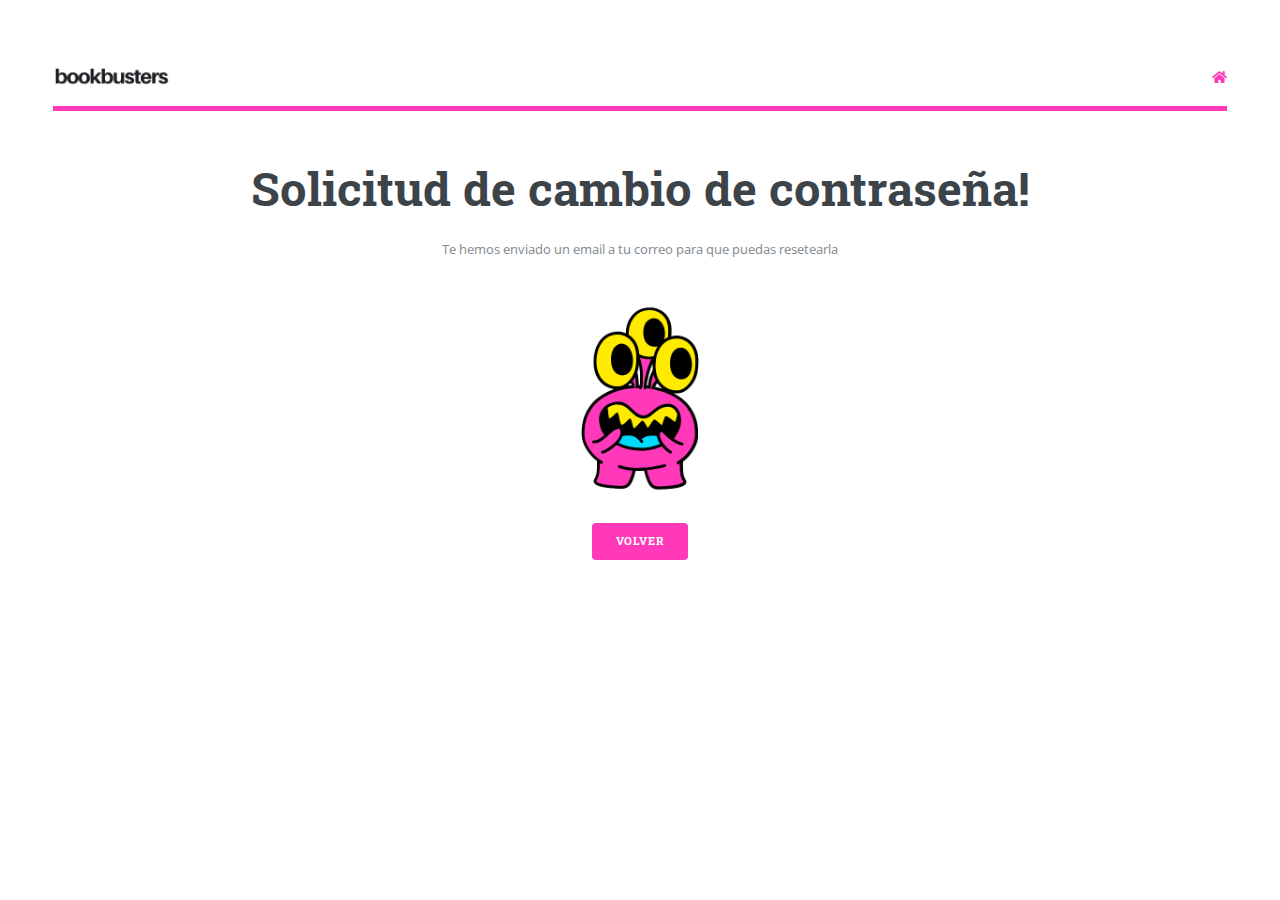
<file: cambiarpass.html>
<!DOCTYPE HTML>
<html>
	<head>
		<title>Bookbusters</title>
		<meta charset="utf-8" />
		<meta name="viewport" content="width=device-width, initial-scale=1, user-scalable=no" />
		<meta http-equiv="refresh" content="8;url=http://10.10.10.199/bookbusters/privado/verlibro.php?codlib=<?php echo $cod;?>">
		<link rel="stylesheet" href="./../assets/css/main.css" />
		<link rel="stylesheet" href="https://cdnjs.cloudflare.com/ajax/libs/font-awesome/6.4.0/css/all.min.css" integrity="sha512-iecdLmaskl7CVkqkXNQ/ZH/XLlvWZOJyj7Yy7tcenmpD1ypASozpmT/E0iPtmFIB46ZmdtAc9eNBvH0H/ZpiBw==" crossorigin="anonymous" referrerpolicy="no-referrer" />
	</head>
	<body class="is-preload">

		<!-- Wrapper -->
			<div id="wrapper">

				<!-- Main -->
					<div id="main">
						<div class="inner">

							<!-- Header -->
								<header id="header">
									<a href="index.php" class="logo"><img style="width: 20%;" src="./images/logo.png"></a>
									<ul class="icons">
										<li><a href="index.php" class=" fa fa-home"><span class="label"></span></a></li>
										
									</ul>
									
								</header>

							<!-- Banner -->
								<section id="banner">
									<div class="content">
										<header>
											<center><h1>Solicitud de cambio de contraseña!</h1></center>
									<p><center>Te hemos enviado un email a tu correo para que puedas resetearla</p>
										
										<img style="width: 20%;" src="./../images/Bookbusters (1).png" alt="" />
										<center>
											<a href="index.php" class="button primary">Volver</a>														
										</center>
										</header>
										
									</div>
																												
								</section>

							<!-- Section -->
				</div>				

			</div>

		<!-- Scripts -->
			<script src="./../assets/js/jquery.min.js"></script>
			<script src="./../assets/js/browser.min.js"></script>
			<script src="./../assets/js/breakpoints.min.js"></script>
			<script src="./../assets/js/util.js"></script>
			<script src="./../assets/js/main.js"></script>

	</body>
</html>
</file>
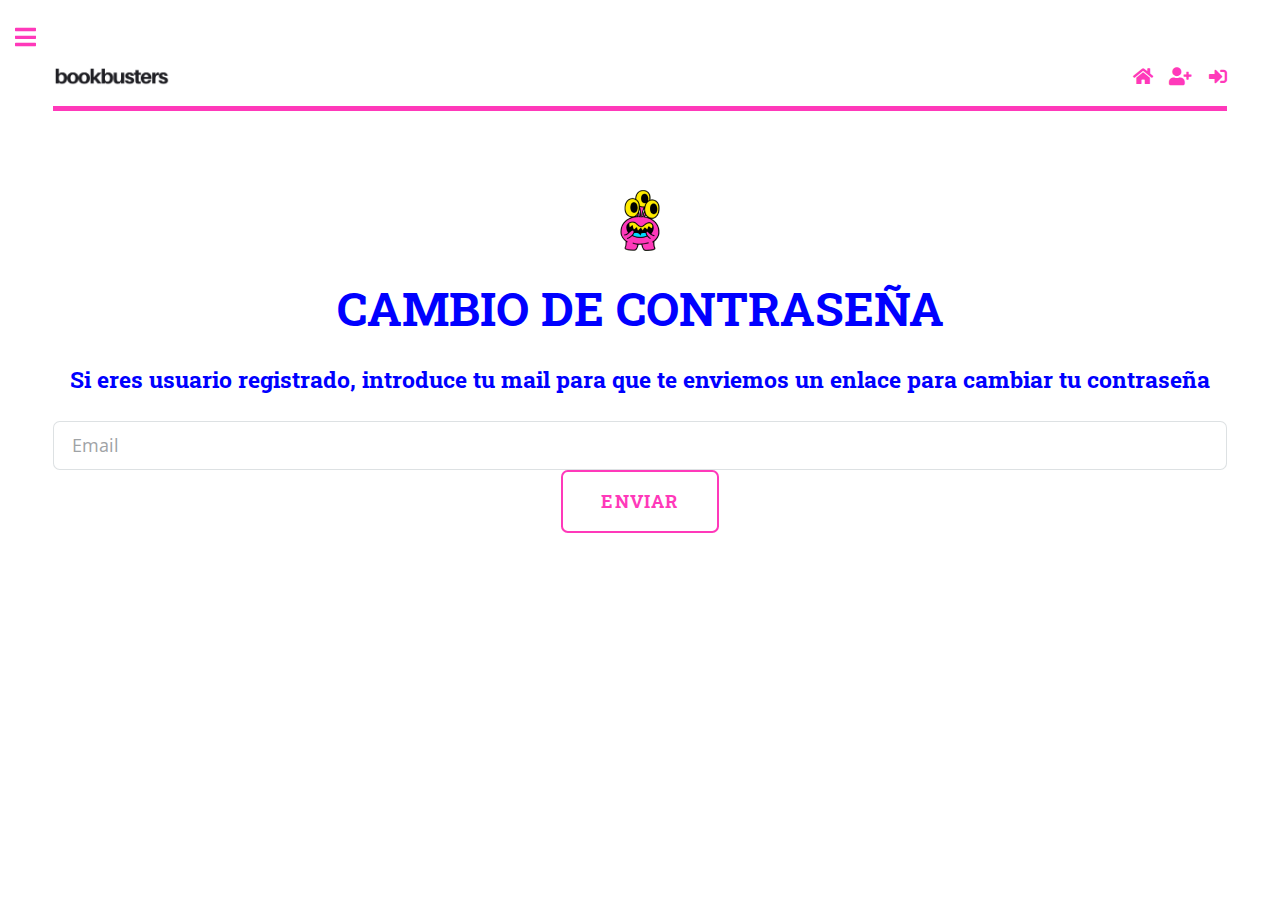
<file: contraolvidada - copia.html>
<!DOCTYPE HTML>
<!--
	Editorial by HTML5 UP
	html5up.net | @ajlkn
	Free for personal and commercial use under the CCA 3.0 license (html5up.net/license)
-->
<html>
	<head>
		<title>Acceso a Blockbusters</title>
		<meta charset="utf-8" />
		<meta name="viewport" content="width=device-width, initial-scale=1, user-scalable=no" />
		<link rel="stylesheet" href="assets/css/main.css" />
	</head>
	<body class="is-preload">

		<!-- Wrapper -->
			<div id="wrapper">

				<!-- Main -->
					<div id="main">
						<div class="inner">

							<!-- Header -->
								<header id="header">
									<a href="index.php" class="logo"><img style="width: 20%;" src="./images/logo.png"></a>
									<ul class="icons">
										<li><a style="font-size:large" href="index.php" class="fa fa-home" aria-hidden="true"><span class="label"></span></a></li>
										<li><a style="font-size:large" href="registro.html" class="fa fa-user-plus" aria-hidden="true"><span class="label"></span></a></li>
										<li><a style="font-size:large" href="login.html" class="fas fa-sign-in-alt" aria-hidden="true"><span class="label"></span></a></li>	
									</ul>
								</header>

							<!-- Banner -->
								<section id="banner">
									<div class="content" style="padding-botton:10%;">
                                        <center>
                                    <form action="contraolvidada.php" method="POST">
                                    
                                        <img src="images/Bookbusters (4)_transparente2.png" alt="" />
                                        <h1 style="color: blue;">CAMBIO DE CONTRASEÑA</h1>
                                        <h2 style="color: blue;">Si eres usuario registrado, introduce tu mail para que te enviemos un enlace para cambiar tu contraseña</h2>
                                        <input type="text" name="email" placeholder="Email" style="font-size:large">
                                        <input type="submit" value="ENVIAR" style="font-size:large">
                                        </center>
                                    </form>
                                    </div>
									
								</section>

							<!-- Section -->
								

							<!-- Section -->
								

						</div>
					</div>

				<!-- Sidebar -->
					<div id="sidebar">
						<div class="inner">

							<!-- Search -->
								

							<!-- Menu -->
								<nav id="menu">
									<header class="major">
										<h2>Menu</h2>
									</header>
									<ul>
										<li><a href="index.php" style="font-size:x-large ;">Inicio</a></li>
										<li><a href="registro.html" style="font-size:x-large ;">Registro</a></li>
										<li><a href="login.html" style="font-size:x-large">Login</a></li>
										
									</ul>
								</nav>

							<!-- Section -->
								

							<!-- Section -->
								

							<!-- Footer -->
								<footer id="footer">
									<p class="copyright">&copy; Bookbusters: </p>
								</footer>

						</div>
					</div>

			</div>

		<!-- Scripts -->
			<script src="assets/js/jquery.min.js"></script>
			<script src="assets/js/browser.min.js"></script>
			<script src="assets/js/breakpoints.min.js"></script>
			<script src="assets/js/util.js"></script>
			<script src="assets/js/main.js"></script>

	</body>
</html>
</file>
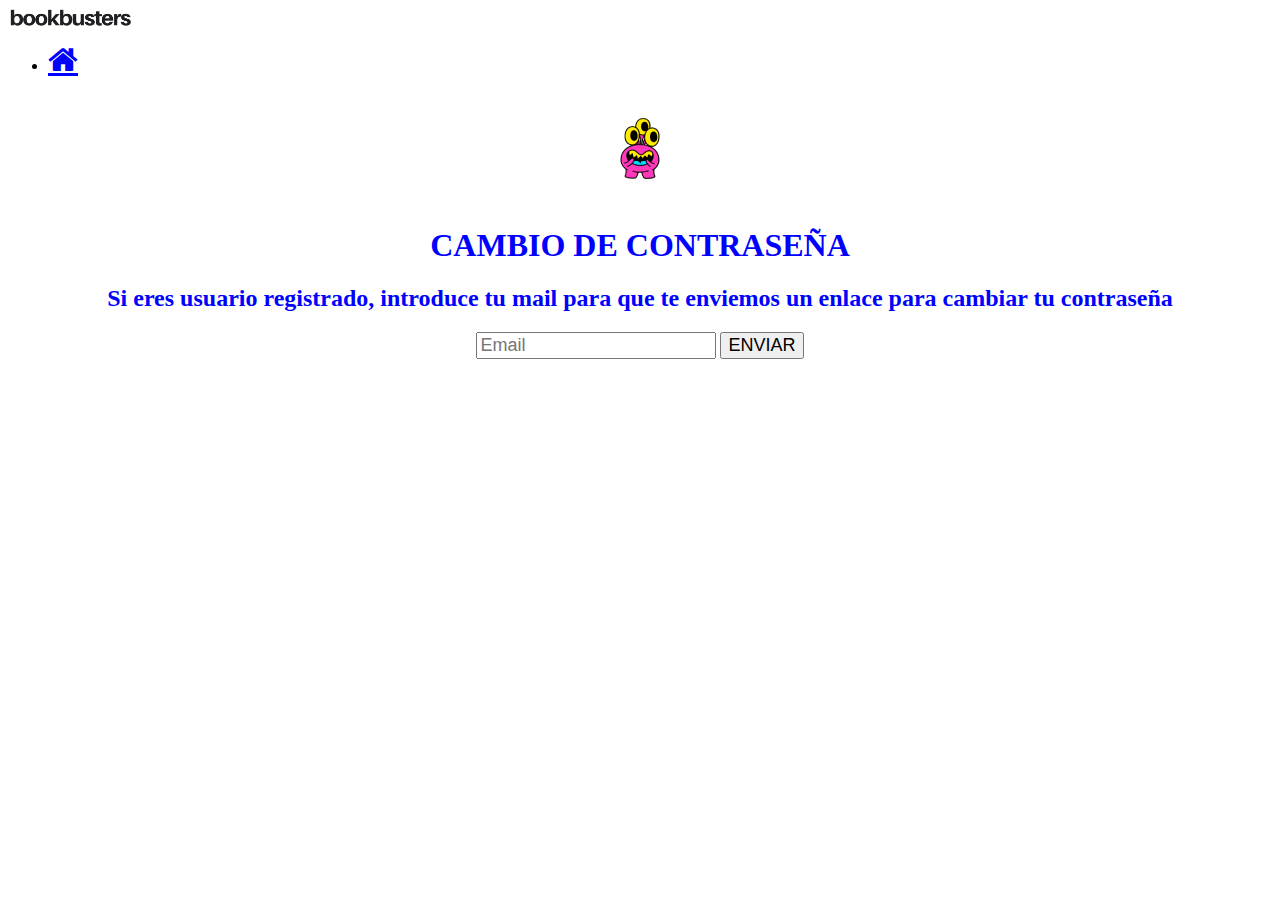
<file: contraolvidada.html>
<html>
    <head>
        <meta charset="UTF-8">
        <link rel="stylesheet" href="https://cdnjs.cloudflare.com/ajax/libs/font-awesome/4.7.0/css/font-awesome.min.css">
    </head>
    <body>

        <!-- Wrapper -->
			<div id="wrapper">

				<!-- Main -->
					<div id="main">
						<div class="inner">

							<!-- Header -->
								<header id="header">
									<a href="index.php" class="logo"><img style="width: 10%;" src="./images/logo.png"></a>
									<ul class="icons">
										<li><a style="font-size:xx-large; color:blue" href="index.php" class="fa fa-home" aria-hidden="true"><span class="label"></span></a></li>
										
									</ul>
								</header>
                        </div>
                        <!-- Banner -->
								<section id="banner">
									
                                        <div class="content" style="padding-botton:10%;">
                                            <center>
                                        <form action="contraolvidada.php" method="POST">
                                        
                                            <img src="images/Bookbusters (4)_transparente2.png" alt="" />
                                            <h1 style="color: blue;">CAMBIO DE CONTRASEÑA</h1>
                                            <h2 style="color: blue;">Si eres usuario registrado, introduce tu mail para que te enviemos un enlace para cambiar tu contraseña</h2>
                                            <input type="text" name="email" placeholder="Email" style="font-size:large">
                                            <input type="submit" value="ENVIAR" style="font-size:large">
                                            </center>
                                        </form>
                                        </div>
                                </section>
                        </div>                            

                        <!-- Sidebar -->
					
            
            </div>
        </body>
    <!-- Scripts -->
			<script src="assets/js/jquery.min.js"></script>
			<script src="assets/js/browser.min.js"></script>
			<script src="assets/js/breakpoints.min.js"></script>
			<script src="assets/js/util.js"></script>
			<script src="assets/js/main.js"></script>


</html>
</file>
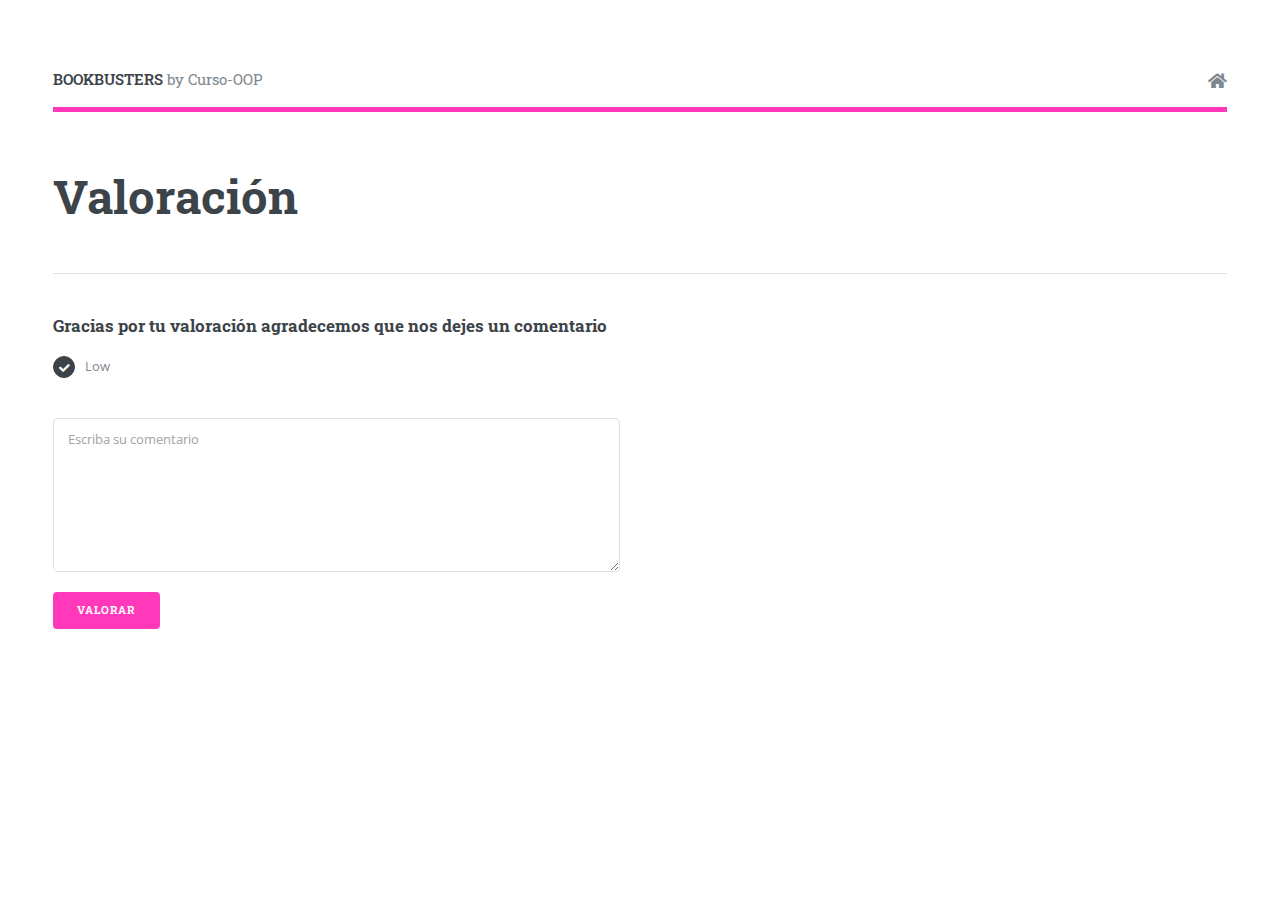
<file: elements copy.html>
<!DOCTYPE HTML>

<html>
	<head>
		<title>BOOKBUSTER</title>
		<meta charset="utf-8" />
		<meta name="viewport" content="width=device-width, initial-scale=1, user-scalable=no" />
		<link rel="stylesheet" href="assets/css/main.css" />
	</head>
	<body class="is-preload">

		<!-- Wrapper -->
			<div id="wrapper">

				<!-- Main -->
					<div id="main">
						<div class="inner">

							<!-- Header -->
								<header id="header">
									<a href="index.html" class="logo"><strong>BOOKBUSTERS</strong> by Curso-OOP</a>
									<ul class="icons">
										<li><a href="#" class="icon solid fa-home"><span class="label">Twitter</span></a></li>
									</ul>
								</header>
							<!-- Content -->
								<section>
									<header class="main">
										<h1>Valoración</h1>
									</header>
									<hr class="major" />

									<!-- Elements -->
										<h2 id="elements"></h2>
										<div class="row gtr-200">
											<div class="col-6 col-12-medium">
												<!-- Form -->
													<h3>Gracias por tu valoración agradecemos que nos dejes un comentario </h3>

													<form method="post" action="#">
														<div class="row gtr-uniform">
															<!-- Break -->
															
															<!-- Break -->
															<div class="col-4 col-12-small">
																<input type="radio" id="demo-priority-low" name="demo-priority" checked>
																<label for="demo-priority-low">Low</label>
															</div>
															<div class="col-4 col-12-small">
																<div class="chorizo">
																	<a id="estrellar"></a>
																	
																</div>

															</div>
															<div class="col-4 col-12-small"></div>
															<div></div>
															<!-- Break -->
															<div class="col-12">
																<textarea name="comentario" id="demo-message" placeholder="Escriba su comentario" rows="6"></textarea>
															</div>
															<!-- Break -->
															<div class="col-12">
																<ul class="actions">
																	<li><input type="submit" value="Valorar" class="primary" /></li>
																
																</ul>
															</div>
														</div>
													</form>

												
												<!-- Box -->
																							
											</div>
										</div>

								</section>

						</div>
					</div>

				<!-- Sidebar -->
					
			</div>

		<!-- Scripts -->
			<script src="assets/js/jquery.min.js"></script>
			<script src="assets/js/browser.min.js"></script>
			<script src="assets/js/breakpoints.min.js"></script>
			<script src="assets/js/util.js"></script>
			<script src="assets/js/main.js"></script>
			<script>

$(Document).ready(function(){
//Aquí va todo el código
alert("hola");

estrellar('<?= ?>');


});

function estrellar(n){
	pinta="&#9733;";

for(x=0;x<=n;x++)
{
	$("#estrellar").append(pinta);

}
}




			</script>

	</body>
</html>
</file>
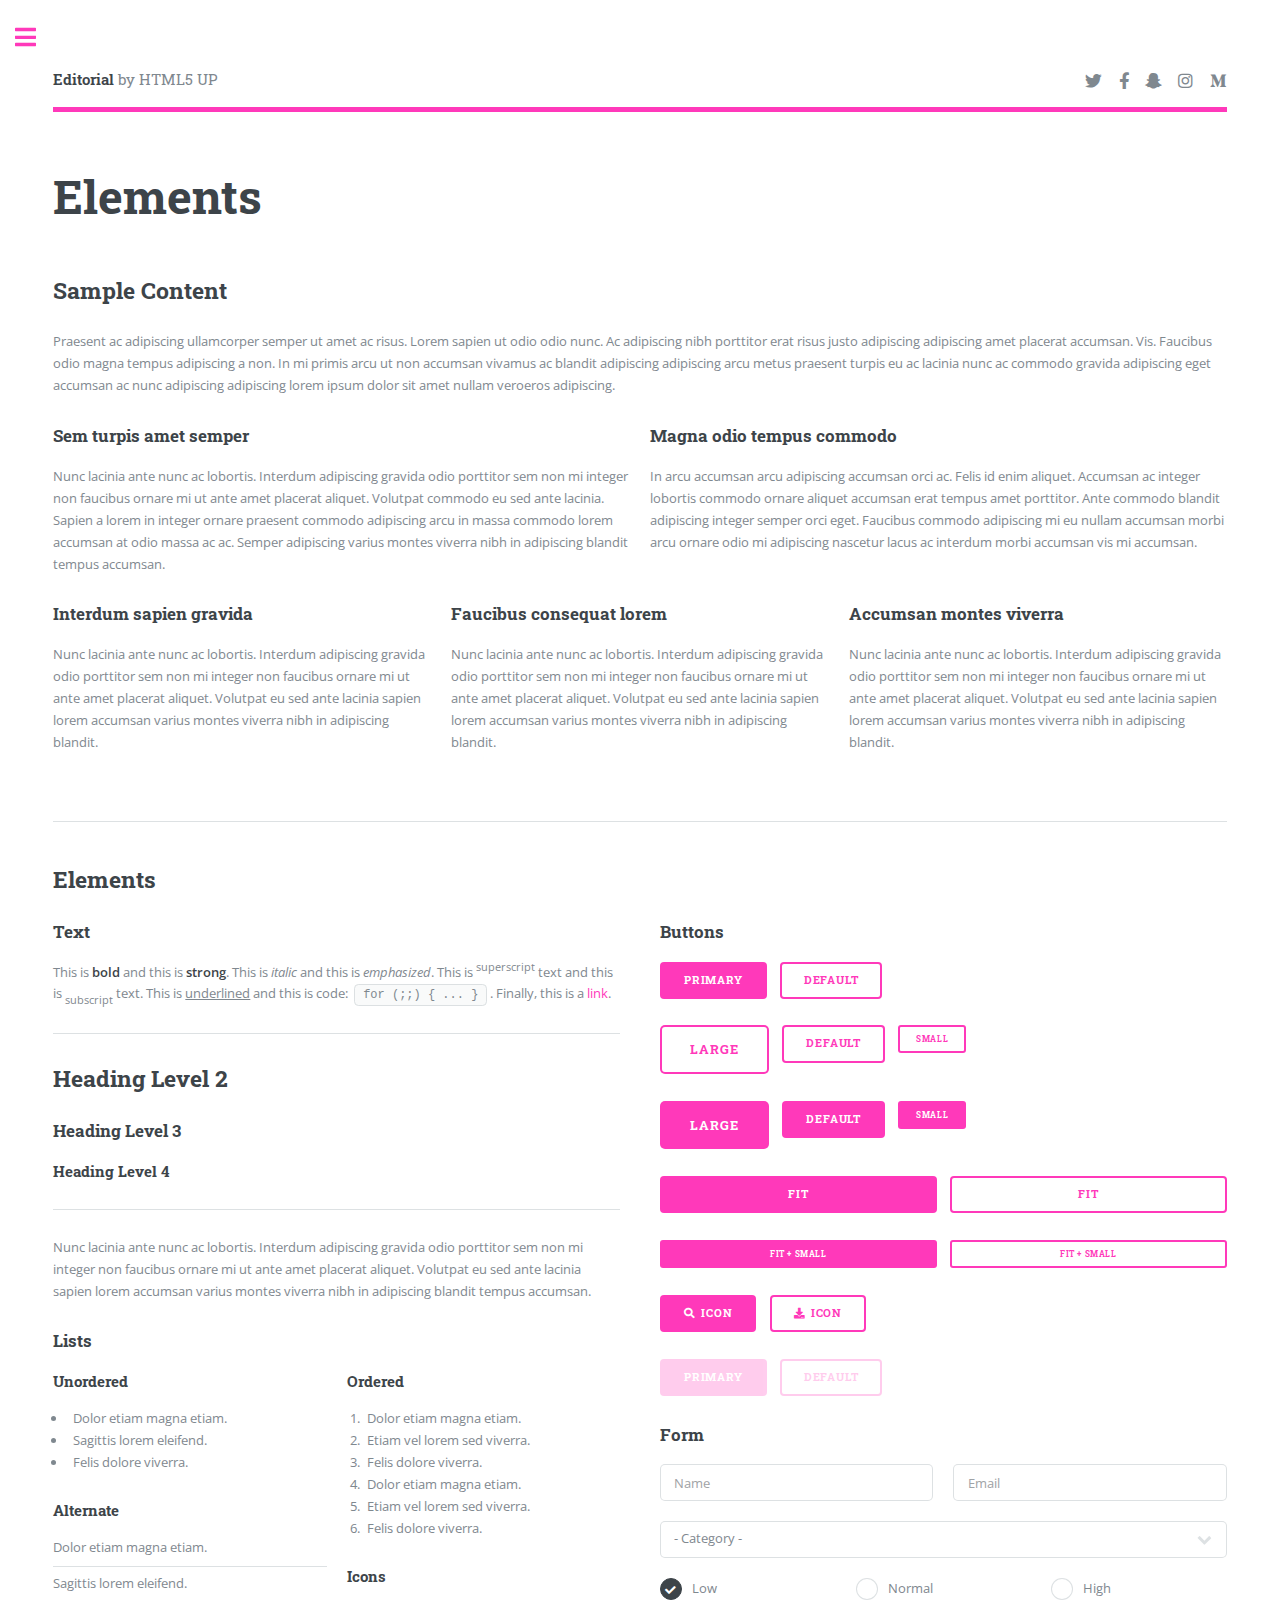
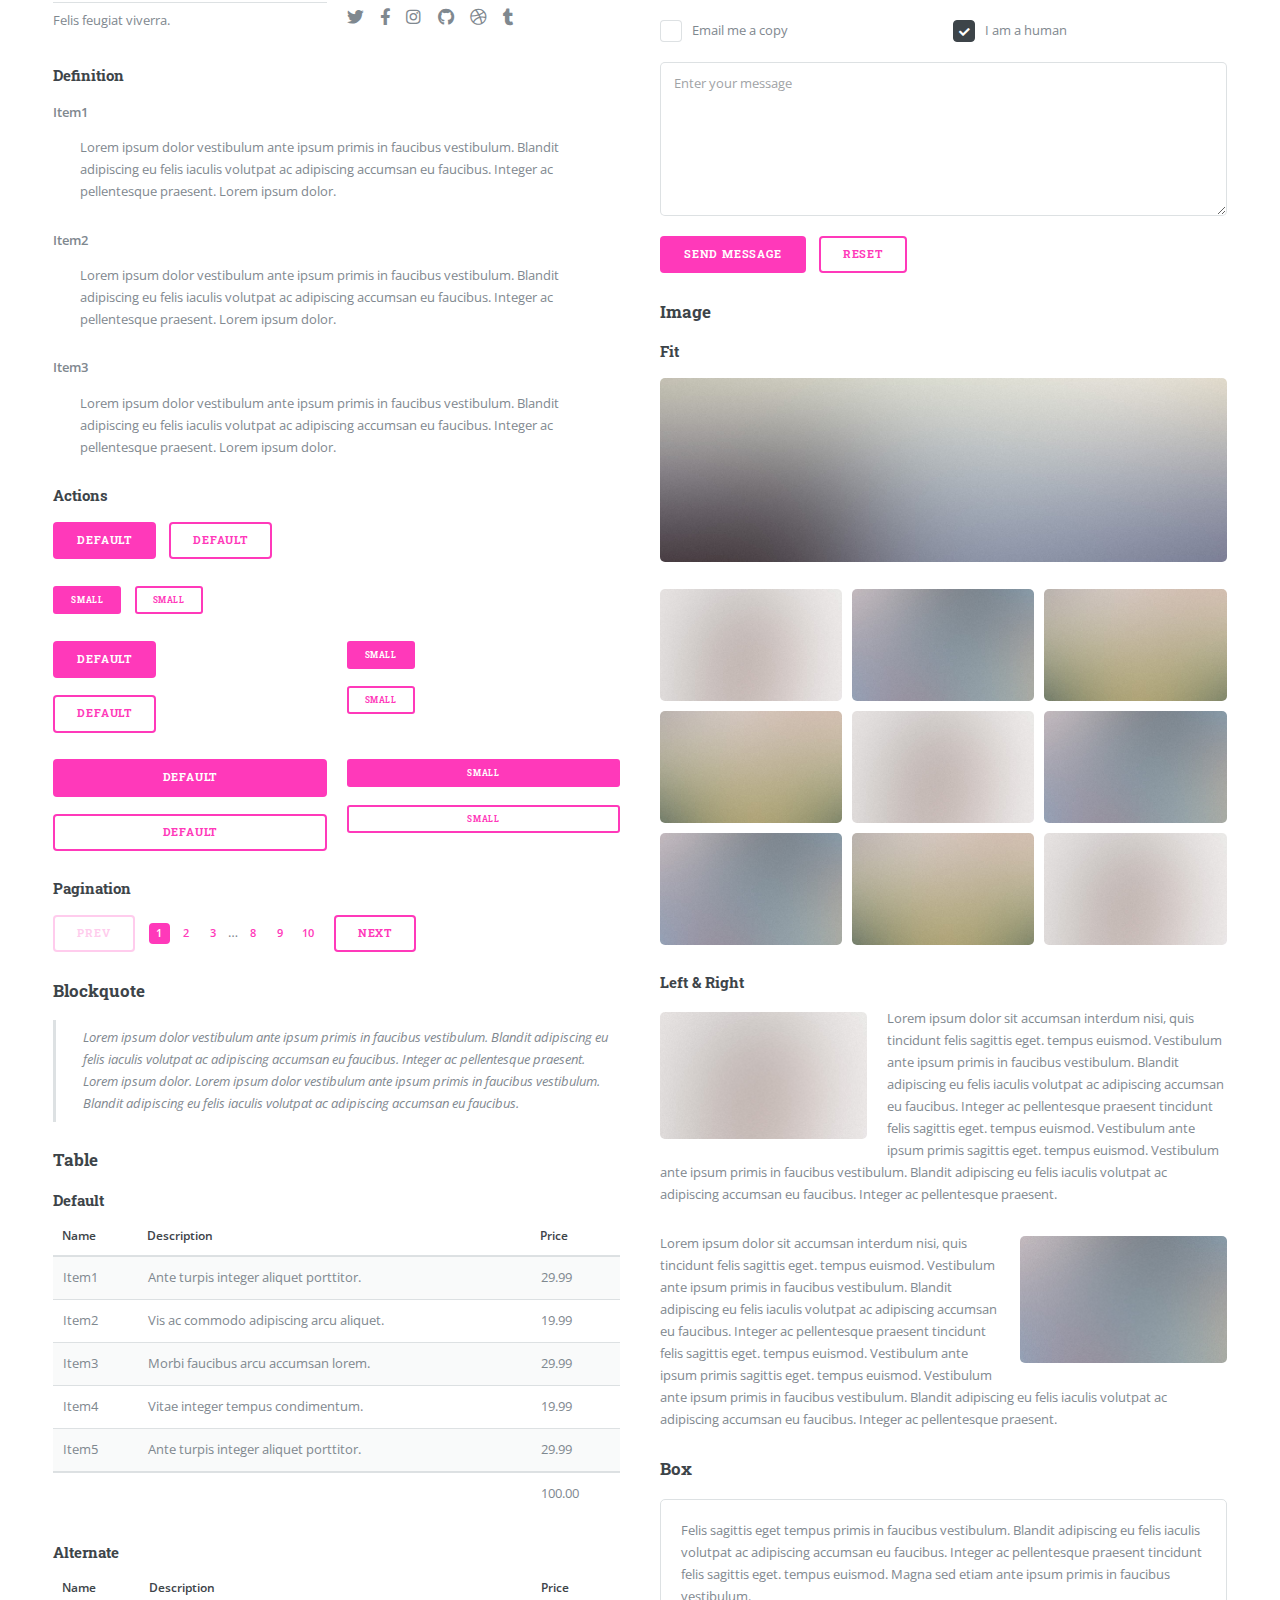
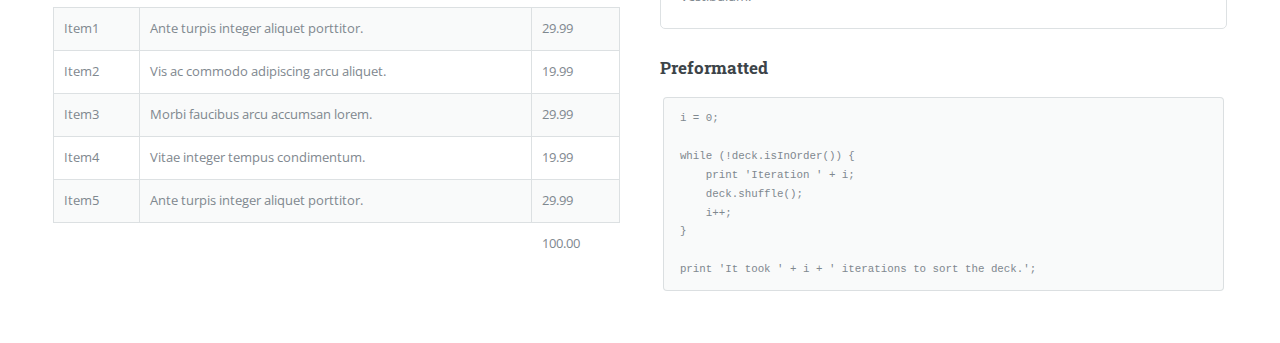
<file: elements.html>
<!DOCTYPE HTML>
<!--
	Editorial by HTML5 UP
	html5up.net | @ajlkn
	Free for personal and commercial use under the CCA 3.0 license (html5up.net/license)
-->
<html>
	<head>
		<title>Elements - Editorial by HTML5 UP</title>
		<meta charset="utf-8" />
		<meta name="viewport" content="width=device-width, initial-scale=1, user-scalable=no" />
		<link rel="stylesheet" href="assets/css/main.css" />
	</head>
	<body class="is-preload">

		<!-- Wrapper -->
			<div id="wrapper">

				<!-- Main -->
					<div id="main">
						<div class="inner">

							<!-- Header -->
								<header id="header">
									<a href="index.html" class="logo"><strong>Editorial</strong> by HTML5 UP</a>
									<ul class="icons">
										<li><a href="#" class="icon brands fa-twitter"><span class="label">Twitter</span></a></li>
										<li><a href="#" class="icon brands fa-facebook-f"><span class="label">Facebook</span></a></li>
										<li><a href="#" class="icon brands fa-snapchat-ghost"><span class="label">Snapchat</span></a></li>
										<li><a href="#" class="icon brands fa-instagram"><span class="label">Instagram</span></a></li>
										<li><a href="#" class="icon brands fa-medium-m"><span class="label">Medium</span></a></li>
									</ul>
								</header>

							<!-- Content -->
								<section>
									<header class="main">
										<h1>Elements</h1>
									</header>

									<!-- Content -->
										<h2 id="content">Sample Content</h2>
										<p>Praesent ac adipiscing ullamcorper semper ut amet ac risus. Lorem sapien ut odio odio nunc. Ac adipiscing nibh porttitor erat risus justo adipiscing adipiscing amet placerat accumsan. Vis. Faucibus odio magna tempus adipiscing a non. In mi primis arcu ut non accumsan vivamus ac blandit adipiscing adipiscing arcu metus praesent turpis eu ac lacinia nunc ac commodo gravida adipiscing eget accumsan ac nunc adipiscing adipiscing lorem ipsum dolor sit amet nullam veroeros adipiscing.</p>
										<div class="row">
											<div class="col-6 col-12-small">
												<h3>Sem turpis amet semper</h3>
												<p>Nunc lacinia ante nunc ac lobortis. Interdum adipiscing gravida odio porttitor sem non mi integer non faucibus ornare mi ut ante amet placerat aliquet. Volutpat commodo eu sed ante lacinia. Sapien a lorem in integer ornare praesent commodo adipiscing arcu in massa commodo lorem accumsan at odio massa ac ac. Semper adipiscing varius montes viverra nibh in adipiscing blandit tempus accumsan.</p>
											</div>
											<div class="col-6 col-12-small">
												<h3>Magna odio tempus commodo</h3>
												<p>In arcu accumsan arcu adipiscing accumsan orci ac. Felis id enim aliquet. Accumsan ac integer lobortis commodo ornare aliquet accumsan erat tempus amet porttitor. Ante commodo blandit adipiscing integer semper orci eget. Faucibus commodo adipiscing mi eu nullam accumsan morbi arcu ornare odio mi adipiscing nascetur lacus ac interdum morbi accumsan vis mi accumsan.</p>
											</div>
											<!-- Break -->
											<div class="col-4 col-12-medium">
												<h3>Interdum sapien gravida</h3>
												<p>Nunc lacinia ante nunc ac lobortis. Interdum adipiscing gravida odio porttitor sem non mi integer non faucibus ornare mi ut ante amet placerat aliquet. Volutpat eu sed ante lacinia sapien lorem accumsan varius montes viverra nibh in adipiscing blandit.</p>
											</div>
											<div class="col-4 col-12-medium">
												<h3>Faucibus consequat lorem</h3>
												<p>Nunc lacinia ante nunc ac lobortis. Interdum adipiscing gravida odio porttitor sem non mi integer non faucibus ornare mi ut ante amet placerat aliquet. Volutpat eu sed ante lacinia sapien lorem accumsan varius montes viverra nibh in adipiscing blandit.</p>
											</div>
											<div class="col-4 col-12-medium">
												<h3>Accumsan montes viverra</h3>
												<p>Nunc lacinia ante nunc ac lobortis. Interdum adipiscing gravida odio porttitor sem non mi integer non faucibus ornare mi ut ante amet placerat aliquet. Volutpat eu sed ante lacinia sapien lorem accumsan varius montes viverra nibh in adipiscing blandit.</p>
											</div>
										</div>

									<hr class="major" />

									<!-- Elements -->
										<h2 id="elements">Elements</h2>
										<div class="row gtr-200">
											<div class="col-6 col-12-medium">

												<!-- Text stuff -->
													<h3>Text</h3>
													<p>This is <b>bold</b> and this is <strong>strong</strong>. This is <i>italic</i> and this is <em>emphasized</em>.
													This is <sup>superscript</sup> text and this is <sub>subscript</sub> text.
													This is <u>underlined</u> and this is code: <code>for (;;) { ... }</code>.
													Finally, this is a <a href="#">link</a>.</p>
													<hr />
													<h2>Heading Level 2</h2>
													<h3>Heading Level 3</h3>
													<h4>Heading Level 4</h4>
													<hr />
													<p>Nunc lacinia ante nunc ac lobortis. Interdum adipiscing gravida odio porttitor sem non mi integer non faucibus ornare mi ut ante amet placerat aliquet. Volutpat eu sed ante lacinia sapien lorem accumsan varius montes viverra nibh in adipiscing blandit tempus accumsan.</p>

												<!-- Lists -->
													<h3>Lists</h3>
													<div class="row">
														<div class="col-6 col-12-small">

															<h4>Unordered</h4>
															<ul>
																<li>Dolor etiam magna etiam.</li>
																<li>Sagittis lorem eleifend.</li>
																<li>Felis dolore viverra.</li>
															</ul>

															<h4>Alternate</h4>
															<ul class="alt">
																<li>Dolor etiam magna etiam.</li>
																<li>Sagittis lorem eleifend.</li>
																<li>Felis feugiat viverra.</li>
															</ul>

														</div>
														<div class="col-6 col-12-small">

															<h4>Ordered</h4>
															<ol>
																<li>Dolor etiam magna etiam.</li>
																<li>Etiam vel lorem sed viverra.</li>
																<li>Felis dolore viverra.</li>
																<li>Dolor etiam magna etiam.</li>
																<li>Etiam vel lorem sed viverra.</li>
																<li>Felis dolore viverra.</li>
															</ol>

															<h4>Icons</h4>
															<ul class="icons">
																<li><a href="#" class="icon brands fa-twitter"><span class="label">Twitter</span></a></li>
																<li><a href="#" class="icon brands fa-facebook-f"><span class="label">Facebook</span></a></li>
																<li><a href="#" class="icon brands fa-instagram"><span class="label">Instagram</span></a></li>
																<li><a href="#" class="icon brands fa-github"><span class="label">Github</span></a></li>
																<li><a href="#" class="icon brands fa-dribbble"><span class="label">Dribbble</span></a></li>
																<li><a href="#" class="icon brands fa-tumblr"><span class="label">Tumblr</span></a></li>
															</ul>

														</div>
													</div>
													<h4>Definition</h4>
													<dl>
														<dt>Item1</dt>
														<dd>
															<p>Lorem ipsum dolor vestibulum ante ipsum primis in faucibus vestibulum. Blandit adipiscing eu felis iaculis volutpat ac adipiscing accumsan eu faucibus. Integer ac pellentesque praesent. Lorem ipsum dolor.</p>
														</dd>
														<dt>Item2</dt>
														<dd>
															<p>Lorem ipsum dolor vestibulum ante ipsum primis in faucibus vestibulum. Blandit adipiscing eu felis iaculis volutpat ac adipiscing accumsan eu faucibus. Integer ac pellentesque praesent. Lorem ipsum dolor.</p>
														</dd>
														<dt>Item3</dt>
														<dd>
															<p>Lorem ipsum dolor vestibulum ante ipsum primis in faucibus vestibulum. Blandit adipiscing eu felis iaculis volutpat ac adipiscing accumsan eu faucibus. Integer ac pellentesque praesent. Lorem ipsum dolor.</p>
														</dd>
													</dl>

													<h4>Actions</h4>
													<ul class="actions">
														<li><a href="#" class="button primary">Default</a></li>
														<li><a href="#" class="button">Default</a></li>
													</ul>
													<ul class="actions small">
														<li><a href="#" class="button primary small">Small</a></li>
														<li><a href="#" class="button small">Small</a></li>
													</ul>
													<div class="row">
														<div class="col-6 col-12-small">
															<ul class="actions stacked">
																<li><a href="#" class="button primary">Default</a></li>
																<li><a href="#" class="button">Default</a></li>
															</ul>
														</div>
														<div class="col-6 col-12-small">
															<ul class="actions stacked">
																<li><a href="#" class="button primary small">Small</a></li>
																<li><a href="#" class="button small">Small</a></li>
															</ul>
														</div>
														<div class="col-6 col-12-small">
															<ul class="actions stacked">
																<li><a href="#" class="button primary fit">Default</a></li>
																<li><a href="#" class="button fit">Default</a></li>
															</ul>
														</div>
														<div class="col-6 col-12-small">
															<ul class="actions stacked">
																<li><a href="#" class="button primary small fit">Small</a></li>
																<li><a href="#" class="button small fit">Small</a></li>
															</ul>
														</div>
													</div>

													<h4>Pagination</h4>
													<ul class="pagination">
														<li><span class="button disabled">Prev</span></li>
														<li><a href="#" class="page active">1</a></li>
														<li><a href="#" class="page">2</a></li>
														<li><a href="#" class="page">3</a></li>
														<li><span>&hellip;</span></li>
														<li><a href="#" class="page">8</a></li>
														<li><a href="#" class="page">9</a></li>
														<li><a href="#" class="page">10</a></li>
														<li><a href="#" class="button">Next</a></li>
													</ul>

												<!-- Blockquote -->
													<h3>Blockquote</h3>
													<blockquote>Lorem ipsum dolor vestibulum ante ipsum primis in faucibus vestibulum. Blandit adipiscing eu felis iaculis volutpat ac adipiscing accumsan eu faucibus. Integer ac pellentesque praesent. Lorem ipsum dolor. Lorem ipsum dolor vestibulum ante ipsum primis in faucibus vestibulum. Blandit adipiscing eu felis iaculis volutpat ac adipiscing accumsan eu faucibus.</blockquote>

												<!-- Table -->
													<h3>Table</h3>

													<h4>Default</h4>
													<div class="table-wrapper">
														<table>
															<thead>
																<tr>
																	<th>Name</th>
																	<th>Description</th>
																	<th>Price</th>
																</tr>
															</thead>
															<tbody>
																<tr>
																	<td>Item1</td>
																	<td>Ante turpis integer aliquet porttitor.</td>
																	<td>29.99</td>
																</tr>
																<tr>
																	<td>Item2</td>
																	<td>Vis ac commodo adipiscing arcu aliquet.</td>
																	<td>19.99</td>
																</tr>
																<tr>
																	<td>Item3</td>
																	<td> Morbi faucibus arcu accumsan lorem.</td>
																	<td>29.99</td>
																</tr>
																<tr>
																	<td>Item4</td>
																	<td>Vitae integer tempus condimentum.</td>
																	<td>19.99</td>
																</tr>
																<tr>
																	<td>Item5</td>
																	<td>Ante turpis integer aliquet porttitor.</td>
																	<td>29.99</td>
																</tr>
															</tbody>
															<tfoot>
																<tr>
																	<td colspan="2"></td>
																	<td>100.00</td>
																</tr>
															</tfoot>
														</table>
													</div>

													<h4>Alternate</h4>
													<div class="table-wrapper">
														<table class="alt">
															<thead>
																<tr>
																	<th>Name</th>
																	<th>Description</th>
																	<th>Price</th>
																</tr>
															</thead>
															<tbody>
																<tr>
																	<td>Item1</td>
																	<td>Ante turpis integer aliquet porttitor.</td>
																	<td>29.99</td>
																</tr>
																<tr>
																	<td>Item2</td>
																	<td>Vis ac commodo adipiscing arcu aliquet.</td>
																	<td>19.99</td>
																</tr>
																<tr>
																	<td>Item3</td>
																	<td> Morbi faucibus arcu accumsan lorem.</td>
																	<td>29.99</td>
																</tr>
																<tr>
																	<td>Item4</td>
																	<td>Vitae integer tempus condimentum.</td>
																	<td>19.99</td>
																</tr>
																<tr>
																	<td>Item5</td>
																	<td>Ante turpis integer aliquet porttitor.</td>
																	<td>29.99</td>
																</tr>
															</tbody>
															<tfoot>
																<tr>
																	<td colspan="2"></td>
																	<td>100.00</td>
																</tr>
															</tfoot>
														</table>
													</div>

											</div>
											<div class="col-6 col-12-medium">

												<!-- Buttons -->
													<h3>Buttons</h3>
													<ul class="actions">
														<li><a href="#" class="button primary">Primary</a></li>
														<li><a href="#" class="button">Default</a></li>
													</ul>
													<ul class="actions">
														<li><a href="#" class="button large">Large</a></li>
														<li><a href="#" class="button">Default</a></li>
														<li><a href="#" class="button small">Small</a></li>
													</ul>
													<ul class="actions">
														<li><a href="#" class="button primary large">Large</a></li>
														<li><a href="#" class="button primary">Default</a></li>
														<li><a href="#" class="button primary small">Small</a></li>
													</ul>
													<ul class="actions fit">
														<li><a href="#" class="button primary fit">Fit</a></li>
														<li><a href="#" class="button fit">Fit</a></li>
													</ul>
													<ul class="actions fit small">
														<li><a href="#" class="button primary fit small">Fit + Small</a></li>
														<li><a href="#" class="button fit small">Fit + Small</a></li>
													</ul>
													<ul class="actions">
														<li><a href="#" class="button primary icon solid fa-search">Icon</a></li>
														<li><a href="#" class="button icon solid fa-download">Icon</a></li>
													</ul>
													<ul class="actions">
														<li><span class="button primary disabled">Primary</span></li>
														<li><span class="button disabled">Default</span></li>
													</ul>

												<!-- Form -->
													<h3>Form</h3>

													<form method="post" action="#">
														<div class="row gtr-uniform">
															<div class="col-6 col-12-xsmall">
																<input type="text" name="demo-name" id="demo-name" value="" placeholder="Name" />
															</div>
															<div class="col-6 col-12-xsmall">
																<input type="email" name="demo-email" id="demo-email" value="" placeholder="Email" />
															</div>
															<!-- Break -->
															<div class="col-12">
																<select name="demo-category" id="demo-category">
																	<option value="">- Category -</option>
																	<option value="1">Manufacturing</option>
																	<option value="1">Shipping</option>
																	<option value="1">Administration</option>
																	<option value="1">Human Resources</option>
																</select>
															</div>
															<!-- Break -->
															<div class="col-4 col-12-small">
																<input type="radio" id="demo-priority-low" name="demo-priority" checked>
																<label for="demo-priority-low">Low</label>
															</div>
															<div class="col-4 col-12-small">
																<input type="radio" id="demo-priority-normal" name="demo-priority">
																<label for="demo-priority-normal">Normal</label>
															</div>
															<div class="col-4 col-12-small">
																<input type="radio" id="demo-priority-high" name="demo-priority">
																<label for="demo-priority-high">High</label>
															</div>
															<!-- Break -->
															<div class="col-6 col-12-small">
																<input type="checkbox" id="demo-copy" name="demo-copy">
																<label for="demo-copy">Email me a copy</label>
															</div>
															<div class="col-6 col-12-small">
																<input type="checkbox" id="demo-human" name="demo-human" checked>
																<label for="demo-human">I am a human</label>
															</div>
															<!-- Break -->
															<div class="col-12">
																<textarea name="demo-message" id="demo-message" placeholder="Enter your message" rows="6"></textarea>
															</div>
															<!-- Break -->
															<div class="col-12">
																<ul class="actions">
																	<li><input type="submit" value="Send Message" class="primary" /></li>
																	<li><input type="reset" value="Reset" /></li>
																</ul>
															</div>
														</div>
													</form>

												<!-- Image -->
													<h3>Image</h3>

													<h4>Fit</h4>
													<span class="image fit"><img src="images/pic11.jpg" alt="" /></span>
													<div class="box alt">
														<div class="row gtr-50 gtr-uniform">
															<div class="col-4"><span class="image fit"><img src="images/pic01.jpg" alt="" /></span></div>
															<div class="col-4"><span class="image fit"><img src="images/pic02.jpg" alt="" /></span></div>
															<div class="col-4"><span class="image fit"><img src="images/pic03.jpg" alt="" /></span></div>
															<!-- Break -->
															<div class="col-4"><span class="image fit"><img src="images/pic03.jpg" alt="" /></span></div>
															<div class="col-4"><span class="image fit"><img src="images/pic01.jpg" alt="" /></span></div>
															<div class="col-4"><span class="image fit"><img src="images/pic02.jpg" alt="" /></span></div>
															<!-- Break -->
															<div class="col-4"><span class="image fit"><img src="images/pic02.jpg" alt="" /></span></div>
															<div class="col-4"><span class="image fit"><img src="images/pic03.jpg" alt="" /></span></div>
															<div class="col-4"><span class="image fit"><img src="images/pic01.jpg" alt="" /></span></div>
														</div>
													</div>

													<h4>Left &amp; Right</h4>
													<p><span class="image left"><img src="images/pic01.jpg" alt="" /></span>Lorem ipsum dolor sit accumsan interdum nisi, quis tincidunt felis sagittis eget. tempus euismod. Vestibulum ante ipsum primis in faucibus vestibulum. Blandit adipiscing eu felis iaculis volutpat ac adipiscing accumsan eu faucibus. Integer ac pellentesque praesent tincidunt felis sagittis eget. tempus euismod. Vestibulum ante ipsum primis sagittis eget. tempus euismod. Vestibulum ante ipsum primis in faucibus vestibulum. Blandit adipiscing eu felis iaculis volutpat ac adipiscing accumsan eu faucibus. Integer ac pellentesque praesent.</p>
													<p><span class="image right"><img src="images/pic02.jpg" alt="" /></span>Lorem ipsum dolor sit accumsan interdum nisi, quis tincidunt felis sagittis eget. tempus euismod. Vestibulum ante ipsum primis in faucibus vestibulum. Blandit adipiscing eu felis iaculis volutpat ac adipiscing accumsan eu faucibus. Integer ac pellentesque praesent tincidunt felis sagittis eget. tempus euismod. Vestibulum ante ipsum primis sagittis eget. tempus euismod. Vestibulum ante ipsum primis in faucibus vestibulum. Blandit adipiscing eu felis iaculis volutpat ac adipiscing accumsan eu faucibus. Integer ac pellentesque praesent.</p>

												<!-- Box -->
													<h3>Box</h3>
													<div class="box">
														<p>Felis sagittis eget tempus primis in faucibus vestibulum. Blandit adipiscing eu felis iaculis volutpat ac adipiscing accumsan eu faucibus. Integer ac pellentesque praesent tincidunt felis sagittis eget. tempus euismod. Magna sed etiam ante ipsum primis in faucibus vestibulum.</p>
													</div>

												<!-- Preformatted Code -->
													<h3>Preformatted</h3>
													<pre><code>i = 0;

while (!deck.isInOrder()) {
    print 'Iteration ' + i;
    deck.shuffle();
    i++;
}

print 'It took ' + i + ' iterations to sort the deck.';
</code></pre>

											</div>
										</div>

								</section>

						</div>
					</div>

				<!-- Sidebar -->
					<div id="sidebar">
						<div class="inner">

							<!-- Search -->
								<section id="search" class="alt">
									<form method="post" action="#">
										<input type="text" name="query" id="query" placeholder="Search" />
									</form>
								</section>

							<!-- Menu -->
								<nav id="menu">
									<header class="major">
										<h2>Menu</h2>
									</header>
									<ul>
										<li><a href="index.html">Homepage</a></li>
										<li><a href="generic.html">Generic</a></li>
										<li><a href="elements.html">Elements</a></li>
										<li>
											<span class="opener">Submenu</span>
											<ul>
												<li><a href="#">Lorem Dolor</a></li>
												<li><a href="#">Ipsum Adipiscing</a></li>
												<li><a href="#">Tempus Magna</a></li>
												<li><a href="#">Feugiat Veroeros</a></li>
											</ul>
										</li>
										<li><a href="#">Etiam Dolore</a></li>
										<li><a href="#">Adipiscing</a></li>
										<li>
											<span class="opener">Another Submenu</span>
											<ul>
												<li><a href="#">Lorem Dolor</a></li>
												<li><a href="#">Ipsum Adipiscing</a></li>
												<li><a href="#">Tempus Magna</a></li>
												<li><a href="#">Feugiat Veroeros</a></li>
											</ul>
										</li>
										<li><a href="#">Maximus Erat</a></li>
										<li><a href="#">Sapien Mauris</a></li>
										<li><a href="#">Amet Lacinia</a></li>
									</ul>
								</nav>

							<!-- Section -->
								<section>
									<header class="major">
										<h2>Ante interdum</h2>
									</header>
									<div class="mini-posts">
										<article>
											<a href="#" class="image"><img src="images/pic07.jpg" alt="" /></a>
											<p>Aenean ornare velit lacus, ac varius enim lorem ullamcorper dolore aliquam.</p>
										</article>
										<article>
											<a href="#" class="image"><img src="images/pic08.jpg" alt="" /></a>
											<p>Aenean ornare velit lacus, ac varius enim lorem ullamcorper dolore aliquam.</p>
										</article>
										<article>
											<a href="#" class="image"><img src="images/pic09.jpg" alt="" /></a>
											<p>Aenean ornare velit lacus, ac varius enim lorem ullamcorper dolore aliquam.</p>
										</article>
									</div>
									<ul class="actions">
										<li><a href="#" class="button">More</a></li>
									</ul>
								</section>

							<!-- Section -->
								<section>
									<header class="major">
										<h2>Get in touch</h2>
									</header>
									<p>Sed varius enim lorem ullamcorper dolore aliquam aenean ornare velit lacus, ac varius enim lorem ullamcorper dolore. Proin sed aliquam facilisis ante interdum. Sed nulla amet lorem feugiat tempus aliquam.</p>
									<ul class="contact">
										<li class="icon solid fa-envelope"><a href="#">information@untitled.tld</a></li>
										<li class="icon solid fa-phone">(000) 000-0000</li>
										<li class="icon solid fa-home">1234 Somewhere Road #8254<br />
										Nashville, TN 00000-0000</li>
									</ul>
								</section>

							<!-- Footer -->
								<footer id="footer">
									<p class="copyright">&copy; Untitled. All rights reserved. Demo Images: <a href="https://unsplash.com">Unsplash</a>. Design: <a href="https://html5up.net">HTML5 UP</a>.</p>
								</footer>

						</div>
					</div>

			</div>

		<!-- Scripts -->
			<script src="assets/js/jquery.min.js"></script>
			<script src="assets/js/browser.min.js"></script>
			<script src="assets/js/breakpoints.min.js"></script>
			<script src="assets/js/util.js"></script>
			<script src="assets/js/main.js"></script>

	</body>
</html>
</file>
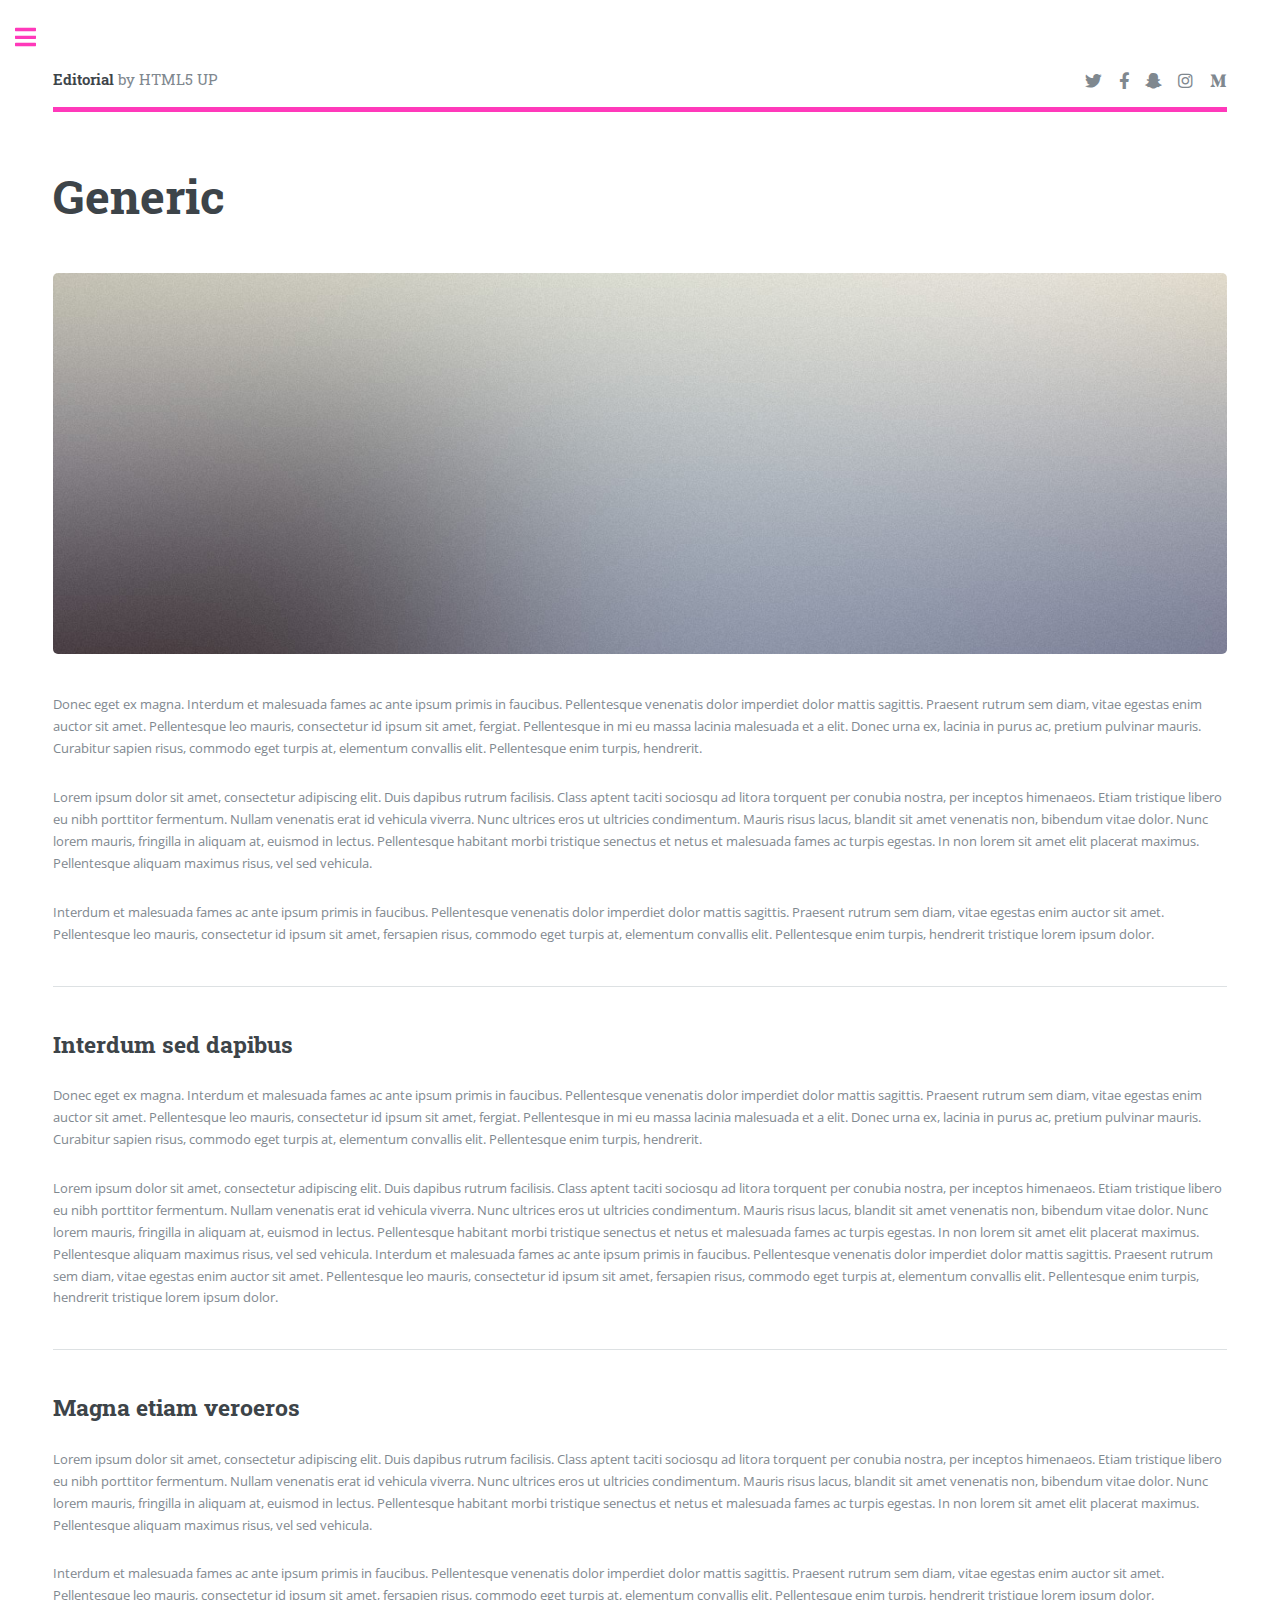
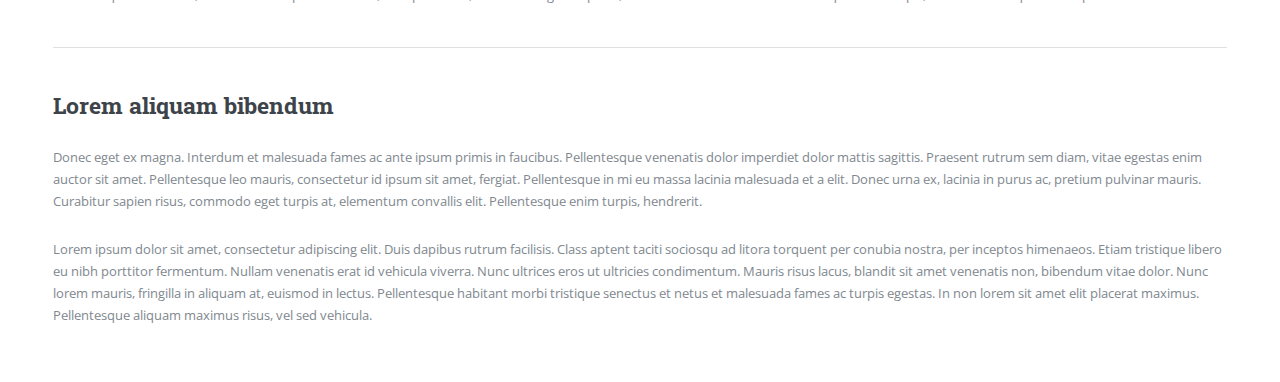
<file: generic.html>
<!DOCTYPE HTML>
<!--
	Editorial by HTML5 UP
	html5up.net | @ajlkn
	Free for personal and commercial use under the CCA 3.0 license (html5up.net/license)
-->
<html>
	<head>
		<title>Generic - Editorial by HTML5 UP</title>
		<meta charset="utf-8" />
		<meta name="viewport" content="width=device-width, initial-scale=1, user-scalable=no" />
		<link rel="stylesheet" href="assets/css/main.css" />
	</head>
	<body class="is-preload">

		<!-- Wrapper -->
			<div id="wrapper">

				<!-- Main -->
					<div id="main">
						<div class="inner">

							<!-- Header -->
								<header id="header">
									<a href="index.html" class="logo"><strong>Editorial</strong> by HTML5 UP</a>
									<ul class="icons">
										<li><a href="#" class="icon brands fa-twitter"><span class="label">Twitter</span></a></li>
										<li><a href="#" class="icon brands fa-facebook-f"><span class="label">Facebook</span></a></li>
										<li><a href="#" class="icon brands fa-snapchat-ghost"><span class="label">Snapchat</span></a></li>
										<li><a href="#" class="icon brands fa-instagram"><span class="label">Instagram</span></a></li>
										<li><a href="#" class="icon brands fa-medium-m"><span class="label">Medium</span></a></li>
									</ul>
								</header>

							<!-- Content -->
								<section>
									<header class="main">
										<h1>Generic</h1>
									</header>

									<span class="image main"><img src="images/pic11.jpg" alt="" /></span>

									<p>Donec eget ex magna. Interdum et malesuada fames ac ante ipsum primis in faucibus. Pellentesque venenatis dolor imperdiet dolor mattis sagittis. Praesent rutrum sem diam, vitae egestas enim auctor sit amet. Pellentesque leo mauris, consectetur id ipsum sit amet, fergiat. Pellentesque in mi eu massa lacinia malesuada et a elit. Donec urna ex, lacinia in purus ac, pretium pulvinar mauris. Curabitur sapien risus, commodo eget turpis at, elementum convallis elit. Pellentesque enim turpis, hendrerit.</p>
									<p>Lorem ipsum dolor sit amet, consectetur adipiscing elit. Duis dapibus rutrum facilisis. Class aptent taciti sociosqu ad litora torquent per conubia nostra, per inceptos himenaeos. Etiam tristique libero eu nibh porttitor fermentum. Nullam venenatis erat id vehicula viverra. Nunc ultrices eros ut ultricies condimentum. Mauris risus lacus, blandit sit amet venenatis non, bibendum vitae dolor. Nunc lorem mauris, fringilla in aliquam at, euismod in lectus. Pellentesque habitant morbi tristique senectus et netus et malesuada fames ac turpis egestas. In non lorem sit amet elit placerat maximus. Pellentesque aliquam maximus risus, vel sed vehicula.</p>
									<p>Interdum et malesuada fames ac ante ipsum primis in faucibus. Pellentesque venenatis dolor imperdiet dolor mattis sagittis. Praesent rutrum sem diam, vitae egestas enim auctor sit amet. Pellentesque leo mauris, consectetur id ipsum sit amet, fersapien risus, commodo eget turpis at, elementum convallis elit. Pellentesque enim turpis, hendrerit tristique lorem ipsum dolor.</p>

									<hr class="major" />

									<h2>Interdum sed dapibus</h2>
									<p>Donec eget ex magna. Interdum et malesuada fames ac ante ipsum primis in faucibus. Pellentesque venenatis dolor imperdiet dolor mattis sagittis. Praesent rutrum sem diam, vitae egestas enim auctor sit amet. Pellentesque leo mauris, consectetur id ipsum sit amet, fergiat. Pellentesque in mi eu massa lacinia malesuada et a elit. Donec urna ex, lacinia in purus ac, pretium pulvinar mauris. Curabitur sapien risus, commodo eget turpis at, elementum convallis elit. Pellentesque enim turpis, hendrerit.</p>
									<p>Lorem ipsum dolor sit amet, consectetur adipiscing elit. Duis dapibus rutrum facilisis. Class aptent taciti sociosqu ad litora torquent per conubia nostra, per inceptos himenaeos. Etiam tristique libero eu nibh porttitor fermentum. Nullam venenatis erat id vehicula viverra. Nunc ultrices eros ut ultricies condimentum. Mauris risus lacus, blandit sit amet venenatis non, bibendum vitae dolor. Nunc lorem mauris, fringilla in aliquam at, euismod in lectus. Pellentesque habitant morbi tristique senectus et netus et malesuada fames ac turpis egestas. In non lorem sit amet elit placerat maximus. Pellentesque aliquam maximus risus, vel sed vehicula. Interdum et malesuada fames ac ante ipsum primis in faucibus. Pellentesque venenatis dolor imperdiet dolor mattis sagittis. Praesent rutrum sem diam, vitae egestas enim auctor sit amet. Pellentesque leo mauris, consectetur id ipsum sit amet, fersapien risus, commodo eget turpis at, elementum convallis elit. Pellentesque enim turpis, hendrerit tristique lorem ipsum dolor.</p>

									<hr class="major" />

									<h2>Magna etiam veroeros</h2>
									<p>Lorem ipsum dolor sit amet, consectetur adipiscing elit. Duis dapibus rutrum facilisis. Class aptent taciti sociosqu ad litora torquent per conubia nostra, per inceptos himenaeos. Etiam tristique libero eu nibh porttitor fermentum. Nullam venenatis erat id vehicula viverra. Nunc ultrices eros ut ultricies condimentum. Mauris risus lacus, blandit sit amet venenatis non, bibendum vitae dolor. Nunc lorem mauris, fringilla in aliquam at, euismod in lectus. Pellentesque habitant morbi tristique senectus et netus et malesuada fames ac turpis egestas. In non lorem sit amet elit placerat maximus. Pellentesque aliquam maximus risus, vel sed vehicula.</p>
									<p>Interdum et malesuada fames ac ante ipsum primis in faucibus. Pellentesque venenatis dolor imperdiet dolor mattis sagittis. Praesent rutrum sem diam, vitae egestas enim auctor sit amet. Pellentesque leo mauris, consectetur id ipsum sit amet, fersapien risus, commodo eget turpis at, elementum convallis elit. Pellentesque enim turpis, hendrerit tristique lorem ipsum dolor.</p>

									<hr class="major" />

									<h2>Lorem aliquam bibendum</h2>
									<p>Donec eget ex magna. Interdum et malesuada fames ac ante ipsum primis in faucibus. Pellentesque venenatis dolor imperdiet dolor mattis sagittis. Praesent rutrum sem diam, vitae egestas enim auctor sit amet. Pellentesque leo mauris, consectetur id ipsum sit amet, fergiat. Pellentesque in mi eu massa lacinia malesuada et a elit. Donec urna ex, lacinia in purus ac, pretium pulvinar mauris. Curabitur sapien risus, commodo eget turpis at, elementum convallis elit. Pellentesque enim turpis, hendrerit.</p>
									<p>Lorem ipsum dolor sit amet, consectetur adipiscing elit. Duis dapibus rutrum facilisis. Class aptent taciti sociosqu ad litora torquent per conubia nostra, per inceptos himenaeos. Etiam tristique libero eu nibh porttitor fermentum. Nullam venenatis erat id vehicula viverra. Nunc ultrices eros ut ultricies condimentum. Mauris risus lacus, blandit sit amet venenatis non, bibendum vitae dolor. Nunc lorem mauris, fringilla in aliquam at, euismod in lectus. Pellentesque habitant morbi tristique senectus et netus et malesuada fames ac turpis egestas. In non lorem sit amet elit placerat maximus. Pellentesque aliquam maximus risus, vel sed vehicula.</p>

								</section>

						</div>
					</div>

				<!-- Sidebar -->
					<div id="sidebar">
						<div class="inner">

							<!-- Search -->
								<section id="search" class="alt">
									<form method="post" action="#">
										<input type="text" name="query" id="query" placeholder="Search" />
									</form>
								</section>

							<!-- Menu -->
								<nav id="menu">
									<header class="major">
										<h2>Menu</h2>
									</header>
									<ul>
										<li><a href="index.html">Homepage</a></li>
										<li><a href="generic.html">Generic</a></li>
										<li><a href="elements.html">Elements</a></li>
										<li>
											<span class="opener">Submenu</span>
											<ul>
												<li><a href="#">Lorem Dolor</a></li>
												<li><a href="#">Ipsum Adipiscing</a></li>
												<li><a href="#">Tempus Magna</a></li>
												<li><a href="#">Feugiat Veroeros</a></li>
											</ul>
										</li>
										<li><a href="#">Etiam Dolore</a></li>
										<li><a href="#">Adipiscing</a></li>
										<li>
											<span class="opener">Another Submenu</span>
											<ul>
												<li><a href="#">Lorem Dolor</a></li>
												<li><a href="#">Ipsum Adipiscing</a></li>
												<li><a href="#">Tempus Magna</a></li>
												<li><a href="#">Feugiat Veroeros</a></li>
											</ul>
										</li>
										<li><a href="#">Maximus Erat</a></li>
										<li><a href="#">Sapien Mauris</a></li>
										<li><a href="#">Amet Lacinia</a></li>
									</ul>
								</nav>

							<!-- Section -->
								<section>
									<header class="major">
										<h2>Ante interdum</h2>
									</header>
									<div class="mini-posts">
										<article>
											<a href="#" class="image"><img src="images/pic07.jpg" alt="" /></a>
											<p>Aenean ornare velit lacus, ac varius enim lorem ullamcorper dolore aliquam.</p>
										</article>
										<article>
											<a href="#" class="image"><img src="images/pic08.jpg" alt="" /></a>
											<p>Aenean ornare velit lacus, ac varius enim lorem ullamcorper dolore aliquam.</p>
										</article>
										<article>
											<a href="#" class="image"><img src="images/pic09.jpg" alt="" /></a>
											<p>Aenean ornare velit lacus, ac varius enim lorem ullamcorper dolore aliquam.</p>
										</article>
									</div>
									<ul class="actions">
										<li><a href="#" class="button">More</a></li>
									</ul>
								</section>

							<!-- Section -->
								<section>
									<header class="major">
										<h2>Get in touch</h2>
									</header>
									<p>Sed varius enim lorem ullamcorper dolore aliquam aenean ornare velit lacus, ac varius enim lorem ullamcorper dolore. Proin sed aliquam facilisis ante interdum. Sed nulla amet lorem feugiat tempus aliquam.</p>
									<ul class="contact">
										<li class="icon solid fa-envelope"><a href="#">information@untitled.tld</a></li>
										<li class="icon solid fa-phone">(000) 000-0000</li>
										<li class="icon solid fa-home">1234 Somewhere Road #8254<br />
										Nashville, TN 00000-0000</li>
									</ul>
								</section>

							<!-- Footer -->
								<footer id="footer">
									<p class="copyright">&copy; Untitled. All rights reserved. Demo Images: <a href="https://unsplash.com">Unsplash</a>. Design: <a href="https://html5up.net">HTML5 UP</a>.</p>
								</footer>

						</div>
					</div>

			</div>

		<!-- Scripts -->
			<script src="assets/js/jquery.min.js"></script>
			<script src="assets/js/browser.min.js"></script>
			<script src="assets/js/breakpoints.min.js"></script>
			<script src="assets/js/util.js"></script>
			<script src="assets/js/main.js"></script>

	</body>
</html>
</file>
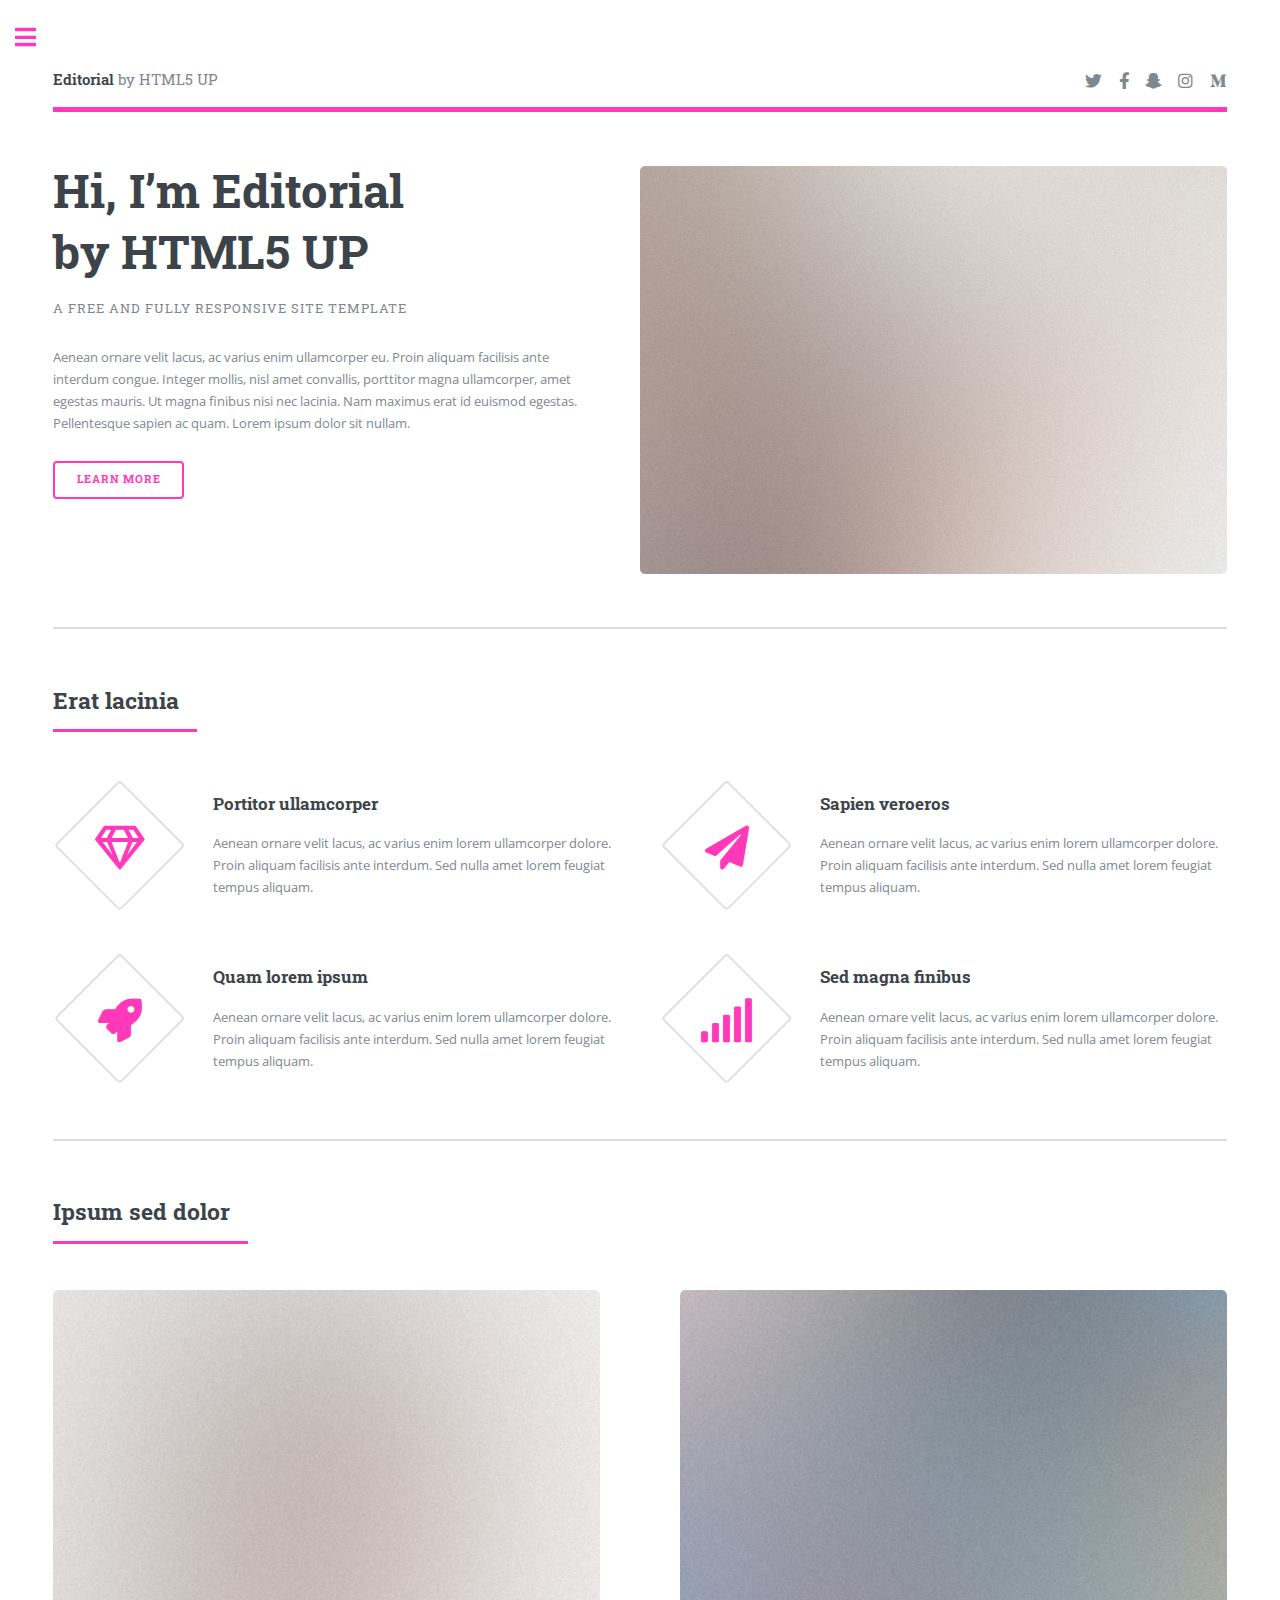
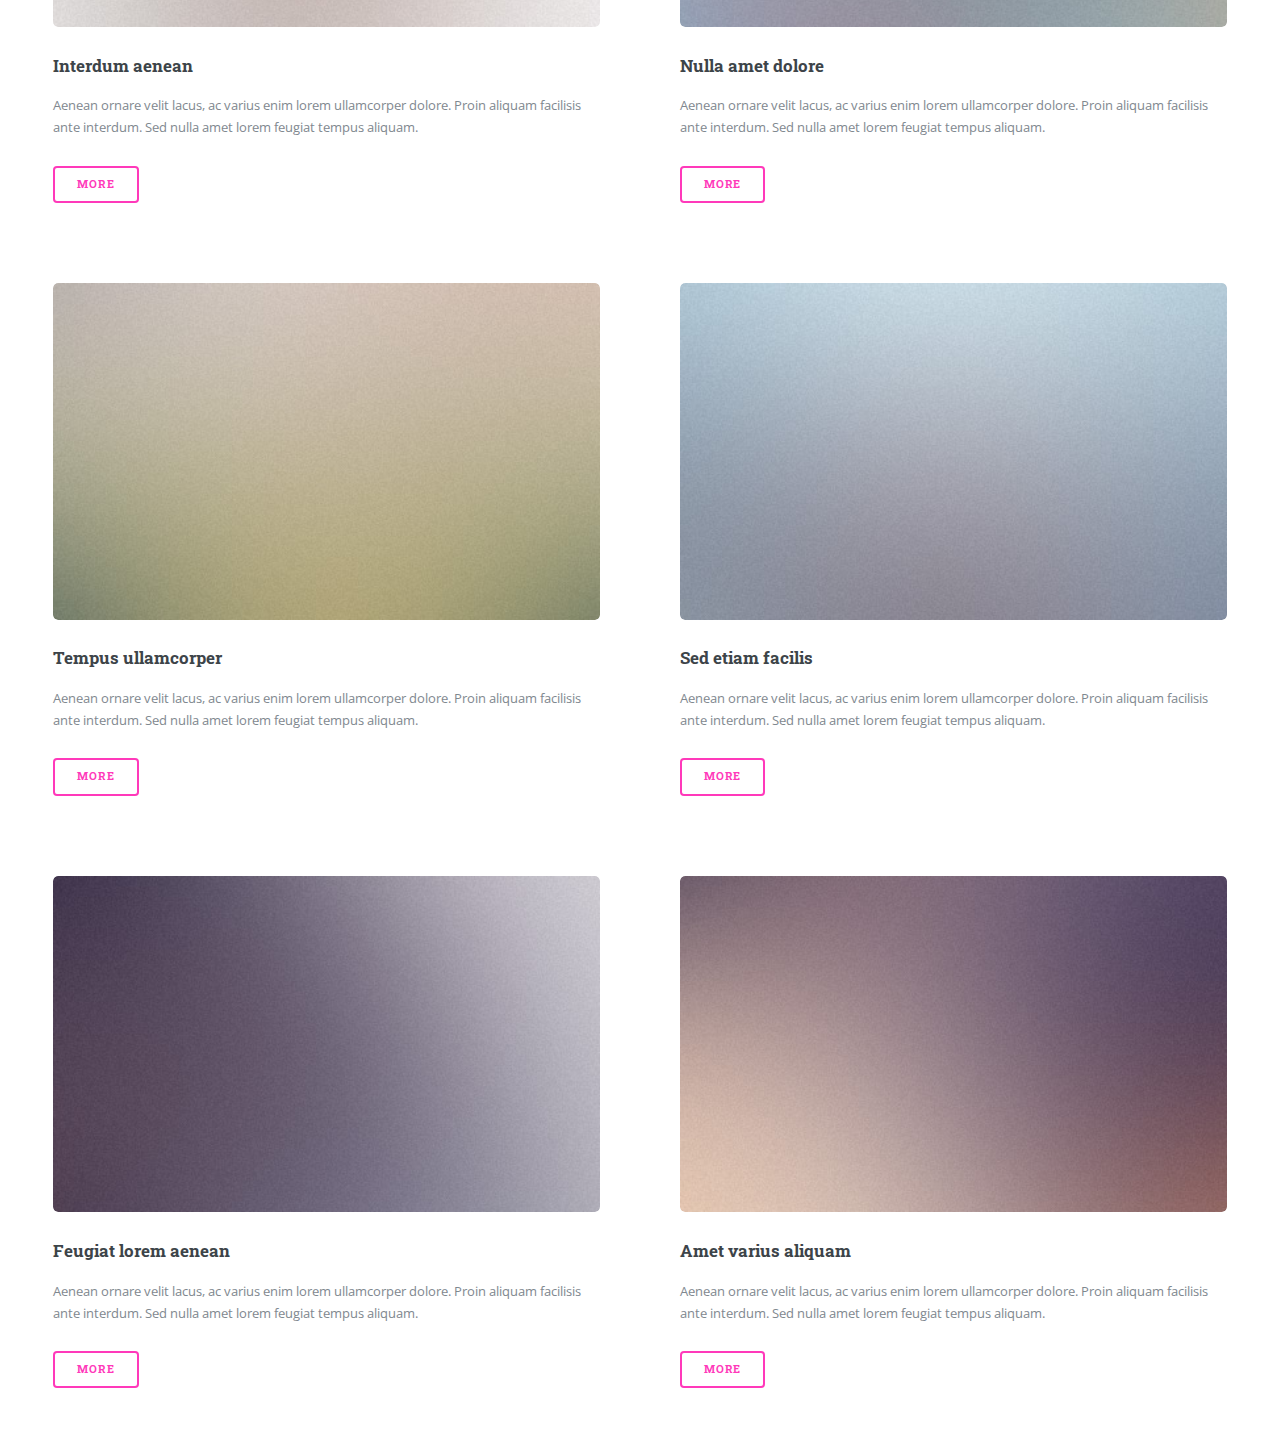
<file: indexnotocar.html>
<!DOCTYPE HTML>
<!--
	Editorial by HTML5 UP
	html5up.net | @ajlkn
	Free for personal and commercial use under the CCA 3.0 license (html5up.net/license)
-->
<html>
	<head>
		<title>Editorial by HTML5 UP</title>
		<meta charset="utf-8" />
		<meta name="viewport" content="width=device-width, initial-scale=1, user-scalable=no" />
		<link rel="stylesheet" href="assets/css/main.css" />
	</head>
	<body class="is-preload">

		<!-- Wrapper -->
			<div id="wrapper">

				<!-- Main -->
					<div id="main">
						<div class="inner">

							<!-- Header -->
								<header id="header">
									<a href="index.html" class="logo"><strong>Editorial</strong> by HTML5 UP</a>
									<ul class="icons">
										<li><a href="#" class="icon brands fa-twitter"><span class="label">Twitter</span></a></li>
										<li><a href="#" class="icon brands fa-facebook-f"><span class="label">Facebook</span></a></li>
										<li><a href="#" class="icon brands fa-snapchat-ghost"><span class="label">Snapchat</span></a></li>
										<li><a href="#" class="icon brands fa-instagram"><span class="label">Instagram</span></a></li>
										<li><a href="#" class="icon brands fa-medium-m"><span class="label">Medium</span></a></li>
									</ul>
								</header>

							<!-- Banner -->
								<section id="banner">
									<div class="content">
										<header>
											<h1>Hi, I’m Editorial<br />
											by HTML5 UP</h1>
											<p>A free and fully responsive site template</p>
										</header>
										<p>Aenean ornare velit lacus, ac varius enim ullamcorper eu. Proin aliquam facilisis ante interdum congue. Integer mollis, nisl amet convallis, porttitor magna ullamcorper, amet egestas mauris. Ut magna finibus nisi nec lacinia. Nam maximus erat id euismod egestas. Pellentesque sapien ac quam. Lorem ipsum dolor sit nullam.</p>
										<ul class="actions">
											<li><a href="#" class="button big">Learn More</a></li>
										</ul>
									</div>
									<span class="image object">
										<img src="images/pic10.jpg" alt="" />
									</span>
								</section>

							<!-- Section -->
								<section>
									<header class="major">
										<h2>Erat lacinia</h2>
									</header>
									<div class="features">
										<article>
											<span class="icon fa-gem"></span>
											<div class="content">
												<h3>Portitor ullamcorper</h3>
												<p>Aenean ornare velit lacus, ac varius enim lorem ullamcorper dolore. Proin aliquam facilisis ante interdum. Sed nulla amet lorem feugiat tempus aliquam.</p>
											</div>
										</article>
										<article>
											<span class="icon solid fa-paper-plane"></span>
											<div class="content">
												<h3>Sapien veroeros</h3>
												<p>Aenean ornare velit lacus, ac varius enim lorem ullamcorper dolore. Proin aliquam facilisis ante interdum. Sed nulla amet lorem feugiat tempus aliquam.</p>
											</div>
										</article>
										<article>
											<span class="icon solid fa-rocket"></span>
											<div class="content">
												<h3>Quam lorem ipsum</h3>
												<p>Aenean ornare velit lacus, ac varius enim lorem ullamcorper dolore. Proin aliquam facilisis ante interdum. Sed nulla amet lorem feugiat tempus aliquam.</p>
											</div>
										</article>
										<article>
											<span class="icon solid fa-signal"></span>
											<div class="content">
												<h3>Sed magna finibus</h3>
												<p>Aenean ornare velit lacus, ac varius enim lorem ullamcorper dolore. Proin aliquam facilisis ante interdum. Sed nulla amet lorem feugiat tempus aliquam.</p>
											</div>
										</article>
									</div>
								</section>

							<!-- Section -->
								<section>
									<header class="major">
										<h2>Ipsum sed dolor</h2>
									</header>
									<div class="posts">
										<article>
											<a href="#" class="image"><img src="images/pic01.jpg" alt="" /></a>
											<h3>Interdum aenean</h3>
											<p>Aenean ornare velit lacus, ac varius enim lorem ullamcorper dolore. Proin aliquam facilisis ante interdum. Sed nulla amet lorem feugiat tempus aliquam.</p>
											<ul class="actions">
												<li><a href="#" class="button">More</a></li>
											</ul>
										</article>
										<article>
											<a href="#" class="image"><img src="images/pic02.jpg" alt="" /></a>
											<h3>Nulla amet dolore</h3>
											<p>Aenean ornare velit lacus, ac varius enim lorem ullamcorper dolore. Proin aliquam facilisis ante interdum. Sed nulla amet lorem feugiat tempus aliquam.</p>
											<ul class="actions">
												<li><a href="#" class="button">More</a></li>
											</ul>
										</article>
										<article>
											<a href="#" class="image"><img src="images/pic03.jpg" alt="" /></a>
											<h3>Tempus ullamcorper</h3>
											<p>Aenean ornare velit lacus, ac varius enim lorem ullamcorper dolore. Proin aliquam facilisis ante interdum. Sed nulla amet lorem feugiat tempus aliquam.</p>
											<ul class="actions">
												<li><a href="#" class="button">More</a></li>
											</ul>
										</article>
										<article>
											<a href="#" class="image"><img src="images/pic04.jpg" alt="" /></a>
											<h3>Sed etiam facilis</h3>
											<p>Aenean ornare velit lacus, ac varius enim lorem ullamcorper dolore. Proin aliquam facilisis ante interdum. Sed nulla amet lorem feugiat tempus aliquam.</p>
											<ul class="actions">
												<li><a href="#" class="button">More</a></li>
											</ul>
										</article>
										<article>
											<a href="#" class="image"><img src="images/pic05.jpg" alt="" /></a>
											<h3>Feugiat lorem aenean</h3>
											<p>Aenean ornare velit lacus, ac varius enim lorem ullamcorper dolore. Proin aliquam facilisis ante interdum. Sed nulla amet lorem feugiat tempus aliquam.</p>
											<ul class="actions">
												<li><a href="#" class="button">More</a></li>
											</ul>
										</article>
										<article>
											<a href="#" class="image"><img src="images/pic06.jpg" alt="" /></a>
											<h3>Amet varius aliquam</h3>
											<p>Aenean ornare velit lacus, ac varius enim lorem ullamcorper dolore. Proin aliquam facilisis ante interdum. Sed nulla amet lorem feugiat tempus aliquam.</p>
											<ul class="actions">
												<li><a href="#" class="button">More</a></li>
											</ul>
										</article>
									</div>
								</section>

						</div>
					</div>

				<!-- Sidebar -->
					<div id="sidebar">
						<div class="inner">

							<!-- Search -->
								<section id="search" class="alt">
									<form method="post" action="#">
										<input type="text" name="query" id="query" placeholder="Search" />
									</form>
								</section>

							<!-- Menu -->
								<nav id="menu">
									<header class="major">
										<h2>Menu</h2>
									</header>
									<ul>
										<li><a href="index.html">Homepage</a></li>
										<li><a href="generic.html">Generic</a></li>
										<li><a href="elements.html">Elements</a></li>
										<li>
											<span class="opener">Submenu</span>
											<ul>
												<li><a href="#">Lorem Dolor</a></li>
												<li><a href="#">Ipsum Adipiscing</a></li>
												<li><a href="#">Tempus Magna</a></li>
												<li><a href="#">Feugiat Veroeros</a></li>
											</ul>
										</li>
										<li><a href="#">Etiam Dolore</a></li>
										<li><a href="#">Adipiscing</a></li>
										<li>
											<span class="opener">Another Submenu</span>
											<ul>
												<li><a href="#">Lorem Dolor</a></li>
												<li><a href="#">Ipsum Adipiscing</a></li>
												<li><a href="#">Tempus Magna</a></li>
												<li><a href="#">Feugiat Veroeros</a></li>
											</ul>
										</li>
										<li><a href="#">Maximus Erat</a></li>
										<li><a href="#">Sapien Mauris</a></li>
										<li><a href="#">Amet Lacinia</a></li>
									</ul>
								</nav>

							<!-- Section -->
								<section>
									<header class="major">
										<h2>Ante interdum</h2>
									</header>
									<div class="mini-posts">
										<article>
											<a href="#" class="image"><img src="images/pic07.jpg" alt="" /></a>
											<p>Aenean ornare velit lacus, ac varius enim lorem ullamcorper dolore aliquam.</p>
										</article>
										<article>
											<a href="#" class="image"><img src="images/pic08.jpg" alt="" /></a>
											<p>Aenean ornare velit lacus, ac varius enim lorem ullamcorper dolore aliquam.</p>
										</article>
										<article>
											<a href="#" class="image"><img src="images/pic09.jpg" alt="" /></a>
											<p>Aenean ornare velit lacus, ac varius enim lorem ullamcorper dolore aliquam.</p>
										</article>
									</div>
									<ul class="actions">
										<li><a href="#" class="button">More</a></li>
									</ul>
								</section>

							<!-- Section -->
								<section>
									<header class="major">
										<h2>Get in touch</h2>
									</header>
									<p>Sed varius enim lorem ullamcorper dolore aliquam aenean ornare velit lacus, ac varius enim lorem ullamcorper dolore. Proin sed aliquam facilisis ante interdum. Sed nulla amet lorem feugiat tempus aliquam.</p>
									<ul class="contact">
										<li class="icon solid fa-envelope"><a href="#">information@untitled.tld</a></li>
										<li class="icon solid fa-phone">(000) 000-0000</li>
										<li class="icon solid fa-home">1234 Somewhere Road #8254<br />
										Nashville, TN 00000-0000</li>
									</ul>
								</section>

							<!-- Footer -->
								<footer id="footer">
									<p class="copyright">&copy; Untitled. All rights reserved. Demo Images: <a href="https://unsplash.com">Unsplash</a>. Design: <a href="https://html5up.net">HTML5 UP</a>.</p>
								</footer>

						</div>
					</div>

			</div>

		<!-- Scripts -->
			<script src="assets/js/jquery.min.js"></script>
			<script src="assets/js/browser.min.js"></script>
			<script src="assets/js/breakpoints.min.js"></script>
			<script src="assets/js/util.js"></script>
			<script src="assets/js/main.js"></script>

	</body>
</html>
</file>
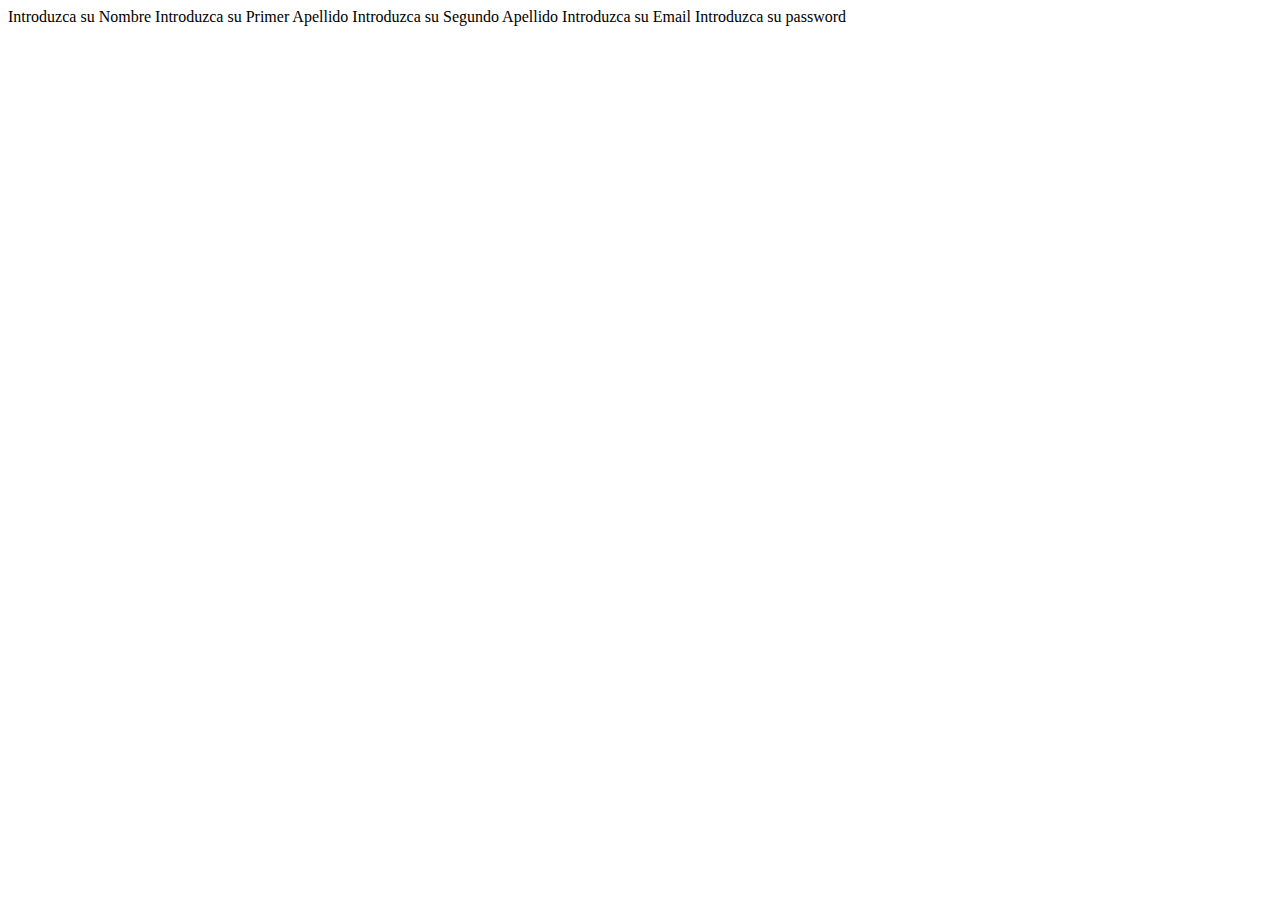
<file: indexuno.html>
<html>
	<head>
			<title>Portada BookBuster</title>
			<meta charset="utf-8" />
			<meta name="viewport" content="width=device-width, initial-scale=1, user-scalable=no">
	</head>

	<body>
		<label>Introduzca su Nombre</label>
		<label>Introduzca su Primer Apellido</label>
		<label>Introduzca su Segundo Apellido</label>
		<label>Introduzca su Email</label>
		<label>Introduzca su password</label>
	</body>

</html>
</file>
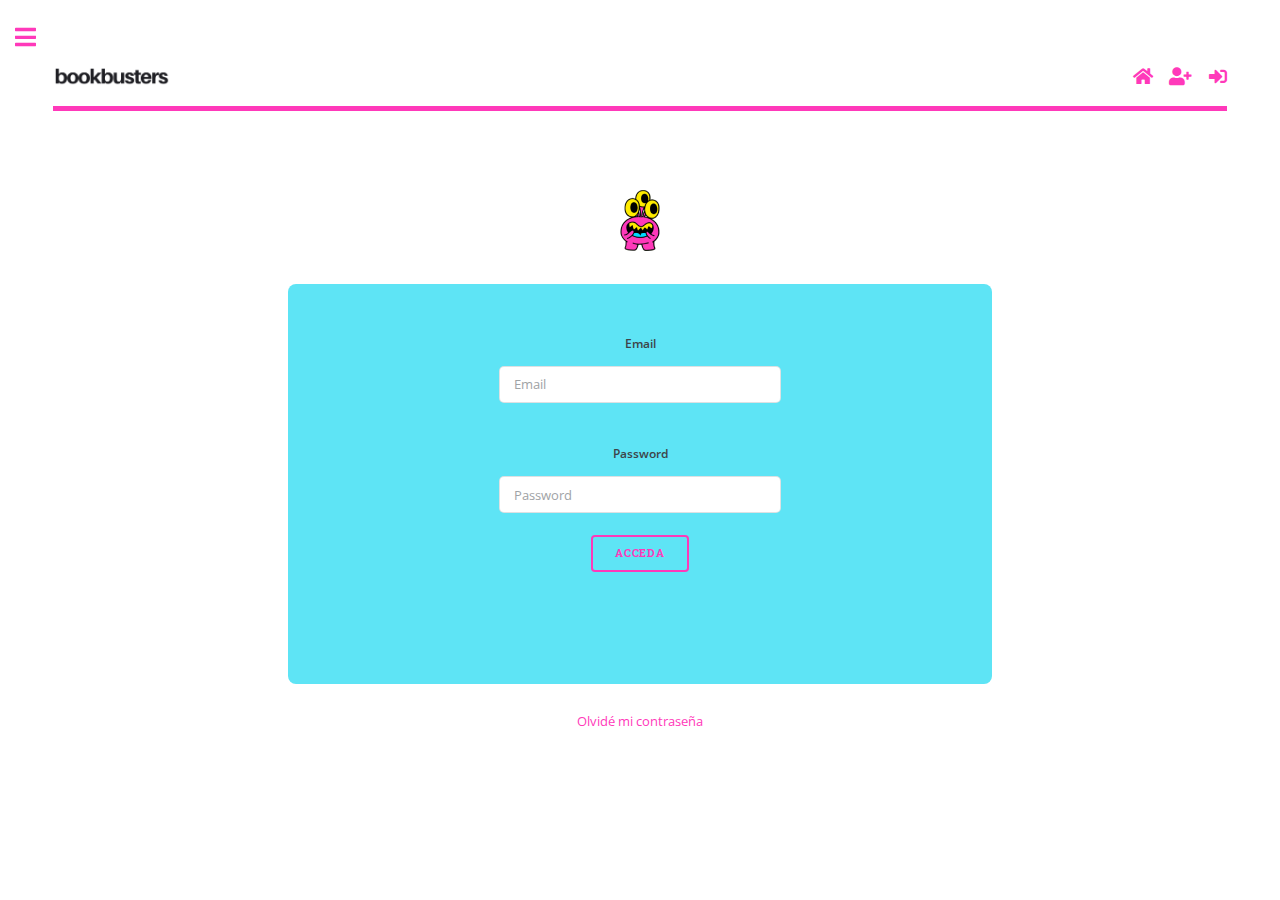
<file: login.html>
<!DOCTYPE HTML>
<!--
	Editorial by HTML5 UP
	html5up.net | @ajlkn
	Free for personal and commercial use under the CCA 3.0 license (html5up.net/license)
-->
<html>
	<head>
		<title>Acceso a Bookbusters</title>
		<meta charset="utf-8" />
		<meta name="viewport" content="width=device-width, initial-scale=1, user-scalable=no" />
		<link rel="stylesheet" href="assets/css/main.css" />
	</head>
	<body class="is-preload">

		<!-- Wrapper -->
			<div id="wrapper">

				<!-- Main -->
					<div id="main">
						<div class="inner">

							<!-- Header -->
								<header id="header">
									<a href="index.php" class="logo"><img style="width: 20%;" src="./images/logo.png"></a>
									<ul class="icons">
										<li><a style="font-size:large" href="index.php" class="fa fa-home" aria-hidden="true"><span class="label"></span></a></li>
										<li><a style="font-size:large" href="registro.html" class="fa fa-user-plus" aria-hidden="true"><span class="label"></span></a></li>
										<li><a style="font-size:large" href="login.html" class="fas fa-sign-in-alt" aria-hidden="true"><span class="label"></span></a></li>	
									</ul>
								</header>

							<!-- Banner -->
								<section id="banner">
									<div class="content" style="padding-botton: 10%;">
										<center>
											
												<img src="images/Bookbusters (4)_transparente2.png" alt="" />
											
											<form action="login.php" method="POST" style="background-color: rgb(94, 228, 245); width:60%; height:400px; border-radius:8px">

												<label style="padding-top:50px">Email</label>
												<input type="text" name="email" placeholder="Email" style='width:40%'>
												
												<br>
												<label style="padding-top:20px">Password</label>
												<input type="password" name="pass" placeholder="Password" style='width:40%'>
												<br>
												<input type="submit"	value="Acceda">
											</form>
										</center>
										<center>
										<a href="contraolvidada.html">Olvidé mi contraseña</a>
										</center>
									</div>
									
								</section>

							<!-- Section -->
								

							<!-- Section -->
								
						</div>
					</div>

				<!-- Sidebar -->
					<div id="sidebar">
						<div class="inner">

							<!-- Search -->
								

							<!-- Menu -->
								<nav id="menu">
									<header class="major">
										<h2>Menu</h2>
									</header>
									<ul>
										<li><a href="index.php" style="font-size:medium ;">Inicio</a></li>
										<li><a href="registro.html" style="font-size:medium ;">Registro</a></li>
										<li><a href="login.html" style="font-size:medium">Login</a></li>
										
									</ul>
								</nav>

							<!-- Section -->
								
							<!-- Section -->
								
							<!-- Footer -->
								<footer id="footer">
									<p class="copyright">&copy; Bookbusters: </p>
								</footer>

						</div>
					</div>

			</div>

		<!-- Scripts -->
			<script src="assets/js/jquery.min.js"></script>
			<script src="assets/js/browser.min.js"></script>
			<script src="assets/js/breakpoints.min.js"></script>
			<script src="assets/js/util.js"></script>
			<script src="assets/js/main.js"></script>

	</body>
</html>
</file>
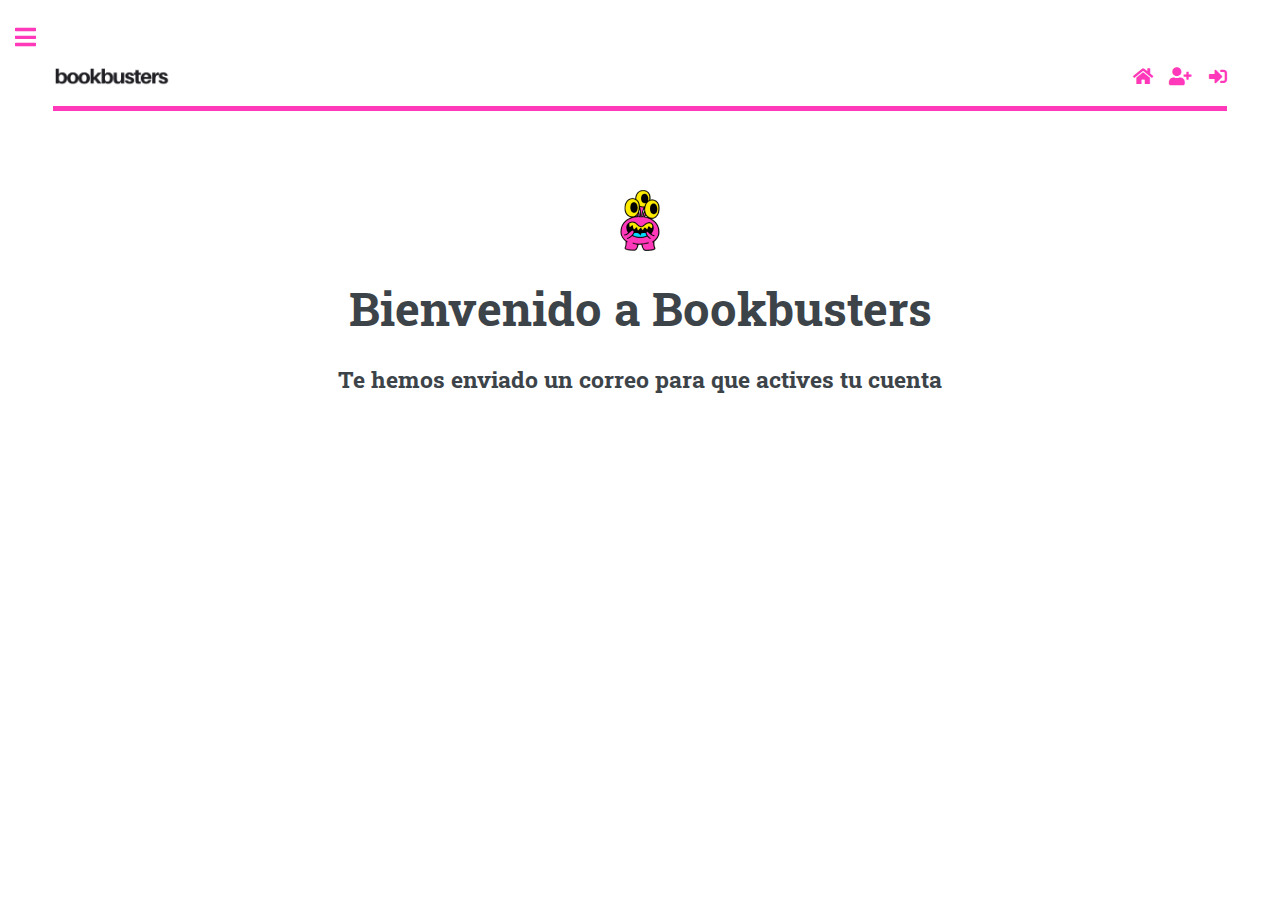
<file: registrado.html>
<!DOCTYPE HTML>
<!--
	Editorial by HTML5 UP
	html5up.net | @ajlkn
	Free for personal and commercial use under the CCA 3.0 license (html5up.net/license)
-->
<html>
	<head>
		<title>Acceso a Blockbusters</title>
		<meta charset="utf-8" />
		<meta name="viewport" content="width=device-width, initial-scale=1, user-scalable=no" />
		<link rel="stylesheet" href="assets/css/main.css" />
	</head>
	<body class="is-preload">

		<!-- Wrapper -->
			<div id="wrapper">

				<!-- Main -->
					<div id="main">
						<div class="inner">

							<!-- Header -->
								<header id="header">
									<a href="index.php" class="logo"><img style="width: 20%;" src="./images/logo.png"></a>
									<ul class="icons">
										<li><a style="font-size:large" href="index.php" class="fa fa-home" aria-hidden="true"><span class="label"></span></a></li>
										<li><a style="font-size:large" href="registro.html" class="fa fa-user-plus" aria-hidden="true"><span class="label"></span></a></li>
										<li><a style="font-size:large" href="login.html" class="fas fa-sign-in-alt" aria-hidden="true"><span class="label"></span></a></li>	
									</ul>
								</header>

							<!-- Banner -->
								<section id="banner">
									<div class="content">
										<center>
											
												<img src="images/Bookbusters (4)_transparente2.png"  alt="" />
											
											<h1>Bienvenido a Bookbusters</h1>
											<h2>Te hemos enviado un correo para que actives tu cuenta</h2>

										</center>
									</div>
									
								</section>

							<!-- Section -->
								

							<!-- Section -->
								

						</div>
					</div>

				<!-- Sidebar -->
					<div id="sidebar">
						<div class="inner">

							<!-- Search -->
								

							<!-- Menu -->
								<nav id="menu">
									<header class="major">
										<h2>Menu</h2>
									</header>
									<ul>
										<li><a href="index.php" style="font-size:x-large ;">Inicio</a></li>
										<li><a href="registro.html" style="font-size:x-large ;">Registro</a></li>
										<li><a href="login.html" style="font-size:x-large">Login</a></li>
										
									</ul>
								</nav>

							<!-- Section -->
								

							<!-- Section -->
								

							<!-- Footer -->
								<footer id="footer">
									<p class="copyright">&copy; Bookbusters: </p>
								</footer>

						</div>
					</div>

			</div>

		<!-- Scripts -->
			<script src="assets/js/jquery.min.js"></script>
			<script src="assets/js/browser.min.js"></script>
			<script src="assets/js/breakpoints.min.js"></script>
			<script src="assets/js/util.js"></script>
			<script src="assets/js/main.js"></script>

	</body>
</html>
</file>
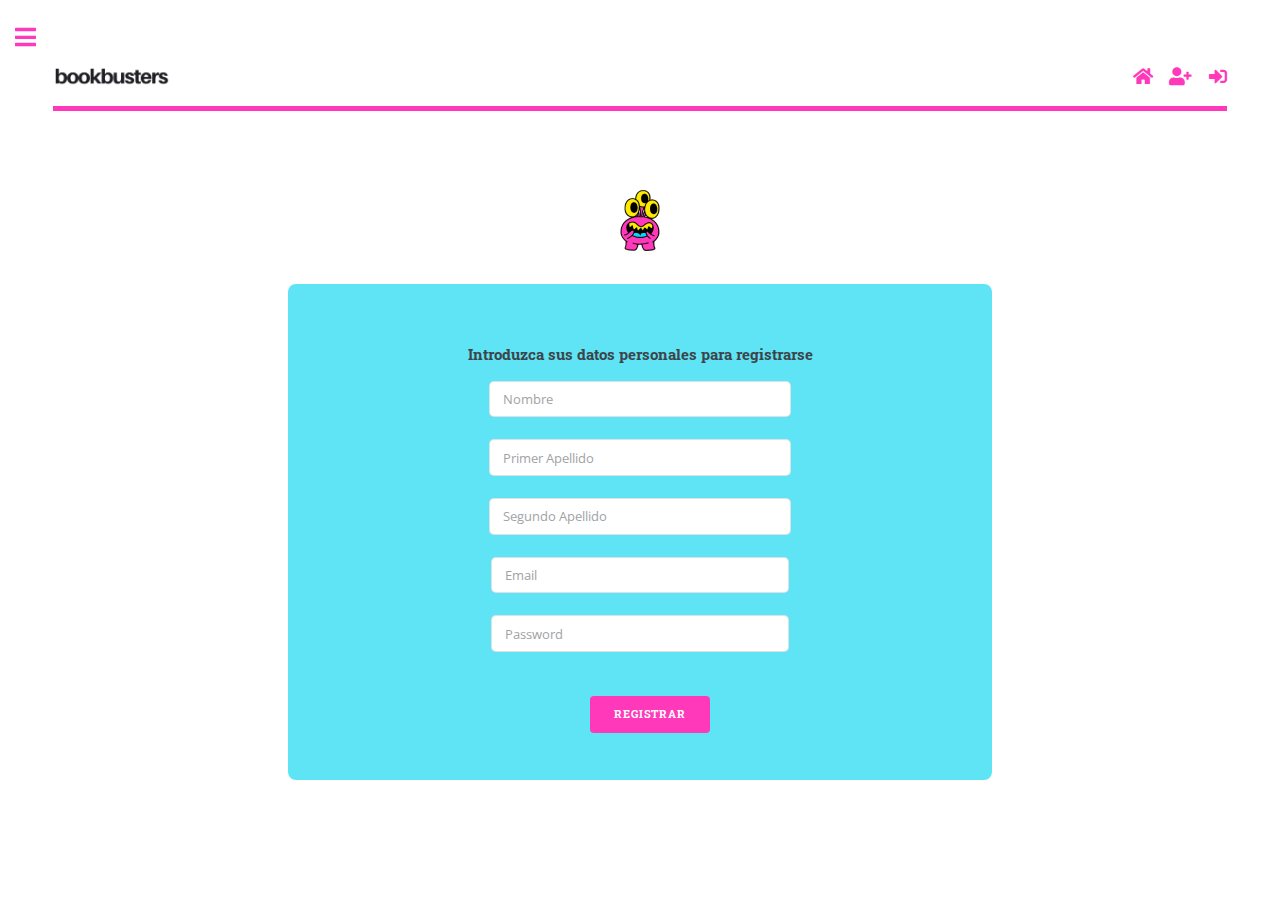
<file: registro.html>
<!DOCTYPE HTML>
<!--
	Editorial by HTML5 UP
	html5up.net | @ajlkn
	Free for personal and commercial use under the CCA 3.0 license (html5up.net/license)
-->
<html>
	<head>
		<title>Bookbusters</title>
		<meta charset="utf-8" />
		<meta name="viewport" content="width=device-width, initial-scale=1, user-scalable=no" />
		<link rel="stylesheet" href="assets/css/main.css" />
	</head>
	<body class="is-preload">

		<!-- Wrapper -->
			<div id="wrapper">

				<!-- Main -->
					<div id="main">
						<div class="inner">

							<!-- Header -->
								<header id="header">
									<a href="index.php" class="logo"><img style="width: 20%;" src="./images/logo.png"></a>
									<ul class="icons">
										<li><a style="font-size:large" href="index.php" class="fa fa-home" aria-hidden="true"><span class="label"></span></a></li>
										<li><a style="font-size:large" href="registro.html" class="fa fa-user-plus" aria-hidden="true"><span class="label"></span></a></li>
										<li><a style="font-size:large" href="login.html" class="fas fa-sign-in-alt" aria-hidden="true"><span class="label"></span></a></li>	
									</ul>
								</header>

							<!-- Banner -->
								<section id="banner">
									<div class="content">
										<center>
												<img src="images/Bookbusters (4)_transparente2.png" alt="" />
											
											<form method="post" action="registro.php" > 
												<div style="width:60%; margin-left:auto; margin-right:auto; padding:20px;  background-color: rgb(94, 228, 245); border-radius:8px" >
													<!-- class="row gtr-uniform" -->
													<h4 style="margin-top:40px">Introduzca sus datos personales para registrarse</h4>
													<div style="width:45.5%;  margin-left: auto; margin-right: auto;">
													<!-- class="col-6 col-12-xsmall"> -->
														<input type="text" name="nombre" id="nomusu" value="" placeholder="Nombre" required/>
													</div>
													<br>
													<div style="width:100%; margin-left: auto; margin-right: auto;">
														<div style="width:45.5%">	
															<input type="text" name="ap1" id="ap1" value="" placeholder="Primer Apellido"  required />
														</div>
															<br>
														<div style="width:45.5%" >
															<input type="text" name="ap2" id="ap2" value="" placeholder="Segundo Apellido" required />
														</div>
													</div>
													<br>
													<div style="width:100%">
														<div style="width:45%">
															<input type="email" name="email" id="email" value="" placeholder="Email" required />
														</div>
														<br>
														<div style="width:45%">
														<input type="password" name="pass" id="pass" value="" placeholder="Password" required />
														</div>	
													</div>
																										
													<br>
													<br>
													<div style="margin-left:auto; margin-right:auto">
														<!-- class="col-12" -->
														<ul >
															<!-- class="actions" -->
															<li style="list-style:none"><input type="submit" value="Registrar" class="primary" /></li>																	
														</ul>
													</div>
													
												</div>
											</form>
										</center>
									</div>
									
								</section>

							<!-- Section -->
								

							<!-- Section -->
								

						</div>
					</div>

				<!-- Sidebar -->
					<div id="sidebar">
						<div class="inner">

							<!-- Search -->
								

							<!-- Menu -->
								<nav id="menu">
									<header class="major">
										<h2>Menu</h2>
									</header>
									<ul>
										<li><a href="index.php" style="font-size:medium ;">Inicio</a></li>
										<li><a href="registro.html" style="font-size:medium ;">Registro</a></li>
										<li><a href="login.html" style="font-size:medium">Login</a></li>
										
									</ul>
								</nav>

							<!-- Section -->
								

							<!-- Section -->
								

							<!-- Footer -->
								<footer id="footer">
									<p class="copyright">&copy; Bookbusters: </p>
								</footer>

						</div>
					</div>

			</div>

		<!-- Scripts -->
			<script src="assets/js/jquery.min.js"></script>
			<script src="assets/js/browser.min.js"></script>
			<script src="assets/js/breakpoints.min.js"></script>
			<script src="assets/js/util.js"></script>
			<script src="assets/js/main.js"></script>

	</body>
</html>
</file>
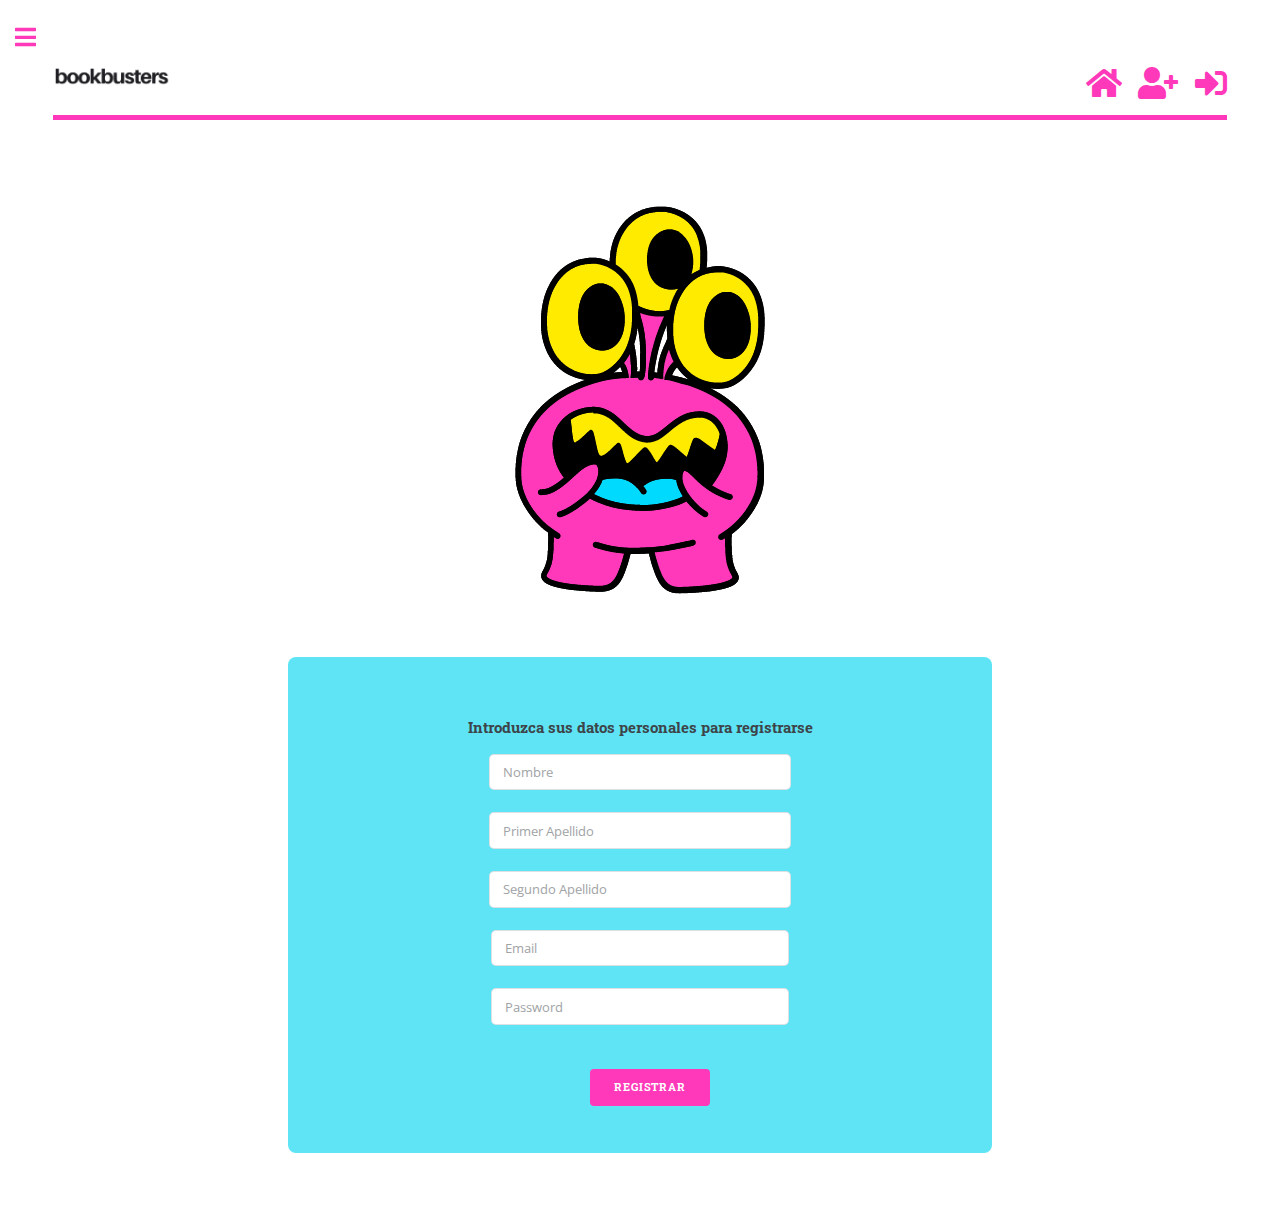
<file: registrob.html>
<!DOCTYPE HTML>
<!--
	Editorial by HTML5 UP
	html5up.net | @ajlkn
	Free for personal and commercial use under the CCA 3.0 license (html5up.net/license)
-->
<html>
	<head>
		<title>Blockbusters</title>
		<meta charset="utf-8" />
		<meta name="viewport" content="width=device-width, initial-scale=1, user-scalable=no" />
		<link rel="stylesheet" href="assets/css/main.css" />
	</head>
	<body class="is-preload">

		<!-- Wrapper -->
			<div id="wrapper">

				<!-- Main -->
					<div id="main">
						<div class="inner">

							<!-- Header -->
								<header id="header">
									<a href="index.php" class="logo"><img style="width: 20%;" src="./images/logo.png"></a>
									<ul class="icons">
										<li><a style="font-size:xx-large" href="index.php" class="fa fa-home" aria-hidden="true"><span class="label"></span></a></li>
										<li><a style="font-size:xx-large" href="registro.html" class="fa fa-user-plus" aria-hidden="true"><span class="label"></span></a></li>
										<li><a style="font-size:xx-large" href="login.html" class="fas fa-sign-in-alt" aria-hidden="true"><span class="label"></span></a></li>	
									</ul>
								</header>

							<!-- Banner -->
								<section id="banner" style="padding-top:30px">
									<div class="content">
										<center>
												<img src="images/Bookbusters (1).png" alt="" />
											
											<form method="post" action="registro.php" > 
												<div style="width:60%; margin-left:auto; margin-right:auto; padding:20px;  background-color: rgb(94, 228, 245); border-radius:8px" >
													<!-- class="row gtr-uniform" -->
													<h4 style="margin-top:40px">Introduzca sus datos personales para registrarse</h4>
													<div style="width:45.5%;  margin-left: auto; margin-right: auto;">
													<!-- class="col-6 col-12-xsmall"> -->
														<input type="text" name="nombre" id="nomusu" value="" placeholder="Nombre" required/>
													</div>
													<br>
													<div style="width:100%; margin-left: auto; margin-right: auto;">
														<div style="width:45.5%">	
															<input type="text" name="ap1" id="ap1" value="" placeholder="Primer Apellido"  required />
														</div>
															<br>
														<div style="width:45.5%" >
															<input type="text" name="ap2" id="ap2" value="" placeholder="Segundo Apellido" required />
														</div>
													</div>
													<br>
													<div style="width:100%">
														<div style="width:45%">
															<input type="email" name="email" id="email" value="" placeholder="Email" required />
														</div>
														<br>
														<div style="width:45%">
														<input type="password" name="pass" id="pass" value="" placeholder="Password" required />
														</div>	
													</div>
																										
													<br>
													<br>
													<div style="margin-left:auto; margin-right:auto">
														<!-- class="col-12" -->
														<ul >
															<!-- class="actions" -->
															<li style="list-style:none"><input type="submit" value="Registrar" class="primary" /></li>																	
														</ul>
													</div>
													
												</div>
											</form>
										</center>
									</div>
									
								</section>

							<!-- Section -->
								

							<!-- Section -->
								

						</div>
					</div>

				<!-- Sidebar -->
					<div id="sidebar">
						<div class="inner">

							<!-- Search -->
								

							<!-- Menu -->
								<nav id="menu">
									<header class="major">
										<h2>Menu</h2>
									</header>
									<ul>
										<li><a href="index.php" style="font-size:x-large ;">Inicio</a></li>
										<li><a href="registro.html" style="font-size:x-large ;">Registro</a></li>
										<li><a href="login.html" style="font-size:x-large">Login</a></li>
										
									</ul>
								</nav>

							<!-- Section -->
								

							<!-- Section -->
								

							<!-- Footer -->
								<footer id="footer">
									<p class="copyright">&copy; Bookbusters: </p>
								</footer>

						</div>
					</div>

			</div>

		<!-- Scripts -->
			<script src="assets/js/jquery.min.js"></script>
			<script src="assets/js/browser.min.js"></script>
			<script src="assets/js/breakpoints.min.js"></script>
			<script src="assets/js/util.js"></script>
			<script src="assets/js/main.js"></script>

	</body>
</html>
</file>
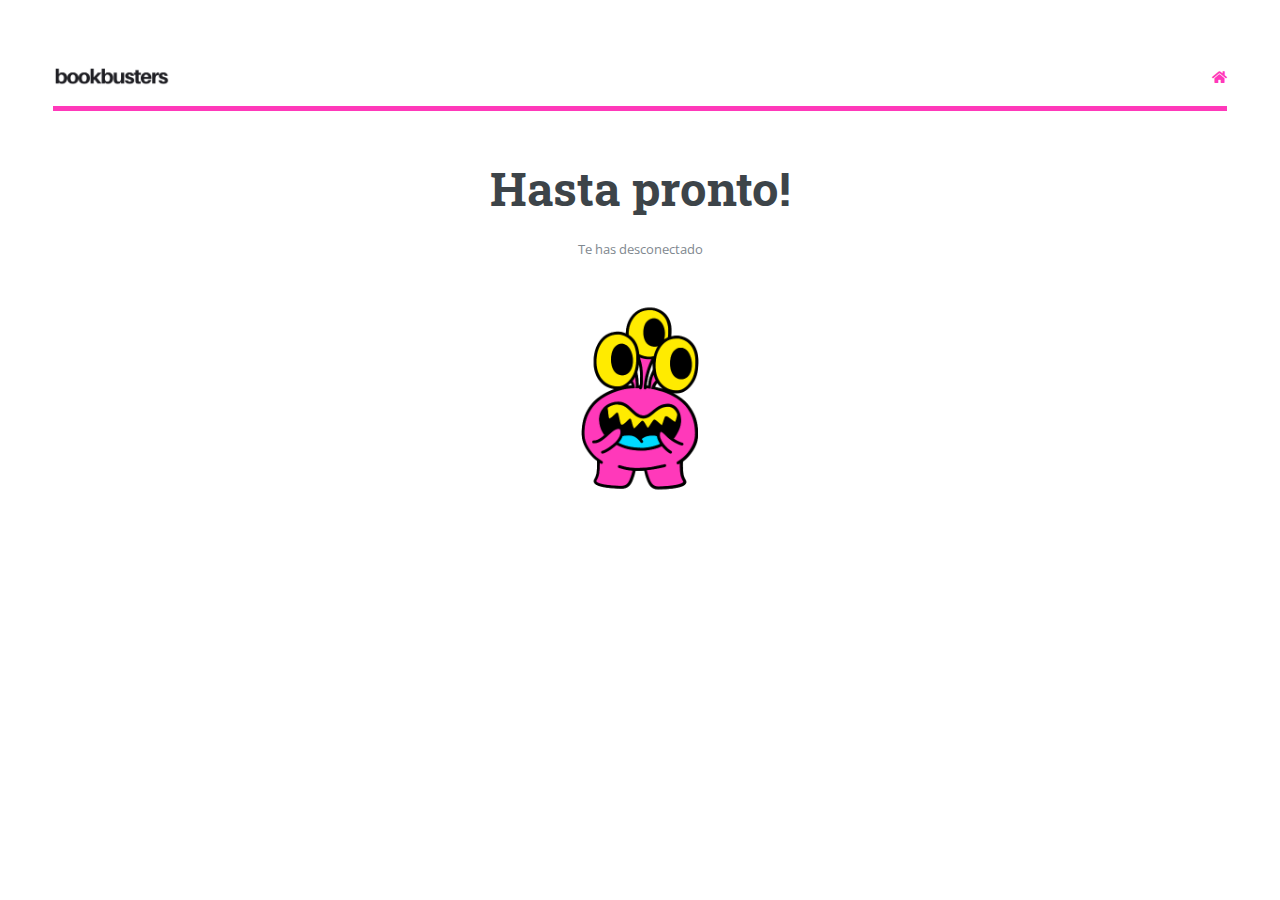
<file: salida.html>
<!DOCTYPE HTML>

<html>
	<head>
		<title>Bookbusters</title>
		<meta charset="utf-8" />
		<meta name="viewport" content="width=device-width, initial-scale=1, user-scalable=no" />
		<link rel="stylesheet" href="assets/css/main.css" />
		<link rel="stylesheet" href="https://cdnjs.cloudflare.com/ajax/libs/font-awesome/6.4.0/css/all.min.css" integrity="sha512-iecdLmaskl7CVkqkXNQ/ZH/XLlvWZOJyj7Yy7tcenmpD1ypASozpmT/E0iPtmFIB46ZmdtAc9eNBvH0H/ZpiBw==" crossorigin="anonymous" referrerpolicy="no-referrer" />
	</head>
	<body class="is-preload">

		<!-- Wrapper -->
			<div id="wrapper">

				<!-- Main -->
					<div id="main">
						<div class="inner">

							<!-- Header -->
								<header id="header">
									<a href="index.php" class="logo"><img style="width: 20%;" src="./images/logo.png"></a>
									<ul class="icons">
										<li><a href="index.php" class=" fa fa-home"><span class="label"></span></a></li>
									</ul>
								</header>

							<!-- Banner -->
								<section id="banner">
									<div class="content">
										<header>
											<center><h1>Hasta pronto!</h1></center>
									<p><center>Te has desconectado</p>
										
										<img style="width: 20%;" src="images/Bookbusters (1).png" alt="" />
										</header>
										
									</div>
									
										
									
								</section>

							<!-- Section -->
				</div>				

			</div>

		<!-- Scripts -->
			<script src="assets/js/jquery.min.js"></script>
			<script src="assets/js/browser.min.js"></script>
			<script src="assets/js/breakpoints.min.js"></script>
			<script src="assets/js/util.js"></script>
			<script src="assets/js/main.js"></script>

	</body>
</html>
</file>
<file: assets/css/main.css>
@import url(fontawesome-all.min.css);
@import url("https://fonts.googleapis.com/css?family=Open+Sans:400,600,400italic,600italic|Roboto+Slab:400,700");
/*
	Editorial by HTML5 UP
	html5up.net | @ajlkn
	Free for personal and commercial use under the CCA 3.0 license (html5up.net/license)
*/
html, body, div, span, applet, object,
iframe, h1, h2, h3, h4, h5, h6, p, blockquote,
pre, a, abbr, acronym, address, big, cite,
code, del, dfn, em, img, ins, kbd, q, s, samp,
small, strike, strong, sub, sup, tt, var, b,
u, i, center, dl, dt, dd, ol, ul, li, fieldset,
form, label, legend, table, caption, tbody,
tfoot, thead, tr, th, td, article, aside,
canvas, details, embed, figure, figcaption,
footer, header, hgroup, menu, nav, output, ruby,
section, summary, time, mark, audio, video {
  margin: 0;
  padding: 0;
  border: 0;
  font-size: 100%;
  font: inherit;
  vertical-align: baseline; }

article, aside, details, figcaption, figure,
footer, header, hgroup, menu, nav, section {
  display: block; }

body {
  line-height: 1; }

ol, ul {
  list-style: none; }

blockquote, q {
  quotes: none; }
  blockquote:before, blockquote:after, q:before, q:after {
    content: '';
    content: none; }

table {
  border-collapse: collapse;
  border-spacing: 0; }

body {
  -webkit-text-size-adjust: none; }

mark {
  background-color: transparent;
  color: inherit; }

input::-moz-focus-inner {
  border: 0;
  padding: 0; }

input, select, textarea {
  -moz-appearance: none;
  -webkit-appearance: none;
  -ms-appearance: none;
  appearance: none; }

/* Basic */
@-ms-viewport {
  width: device-width; }

body {
  -ms-overflow-style: scrollbar; }

@media screen and (max-width: 480px) {
  html, body {
    min-width: 320px; } }

html {
  box-sizing: border-box; }

*, *:before, *:after {
  box-sizing: inherit; }

body {
  background: #ffffff; }
  body.is-preload *, body.is-preload *:before, body.is-preload *:after, body.is-resizing *, body.is-resizing *:before, body.is-resizing *:after {
    -moz-animation: none !important;
    -webkit-animation: none !important;
    -ms-animation: none !important;
    animation: none !important;
    -moz-transition: none !important;
    -webkit-transition: none !important;
    -ms-transition: none !important;
    transition: none !important; }

/* Type */
body, input, select, textarea {
  color: #7f888f;
  font-family: "Open Sans", sans-serif;
  font-size: 13pt;
  font-weight: 400;
  line-height: 1.65; }
  @media screen and (max-width: 1680px) {
    body, input, select, textarea {
      font-size: 11pt; } }
  @media screen and (max-width: 1280px) {
    body, input, select, textarea {
      font-size: 10pt; } }
  @media screen and (max-width: 360px) {
    body, input, select, textarea {
      font-size: 9pt; } }

a {
  -moz-transition: color 0.2s ease-in-out, border-bottom-color 0.2s ease-in-out;
  -webkit-transition: color 0.2s ease-in-out, border-bottom-color 0.2s ease-in-out;
  -ms-transition: color 0.2s ease-in-out, border-bottom-color 0.2s ease-in-out;
  transition: color 0.2s ease-in-out, border-bottom-color 0.2s ease-in-out;
  /*border-bottom: dotted 1px;*/
  color: #ff39ba;
  text-decoration: none; }
  a:hover {
    /*border-bottom-color: #ff39ba;*/
    color: #ff39ba !important; }
    a:hover strong {
      color: inherit; }

strong, b {
  color: #3d4449;
  font-weight: 600; }

em, i {
  font-style: italic; }

p {
  margin: 0 0 2em 0; }

h1, h2, h3, h4, h5, h6 {
  color: #3d4449;
  font-family: "Roboto Slab", serif;
  font-weight: 700;
  line-height: 1.5;
  margin: 0 0 1em 0; }
  h1 a, h2 a, h3 a, h4 a, h5 a, h6 a {
    color: inherit;
    text-decoration: none;
    border-bottom: 0; }

h1 {
  font-size: 4em;
  margin: 0 0 0.5em 0;
  line-height: 1.3; }

h2 {
  font-size: 1.75em; }

h3 {
  font-size: 1.25em; }

h4 {
  font-size: 1.1em; }

h5 {
  font-size: 0.9em; }

h6 {
  font-size: 0.7em; }

@media screen and (max-width: 1680px) {
  h1 {
    font-size: 3.5em; } }

@media screen and (max-width: 980px) {
  h1 {
    font-size: 3.25em; } }

@media screen and (max-width: 736px) {
  h1 {
    font-size: 2em;
    line-height: 1.4; }
  h2 {
    font-size: 1.5em; } }

sub {
  font-size: 0.8em;
  position: relative;
  top: 0.5em; }

sup {
  font-size: 0.8em;
  position: relative;
  top: -0.5em; }

blockquote {
  border-left: solid 3px rgba(210, 215, 217, 0.75);
  font-style: italic;
  margin: 0 0 2em 0;
  padding: 0.5em 0 0.5em 2em; }

code {
  background: rgba(230, 235, 237, 0.25);
  border-radius: 0.375em;
  border: solid 1px rgba(210, 215, 217, 0.75);
  font-family: "Courier New", monospace;
  font-size: 0.9em;
  margin: 0 0.25em;
  padding: 0.25em 0.65em; }

pre {
  -webkit-overflow-scrolling: touch;
  font-family: "Courier New", monospace;
  font-size: 0.9em;
  margin: 0 0 2em 0; }
  pre code {
    display: block;
    line-height: 1.75;
    padding: 1em 1.5em;
    overflow-x: auto; }

hr {
  border: 0;
  border-bottom: solid 1px rgba(210, 215, 217, 0.75);
  margin: 2em 0; }
  hr.major {
    margin: 3em 0; }

.align-left {
  text-align: left; }

.align-center {
  text-align: center; }

.align-right {
  text-align: right; }

/* Row */
.row {
  display: flex;
  flex-wrap: wrap;
  box-sizing: border-box;
  align-items: stretch; }
  .row > * {
    box-sizing: border-box; }
  .row.gtr-uniform > * > :last-child {
    margin-bottom: 0; }
  .row.aln-left {
    justify-content: flex-start; }
  .row.aln-center {
    justify-content: center; }
  .row.aln-right {
    justify-content: flex-end; }
  .row.aln-top {
    align-items: flex-start; }
  .row.aln-middle {
    align-items: center; }
  .row.aln-bottom {
    align-items: flex-end; }
  .row > .imp {
    order: -1; }
  .row > .col-1 {
    width: 8.33333%; }
  .row > .off-1 {
    margin-left: 8.33333%; }
  .row > .col-2 {
    width: 16.66667%; }
  .row > .off-2 {
    margin-left: 16.66667%; }
  .row > .col-3 {
    width: 25%; }
  .row > .off-3 {
    margin-left: 25%; }
  .row > .col-4 {
    width: 33.33333%; }
  .row > .off-4 {
    margin-left: 33.33333%; }
  .row > .col-5 {
    width: 41.66667%; }
  .row > .off-5 {
    margin-left: 41.66667%; }
  .row > .col-6 {
    width: 50%; }
  .row > .off-6 {
    margin-left: 50%; }
  .row > .col-7 {
    width: 58.33333%; }
  .row > .off-7 {
    margin-left: 58.33333%; }
  .row > .col-8 {
    width: 66.66667%; }
  .row > .off-8 {
    margin-left: 66.66667%; }
  .row > .col-9 {
    width: 75%; }
  .row > .off-9 {
    margin-left: 75%; }
  .row > .col-10 {
    width: 83.33333%; }
  .row > .off-10 {
    margin-left: 83.33333%; }
  .row > .col-11 {
    width: 91.66667%; }
  .row > .off-11 {
    margin-left: 91.66667%; }
  .row > .col-12 {
    width: 100%; }
  .row > .off-12 {
    margin-left: 100%; }
  .row.gtr-0 {
    margin-top: 0;
    margin-left: 0em; }
    .row.gtr-0 > * {
      padding: 0 0 0 0em; }
    .row.gtr-0.gtr-uniform {
      margin-top: 0em; }
      .row.gtr-0.gtr-uniform > * {
        padding-top: 0em; }
  .row.gtr-25 {
    margin-top: 0;
    margin-left: -0.375em; }
    .row.gtr-25 > * {
      padding: 0 0 0 0.375em; }
    .row.gtr-25.gtr-uniform {
      margin-top: -0.375em; }
      .row.gtr-25.gtr-uniform > * {
        padding-top: 0.375em; }
  .row.gtr-50 {
    margin-top: 0;
    margin-left: -0.75em; }
    .row.gtr-50 > * {
      padding: 0 0 0 0.75em; }
    .row.gtr-50.gtr-uniform {
      margin-top: -0.75em; }
      .row.gtr-50.gtr-uniform > * {
        padding-top: 0.75em; }
  .row {
    margin-top: 0;
    margin-left: -1.5em; }
    .row > * {
      padding: 0 0 0 1.5em; }
    .row.gtr-uniform {
      margin-top: -1.5em; }
      .row.gtr-uniform > * {
        padding-top: 1.5em; }
  .row.gtr-150 {
    margin-top: 0;
    margin-left: -2.25em; }
    .row.gtr-150 > * {
      padding: 0 0 0 2.25em; }
    .row.gtr-150.gtr-uniform {
      margin-top: -2.25em; }
      .row.gtr-150.gtr-uniform > * {
        padding-top: 2.25em; }
  .row.gtr-200 {
    margin-top: 0;
    margin-left: -3em; }
    .row.gtr-200 > * {
      padding: 0 0 0 3em; }
    .row.gtr-200.gtr-uniform {
      margin-top: -3em; }
      .row.gtr-200.gtr-uniform > * {
        padding-top: 3em; }
  @media screen and (max-width: 1680px) {
    .row {
      display: flex;
      flex-wrap: wrap;
      box-sizing: border-box;
      align-items: stretch; }
      .row > * {
        box-sizing: border-box; }
      .row.gtr-uniform > * > :last-child {
        margin-bottom: 0; }
      .row.aln-left {
        justify-content: flex-start; }
      .row.aln-center {
        justify-content: center; }
      .row.aln-right {
        justify-content: flex-end; }
      .row.aln-top {
        align-items: flex-start; }
      .row.aln-middle {
        align-items: center; }
      .row.aln-bottom {
        align-items: flex-end; }
      .row > .imp-xlarge {
        order: -1; }
      .row > .col-1-xlarge {
        width: 8.33333%; }
      .row > .off-1-xlarge {
        margin-left: 8.33333%; }
      .row > .col-2-xlarge {
        width: 16.66667%; }
      .row > .off-2-xlarge {
        margin-left: 16.66667%; }
      .row > .col-3-xlarge {
        width: 25%; }
      .row > .off-3-xlarge {
        margin-left: 25%; }
      .row > .col-4-xlarge {
        width: 33.33333%; }
      .row > .off-4-xlarge {
        margin-left: 33.33333%; }
      .row > .col-5-xlarge {
        width: 41.66667%; }
      .row > .off-5-xlarge {
        margin-left: 41.66667%; }
      .row > .col-6-xlarge {
        width: 50%; }
      .row > .off-6-xlarge {
        margin-left: 50%; }
      .row > .col-7-xlarge {
        width: 58.33333%; }
      .row > .off-7-xlarge {
        margin-left: 58.33333%; }
      .row > .col-8-xlarge {
        width: 66.66667%; }
      .row > .off-8-xlarge {
        margin-left: 66.66667%; }
      .row > .col-9-xlarge {
        width: 75%; }
      .row > .off-9-xlarge {
        margin-left: 75%; }
      .row > .col-10-xlarge {
        width: 83.33333%; }
      .row > .off-10-xlarge {
        margin-left: 83.33333%; }
      .row > .col-11-xlarge {
        width: 91.66667%; }
      .row > .off-11-xlarge {
        margin-left: 91.66667%; }
      .row > .col-12-xlarge {
        width: 100%; }
      .row > .off-12-xlarge {
        margin-left: 100%; }
      .row.gtr-0 {
        margin-top: 0;
        margin-left: 0em; }
        .row.gtr-0 > * {
          padding: 0 0 0 0em; }
        .row.gtr-0.gtr-uniform {
          margin-top: 0em; }
          .row.gtr-0.gtr-uniform > * {
            padding-top: 0em; }
      .row.gtr-25 {
        margin-top: 0;
        margin-left: -0.375em; }
        .row.gtr-25 > * {
          padding: 0 0 0 0.375em; }
        .row.gtr-25.gtr-uniform {
          margin-top: -0.375em; }
          .row.gtr-25.gtr-uniform > * {
            padding-top: 0.375em; }
      .row.gtr-50 {
        margin-top: 0;
        margin-left: -0.75em; }
        .row.gtr-50 > * {
          padding: 0 0 0 0.75em; }
        .row.gtr-50.gtr-uniform {
          margin-top: -0.75em; }
          .row.gtr-50.gtr-uniform > * {
            padding-top: 0.75em; }
      .row {
        margin-top: 0;
        margin-left: -1.5em; }
        .row > * {
          padding: 0 0 0 1.5em; }
        .row.gtr-uniform {
          margin-top: -1.5em; }
          .row.gtr-uniform > * {
            padding-top: 1.5em; }
      .row.gtr-150 {
        margin-top: 0;
        margin-left: -2.25em; }
        .row.gtr-150 > * {
          padding: 0 0 0 2.25em; }
        .row.gtr-150.gtr-uniform {
          margin-top: -2.25em; }
          .row.gtr-150.gtr-uniform > * {
            padding-top: 2.25em; }
      .row.gtr-200 {
        margin-top: 0;
        margin-left: -3em; }
        .row.gtr-200 > * {
          padding: 0 0 0 3em; }
        .row.gtr-200.gtr-uniform {
          margin-top: -3em; }
          .row.gtr-200.gtr-uniform > * {
            padding-top: 3em; } }
  @media screen and (max-width: 1280px) {
    .row {
      display: flex;
      flex-wrap: wrap;
      box-sizing: border-box;
      align-items: stretch; }
      .row > * {
        box-sizing: border-box; }
      .row.gtr-uniform > * > :last-child {
        margin-bottom: 0; }
      .row.aln-left {
        justify-content: flex-start; }
      .row.aln-center {
        justify-content: center; }
      .row.aln-right {
        justify-content: flex-end; }
      .row.aln-top {
        align-items: flex-start; }
      .row.aln-middle {
        align-items: center; }
      .row.aln-bottom {
        align-items: flex-end; }
      .row > .imp-large {
        order: -1; }
      .row > .col-1-large {
        width: 8.33333%; }
      .row > .off-1-large {
        margin-left: 8.33333%; }
      .row > .col-2-large {
        width: 16.66667%; }
      .row > .off-2-large {
        margin-left: 16.66667%; }
      .row > .col-3-large {
        width: 25%; }
      .row > .off-3-large {
        margin-left: 25%; }
      .row > .col-4-large {
        width: 33.33333%; }
      .row > .off-4-large {
        margin-left: 33.33333%; }
      .row > .col-5-large {
        width: 41.66667%; }
      .row > .off-5-large {
        margin-left: 41.66667%; }
      .row > .col-6-large {
        width: 50%; }
      .row > .off-6-large {
        margin-left: 50%; }
      .row > .col-7-large {
        width: 58.33333%; }
      .row > .off-7-large {
        margin-left: 58.33333%; }
      .row > .col-8-large {
        width: 66.66667%; }
      .row > .off-8-large {
        margin-left: 66.66667%; }
      .row > .col-9-large {
        width: 75%; }
      .row > .off-9-large {
        margin-left: 75%; }
      .row > .col-10-large {
        width: 83.33333%; }
      .row > .off-10-large {
        margin-left: 83.33333%; }
      .row > .col-11-large {
        width: 91.66667%; }
      .row > .off-11-large {
        margin-left: 91.66667%; }
      .row > .col-12-large {
        width: 100%; }
      .row > .off-12-large {
        margin-left: 100%; }
      .row.gtr-0 {
        margin-top: 0;
        margin-left: 0em; }
        .row.gtr-0 > * {
          padding: 0 0 0 0em; }
        .row.gtr-0.gtr-uniform {
          margin-top: 0em; }
          .row.gtr-0.gtr-uniform > * {
            padding-top: 0em; }
      .row.gtr-25 {
        margin-top: 0;
        margin-left: -0.375em; }
        .row.gtr-25 > * {
          padding: 0 0 0 0.375em; }
        .row.gtr-25.gtr-uniform {
          margin-top: -0.375em; }
          .row.gtr-25.gtr-uniform > * {
            padding-top: 0.375em; }
      .row.gtr-50 {
        margin-top: 0;
        margin-left: -0.75em; }
        .row.gtr-50 > * {
          padding: 0 0 0 0.75em; }
        .row.gtr-50.gtr-uniform {
          margin-top: -0.75em; }
          .row.gtr-50.gtr-uniform > * {
            padding-top: 0.75em; }
      .row {
        margin-top: 0;
        margin-left: -1.5em; }
        .row > * {
          padding: 0 0 0 1.5em; }
        .row.gtr-uniform {
          margin-top: -1.5em; }
          .row.gtr-uniform > * {
            padding-top: 1.5em; }
      .row.gtr-150 {
        margin-top: 0;
        margin-left: -2.25em; }
        .row.gtr-150 > * {
          padding: 0 0 0 2.25em; }
        .row.gtr-150.gtr-uniform {
          margin-top: -2.25em; }
          .row.gtr-150.gtr-uniform > * {
            padding-top: 2.25em; }
      .row.gtr-200 {
        margin-top: 0;
        margin-left: -3em; }
        .row.gtr-200 > * {
          padding: 0 0 0 3em; }
        .row.gtr-200.gtr-uniform {
          margin-top: -3em; }
          .row.gtr-200.gtr-uniform > * {
            padding-top: 3em; } }
  @media screen and (max-width: 980px) {
    .row {
      display: flex;
      flex-wrap: wrap;
      box-sizing: border-box;
      align-items: stretch; }
      .row > * {
        box-sizing: border-box; }
      .row.gtr-uniform > * > :last-child {
        margin-bottom: 0; }
      .row.aln-left {
        justify-content: flex-start; }
      .row.aln-center {
        justify-content: center; }
      .row.aln-right {
        justify-content: flex-end; }
      .row.aln-top {
        align-items: flex-start; }
      .row.aln-middle {
        align-items: center; }
      .row.aln-bottom {
        align-items: flex-end; }
      .row > .imp-medium {
        order: -1; }
      .row > .col-1-medium {
        width: 8.33333%; }
      .row > .off-1-medium {
        margin-left: 8.33333%; }
      .row > .col-2-medium {
        width: 16.66667%; }
      .row > .off-2-medium {
        margin-left: 16.66667%; }
      .row > .col-3-medium {
        width: 25%; }
      .row > .off-3-medium {
        margin-left: 25%; }
      .row > .col-4-medium {
        width: 33.33333%; }
      .row > .off-4-medium {
        margin-left: 33.33333%; }
      .row > .col-5-medium {
        width: 41.66667%; }
      .row > .off-5-medium {
        margin-left: 41.66667%; }
      .row > .col-6-medium {
        width: 50%; }
      .row > .off-6-medium {
        margin-left: 50%; }
      .row > .col-7-medium {
        width: 58.33333%; }
      .row > .off-7-medium {
        margin-left: 58.33333%; }
      .row > .col-8-medium {
        width: 66.66667%; }
      .row > .off-8-medium {
        margin-left: 66.66667%; }
      .row > .col-9-medium {
        width: 75%; }
      .row > .off-9-medium {
        margin-left: 75%; }
      .row > .col-10-medium {
        width: 83.33333%; }
      .row > .off-10-medium {
        margin-left: 83.33333%; }
      .row > .col-11-medium {
        width: 91.66667%; }
      .row > .off-11-medium {
        margin-left: 91.66667%; }
      .row > .col-12-medium {
        width: 100%; }
      .row > .off-12-medium {
        margin-left: 100%; }
      .row.gtr-0 {
        margin-top: 0;
        margin-left: 0em; }
        .row.gtr-0 > * {
          padding: 0 0 0 0em; }
        .row.gtr-0.gtr-uniform {
          margin-top: 0em; }
          .row.gtr-0.gtr-uniform > * {
            padding-top: 0em; }
      .row.gtr-25 {
        margin-top: 0;
        margin-left: -0.375em; }
        .row.gtr-25 > * {
          padding: 0 0 0 0.375em; }
        .row.gtr-25.gtr-uniform {
          margin-top: -0.375em; }
          .row.gtr-25.gtr-uniform > * {
            padding-top: 0.375em; }
      .row.gtr-50 {
        margin-top: 0;
        margin-left: -0.75em; }
        .row.gtr-50 > * {
          padding: 0 0 0 0.75em; }
        .row.gtr-50.gtr-uniform {
          margin-top: -0.75em; }
          .row.gtr-50.gtr-uniform > * {
            padding-top: 0.75em; }
      .row {
        margin-top: 0;
        margin-left: -1.5em; }
        .row > * {
          padding: 0 0 0 1.5em; }
        .row.gtr-uniform {
          margin-top: -1.5em; }
          .row.gtr-uniform > * {
            padding-top: 1.5em; }
      .row.gtr-150 {
        margin-top: 0;
        margin-left: -2.25em; }
        .row.gtr-150 > * {
          padding: 0 0 0 2.25em; }
        .row.gtr-150.gtr-uniform {
          margin-top: -2.25em; }
          .row.gtr-150.gtr-uniform > * {
            padding-top: 2.25em; }
      .row.gtr-200 {
        margin-top: 0;
        margin-left: -3em; }
        .row.gtr-200 > * {
          padding: 0 0 0 3em; }
        .row.gtr-200.gtr-uniform {
          margin-top: -3em; }
          .row.gtr-200.gtr-uniform > * {
            padding-top: 3em; } }
  @media screen and (max-width: 736px) {
    .row {
      display: flex;
      flex-wrap: wrap;
      box-sizing: border-box;
      align-items: stretch; }
      .row > * {
        box-sizing: border-box; }
      .row.gtr-uniform > * > :last-child {
        margin-bottom: 0; }
      .row.aln-left {
        justify-content: flex-start; }
      .row.aln-center {
        justify-content: center; }
      .row.aln-right {
        justify-content: flex-end; }
      .row.aln-top {
        align-items: flex-start; }
      .row.aln-middle {
        align-items: center; }
      .row.aln-bottom {
        align-items: flex-end; }
      .row > .imp-small {
        order: -1; }
      .row > .col-1-small {
        width: 8.33333%; }
      .row > .off-1-small {
        margin-left: 8.33333%; }
      .row > .col-2-small {
        width: 16.66667%; }
      .row > .off-2-small {
        margin-left: 16.66667%; }
      .row > .col-3-small {
        width: 25%; }
      .row > .off-3-small {
        margin-left: 25%; }
      .row > .col-4-small {
        width: 33.33333%; }
      .row > .off-4-small {
        margin-left: 33.33333%; }
      .row > .col-5-small {
        width: 41.66667%; }
      .row > .off-5-small {
        margin-left: 41.66667%; }
      .row > .col-6-small {
        width: 50%; }
      .row > .off-6-small {
        margin-left: 50%; }
      .row > .col-7-small {
        width: 58.33333%; }
      .row > .off-7-small {
        margin-left: 58.33333%; }
      .row > .col-8-small {
        width: 66.66667%; }
      .row > .off-8-small {
        margin-left: 66.66667%; }
      .row > .col-9-small {
        width: 75%; }
      .row > .off-9-small {
        margin-left: 75%; }
      .row > .col-10-small {
        width: 83.33333%; }
      .row > .off-10-small {
        margin-left: 83.33333%; }
      .row > .col-11-small {
        width: 91.66667%; }
      .row > .off-11-small {
        margin-left: 91.66667%; }
      .row > .col-12-small {
        width: 100%; }
      .row > .off-12-small {
        margin-left: 100%; }
      .row.gtr-0 {
        margin-top: 0;
        margin-left: 0em; }
        .row.gtr-0 > * {
          padding: 0 0 0 0em; }
        .row.gtr-0.gtr-uniform {
          margin-top: 0em; }
          .row.gtr-0.gtr-uniform > * {
            padding-top: 0em; }
      .row.gtr-25 {
        margin-top: 0;
        margin-left: -0.375em; }
        .row.gtr-25 > * {
          padding: 0 0 0 0.375em; }
        .row.gtr-25.gtr-uniform {
          margin-top: -0.375em; }
          .row.gtr-25.gtr-uniform > * {
            padding-top: 0.375em; }
      .row.gtr-50 {
        margin-top: 0;
        margin-left: -0.75em; }
        .row.gtr-50 > * {
          padding: 0 0 0 0.75em; }
        .row.gtr-50.gtr-uniform {
          margin-top: -0.75em; }
          .row.gtr-50.gtr-uniform > * {
            padding-top: 0.75em; }
      .row {
        margin-top: 0;
        margin-left: -1.5em; }
        .row > * {
          padding: 0 0 0 1.5em; }
        .row.gtr-uniform {
          margin-top: -1.5em; }
          .row.gtr-uniform > * {
            padding-top: 1.5em; }
      .row.gtr-150 {
        margin-top: 0;
        margin-left: -2.25em; }
        .row.gtr-150 > * {
          padding: 0 0 0 2.25em; }
        .row.gtr-150.gtr-uniform {
          margin-top: -2.25em; }
          .row.gtr-150.gtr-uniform > * {
            padding-top: 2.25em; }
      .row.gtr-200 {
        margin-top: 0;
        margin-left: -3em; }
        .row.gtr-200 > * {
          padding: 0 0 0 3em; }
        .row.gtr-200.gtr-uniform {
          margin-top: -3em; }
          .row.gtr-200.gtr-uniform > * {
            padding-top: 3em; } }
  @media screen and (max-width: 480px) {
    .row {
      display: flex;
      flex-wrap: wrap;
      box-sizing: border-box;
      align-items: stretch; }
      .row > * {
        box-sizing: border-box; }
      .row.gtr-uniform > * > :last-child {
        margin-bottom: 0; }
      .row.aln-left {
        justify-content: flex-start; }
      .row.aln-center {
        justify-content: center; }
      .row.aln-right {
        justify-content: flex-end; }
      .row.aln-top {
        align-items: flex-start; }
      .row.aln-middle {
        align-items: center; }
      .row.aln-bottom {
        align-items: flex-end; }
      .row > .imp-xsmall {
        order: -1; }
      .row > .col-1-xsmall {
        width: 8.33333%; }
      .row > .off-1-xsmall {
        margin-left: 8.33333%; }
      .row > .col-2-xsmall {
        width: 16.66667%; }
      .row > .off-2-xsmall {
        margin-left: 16.66667%; }
      .row > .col-3-xsmall {
        width: 25%; }
      .row > .off-3-xsmall {
        margin-left: 25%; }
      .row > .col-4-xsmall {
        width: 33.33333%; }
      .row > .off-4-xsmall {
        margin-left: 33.33333%; }
      .row > .col-5-xsmall {
        width: 41.66667%; }
      .row > .off-5-xsmall {
        margin-left: 41.66667%; }
      .row > .col-6-xsmall {
        width: 50%; }
      .row > .off-6-xsmall {
        margin-left: 50%; }
      .row > .col-7-xsmall {
        width: 58.33333%; }
      .row > .off-7-xsmall {
        margin-left: 58.33333%; }
      .row > .col-8-xsmall {
        width: 66.66667%; }
      .row > .off-8-xsmall {
        margin-left: 66.66667%; }
      .row > .col-9-xsmall {
        width: 75%; }
      .row > .off-9-xsmall {
        margin-left: 75%; }
      .row > .col-10-xsmall {
        width: 83.33333%; }
      .row > .off-10-xsmall {
        margin-left: 83.33333%; }
      .row > .col-11-xsmall {
        width: 91.66667%; }
      .row > .off-11-xsmall {
        margin-left: 91.66667%; }
      .row > .col-12-xsmall {
        width: 100%; }
      .row > .off-12-xsmall {
        margin-left: 100%; }
      .row.gtr-0 {
        margin-top: 0;
        margin-left: 0em; }
        .row.gtr-0 > * {
          padding: 0 0 0 0em; }
        .row.gtr-0.gtr-uniform {
          margin-top: 0em; }
          .row.gtr-0.gtr-uniform > * {
            padding-top: 0em; }
      .row.gtr-25 {
        margin-top: 0;
        margin-left: -0.375em; }
        .row.gtr-25 > * {
          padding: 0 0 0 0.375em; }
        .row.gtr-25.gtr-uniform {
          margin-top: -0.375em; }
          .row.gtr-25.gtr-uniform > * {
            padding-top: 0.375em; }
      .row.gtr-50 {
        margin-top: 0;
        margin-left: -0.75em; }
        .row.gtr-50 > * {
          padding: 0 0 0 0.75em; }
        .row.gtr-50.gtr-uniform {
          margin-top: -0.75em; }
          .row.gtr-50.gtr-uniform > * {
            padding-top: 0.75em; }
      .row {
        margin-top: 0;
        margin-left: -1.5em; }
        .row > * {
          padding: 0 0 0 1.5em; }
        .row.gtr-uniform {
          margin-top: -1.5em; }
          .row.gtr-uniform > * {
            padding-top: 1.5em; }
      .row.gtr-150 {
        margin-top: 0;
        margin-left: -2.25em; }
        .row.gtr-150 > * {
          padding: 0 0 0 2.25em; }
        .row.gtr-150.gtr-uniform {
          margin-top: -2.25em; }
          .row.gtr-150.gtr-uniform > * {
            padding-top: 2.25em; }
      .row.gtr-200 {
        margin-top: 0;
        margin-left: -3em; }
        .row.gtr-200 > * {
          padding: 0 0 0 3em; }
        .row.gtr-200.gtr-uniform {
          margin-top: -3em; }
          .row.gtr-200.gtr-uniform > * {
            padding-top: 3em; } }

/* Section/Article */
section.special, article.special {
  text-align: center; }

header p {
  font-family: "Roboto Slab", serif;
  font-size: 1em;
  font-weight: 400;
  letter-spacing: 0.075em;
  margin-top: -0.5em;
  text-transform: uppercase; }

header.major > :last-child {
  border-bottom: solid 3px #ff39ba;
  display: inline-block;
  margin: 0 0 2em 0;
  padding: 0 0.75em 0.5em 0; }

header.main > :last-child {
  margin: 0 0 1em 0; }

/* Form */
form {
  margin: 0 0 2em 0; }

label {
  color: #3d4449;
  display: block;
  font-size: 0.9em;
  font-weight: 600;
  margin: 0 0 1em 0; }

input[type="text"],
input[type="password"],
input[type="email"],
input[type="tel"],
input[type="search"],
input[type="url"],
select,
textarea {
  -moz-appearance: none;
  -webkit-appearance: none;
  -ms-appearance: none;
  appearance: none;
  background: #ffffff;
  border-radius: 0.375em;
  border: none;
  border: solid 1px rgba(210, 215, 217, 0.75);
  color: inherit;
  display: block;
  outline: 0;
  padding: 0 1em;
  text-decoration: none;
  width: 100%; }
  input[type="text"]:invalid,
  input[type="password"]:invalid,
  input[type="email"]:invalid,
  input[type="tel"]:invalid,
  input[type="search"]:invalid,
  input[type="url"]:invalid,
  select:invalid,
  textarea:invalid {
    box-shadow: none; }
  input[type="text"]:focus,
  input[type="password"]:focus,
  input[type="email"]:focus,
  input[type="tel"]:focus,
  input[type="search"]:focus,
  input[type="url"]:focus,
  select:focus,
  textarea:focus {
    border-color: #ff39ba;
    box-shadow: 0 0 0 1px #ff39ba; }

select {
  background-image: url("data:image/svg+xml;charset=utf8,%3Csvg xmlns='http://www.w3.org/2000/svg' width='40' height='40' preserveAspectRatio='none' viewBox='0 0 40 40'%3E%3Cpath d='M9.4,12.3l10.4,10.4l10.4-10.4c0.2-0.2,0.5-0.4,0.9-0.4c0.3,0,0.6,0.1,0.9,0.4l3.3,3.3c0.2,0.2,0.4,0.5,0.4,0.9 c0,0.4-0.1,0.6-0.4,0.9L20.7,31.9c-0.2,0.2-0.5,0.4-0.9,0.4c-0.3,0-0.6-0.1-0.9-0.4L4.3,17.3c-0.2-0.2-0.4-0.5-0.4-0.9 c0-0.4,0.1-0.6,0.4-0.9l3.3-3.3c0.2-0.2,0.5-0.4,0.9-0.4S9.1,12.1,9.4,12.3z' fill='rgba(210, 215, 217, 0.75)' /%3E%3C/svg%3E");
  background-size: 1.25em;
  background-repeat: no-repeat;
  background-position: calc(100% - 1em) center;
  height: 2.75em;
  padding-right: 2.75em;
  text-overflow: ellipsis; }
  select option {
    color: #3d4449;
    background: #ffffff; }
  select:focus::-ms-value {
    background-color: transparent; }
  select::-ms-expand {
    display: none; }

input[type="text"],
input[type="password"],
input[type="email"],
input[type="tel"],
input[type="search"],
input[type="url"],
select {
  height: 2.75em; }

textarea {
  padding: 0.75em 1em; }

input[type="checkbox"],
input[type="radio"] {
  -moz-appearance: none;
  -webkit-appearance: none;
  -ms-appearance: none;
  appearance: none;
  display: block;
  float: left;
  margin-right: -2em;
  opacity: 0;
  width: 1em;
  z-index: -1; }
  input[type="checkbox"] + label,
  input[type="radio"] + label {
    text-decoration: none;
    color: #7f888f;
    cursor: pointer;
    display: inline-block;
    font-size: 1em;
    font-weight: 400;
    padding-left: 2.4em;
    padding-right: 0.75em;
    position: relative; }
    input[type="checkbox"] + label:before,
    input[type="radio"] + label:before {
      -moz-osx-font-smoothing: grayscale;
      -webkit-font-smoothing: antialiased;
      display: inline-block;
      font-style: normal;
      font-variant: normal;
      text-rendering: auto;
      line-height: 1;
      text-transform: none !important;
      font-family: 'Font Awesome 5 Free';
      font-weight: 900; }
    input[type="checkbox"] + label:before,
    input[type="radio"] + label:before {
      background: #ffffff;
      border-radius: 0.375em;
      border: solid 1px rgba(210, 215, 217, 0.75);
      content: '';
      display: inline-block;
      font-size: 0.8em;
      height: 2.0625em;
      left: 0;
      line-height: 2.0625em;
      position: absolute;
      text-align: center;
      top: 0;
      width: 2.0625em; }
  input[type="checkbox"]:checked + label:before,
  input[type="radio"]:checked + label:before {
    background: #3d4449;
    border-color: #3d4449;
    color: #ffffff;
    content: '\f00c'; }
  input[type="checkbox"]:focus + label:before,
  input[type="radio"]:focus + label:before {
    border-color: #ff39ba;
    box-shadow: 0 0 0 1px #ff39ba; }

input[type="checkbox"] + label:before {
  border-radius: 0.375em; }

input[type="radio"] + label:before {
  border-radius: 100%; }

::-webkit-input-placeholder {
  color: #9fa3a6 !important;
  opacity: 1.0; }

:-moz-placeholder {
  color: #9fa3a6 !important;
  opacity: 1.0; }

::-moz-placeholder {
  color: #9fa3a6 !important;
  opacity: 1.0; }

:-ms-input-placeholder {
  color: #9fa3a6 !important;
  opacity: 1.0; }

/* Box */
.box {
  border-radius: 0.375em;
  border: solid 1px rgba(210, 215, 217, 0.75);
  margin-bottom: 2em;
  padding: 1.5em; }
  .box > :last-child,
  .box > :last-child > :last-child,
  .box > :last-child > :last-child > :last-child {
    margin-bottom: 0; }
  .box.alt {
    border: 0;
    border-radius: 0;
    padding: 0; }

/* Icon */
.icon {
  text-decoration: none;
  border-bottom: none;
  position: relative; }
  .icon:before {
    -moz-osx-font-smoothing: grayscale;
    -webkit-font-smoothing: antialiased;
    display: inline-block;
    font-style: normal;
    font-variant: normal;
    text-rendering: auto;
    line-height: 1;
    text-transform: none !important;
    font-family: 'Font Awesome 5 Free';
    font-weight: 400; }
  .icon > .label {
    display: none; }
  .icon:before {
    line-height: inherit; }
  .icon.solid:before {
    font-weight: 900; }
  .icon.brands:before {
    font-family: 'Font Awesome 5 Brands'; }

/* Image */
.image {
  border-radius: 0.375em;
  border: 0;
  display: inline-block;
  position: relative; }
  .image img {
    border-radius: 0.375em;
    display: block; }
  .image.left, .image.right {
    max-width: 40%; }
    .image.left img, .image.right img {
      width: 100%; }
  .image.left {
    float: left;
    padding: 0 1.5em 1em 0;
    top: 0.25em; }
  .image.right {
    float: right;
    padding: 0 0 1em 1.5em;
    top: 0.25em; }
  .image.fit {
    display: block;
    margin: 0 0 2em 0;
    width: 100%; }
    .image.fit img {
      width: 100%; }
  .image.main {
    display: block;
    margin: 0 0 3em 0;
    width: 100%; }
    .image.main img {
      width: 100%; }

a.image {
  overflow: hidden; }
  a.image img {
    -moz-transition: -moz-transform 0.2s ease;
    -webkit-transition: -webkit-transform 0.2s ease;
    -ms-transition: -ms-transform 0.2s ease;
    transition: transform 0.2s ease; }
  a.image:hover img {
    -moz-transform: scale(1.075);
    -webkit-transform: scale(1.075);
    -ms-transform: scale(1.075);
    transform: scale(1.075); }

/* List */
ol {
  list-style: decimal;
  margin: 0 0 2em 0;
  padding-left: 1.25em; }
  ol li {
    padding-left: 0.25em; }

ul {
  list-style: disc;
  margin: 0 0 2em 0;
  padding-left: 1em; }
  ul li {
    padding-left: 0.5em; }
  ul.alt {
    list-style: none;
    padding-left: 0; }
    ul.alt li {
      border-top: solid 1px rgba(210, 215, 217, 0.75);
      padding: 0.5em 0; }
      ul.alt li:first-child {
        border-top: 0;
        padding-top: 0; }

dl {
  margin: 0 0 2em 0; }
  dl dt {
    display: block;
    font-weight: 600;
    margin: 0 0 1em 0; }
  dl dd {
    margin-left: 2em; }

/* Actions */
ul.actions {
  display: -moz-flex;
  display: -webkit-flex;
  display: -ms-flex;
  display: flex;
  cursor: default;
  list-style: none;
  margin-left: -1em;
  padding-left: 0; }
  ul.actions li {
    padding: 0 0 0 1em;
    vertical-align: middle; }
  ul.actions.special {
    -moz-justify-content: center;
    -webkit-justify-content: center;
    -ms-justify-content: center;
    justify-content: center;
    width: 100%;
    margin-left: 0; }
    ul.actions.special li:first-child {
      padding-left: 0; }
  ul.actions.stacked {
    -moz-flex-direction: column;
    -webkit-flex-direction: column;
    -ms-flex-direction: column;
    flex-direction: column;
    margin-left: 0; }
    ul.actions.stacked li {
      padding: 1.3em 0 0 0; }
      ul.actions.stacked li:first-child {
        padding-top: 0; }
  ul.actions.fit {
    width: calc(100% + 1em); }
    ul.actions.fit li {
      -moz-flex-grow: 1;
      -webkit-flex-grow: 1;
      -ms-flex-grow: 1;
      flex-grow: 1;
      -moz-flex-shrink: 1;
      -webkit-flex-shrink: 1;
      -ms-flex-shrink: 1;
      flex-shrink: 1;
      width: 100%; }
      ul.actions.fit li > * {
        width: 100%; }
    ul.actions.fit.stacked {
      width: 100%; }

/* Icons */
ul.icons {
  cursor: default;
  list-style: none;
  padding-left: 0; }
  ul.icons li {
    display: inline-block;
    padding: 0 1em 0 0; }
    ul.icons li:last-child {
      padding-right: 0; }
    ul.icons li .icon {
      color: inherit; }
      ul.icons li .icon:before {
        font-size: 1.25em; }

/* Contact */
ul.contact {
  list-style: none;
  padding: 0; }
  ul.contact li {
    text-decoration: none;
    border-top: solid 1px rgba(210, 215, 217, 0.75);
    margin: 1.5em 0 0 0;
    padding: 1.5em 0 0 3em;
    position: relative; }
    ul.contact li:before {
      -moz-osx-font-smoothing: grayscale;
      -webkit-font-smoothing: antialiased;
      display: inline-block;
      font-style: normal;
      font-variant: normal;
      text-rendering: auto;
      line-height: 1;
      text-transform: none !important;
      font-family: 'Font Awesome 5 Free';
      font-weight: 400; }
    ul.contact li:before {
      color: #ff39ba;
      display: inline-block;
      font-size: 1.5em;
      height: 1.125em;
      left: 0;
      line-height: 1.125em;
      position: absolute;
      text-align: center;
      top: 1em;
      width: 1.5em; }
    ul.contact li:first-child {
      border-top: 0;
      margin-top: 0;
      padding-top: 0; }
      ul.contact li:first-child:before {
        top: 0; }
    ul.contact li a {
      color: inherit; }

/* Pagination */
ul.pagination {
  cursor: default;
  list-style: none;
  padding-left: 0; }
  ul.pagination li {
    display: inline-block;
    padding-left: 0;
    vertical-align: middle; }
    ul.pagination li > .page {
      -moz-transition: background-color 0.2s ease-in-out, color 0.2s ease-in-out;
      -webkit-transition: background-color 0.2s ease-in-out, color 0.2s ease-in-out;
      -ms-transition: background-color 0.2s ease-in-out, color 0.2s ease-in-out;
      transition: background-color 0.2s ease-in-out, color 0.2s ease-in-out;
      border-bottom: 0;
      border-radius: 0.375em;
      display: inline-block;
      font-size: 0.8em;
      font-weight: 600;
      height: 2em;
      line-height: 2em;
      margin: 0 0.125em;
      min-width: 2em;
      padding: 0 0.5em;
      text-align: center; }
      ul.pagination li > .page.active {
        background-color: #ff39ba;
        color: #ffffff !important; }
        ul.pagination li > .page.active:hover {
          background-color: #f67878; }
        ul.pagination li > .page.active:active {
          background-color: #f45c5c; }
    ul.pagination li:first-child {
      padding-right: 0.75em; }
    ul.pagination li:last-child {
      padding-left: 0.75em; }
  @media screen and (max-width: 480px) {
    ul.pagination li:nth-child(n+2):nth-last-child(n+2) {
      display: none; }
    ul.pagination li:first-child {
      padding-right: 0; } }

/* Table */
.table-wrapper {
  -webkit-overflow-scrolling: touch;
  overflow-x: auto; }

table {
  margin: 0 0 2em 0;
  width: 100%; }
  table tbody tr {
    border: solid 1px rgba(210, 215, 217, 0.75);
    border-left: 0;
    border-right: 0; }
    table tbody tr:nth-child(2n + 1) {
      background-color: rgba(230, 235, 237, 0.25); }
  table td {
    padding: 0.75em 0.75em; }
  table th {
    color: #3d4449;
    font-size: 0.9em;
    font-weight: 600;
    padding: 0 0.75em 0.75em 0.75em;
    text-align: left; }
  table thead {
    border-bottom: solid 2px rgba(210, 215, 217, 0.75); }
  table tfoot {
    border-top: solid 2px rgba(210, 215, 217, 0.75); }
  table.alt {
    border-collapse: separate; }
    table.alt tbody tr td {
      border: solid 1px rgba(210, 215, 217, 0.75);
      border-left-width: 0;
      border-top-width: 0; }
      table.alt tbody tr td:first-child {
        border-left-width: 1px; }
    table.alt tbody tr:first-child td {
      border-top-width: 1px; }
    table.alt thead {
      border-bottom: 0; }
    table.alt tfoot {
      border-top: 0; }

/* Button */
input[type="submit"],
input[type="reset"],
input[type="button"],
button,
.button {
  -moz-appearance: none;
  -webkit-appearance: none;
  -ms-appearance: none;
  appearance: none;
  -moz-transition: background-color 0.2s ease-in-out, color 0.2s ease-in-out;
  -webkit-transition: background-color 0.2s ease-in-out, color 0.2s ease-in-out;
  -ms-transition: background-color 0.2s ease-in-out, color 0.2s ease-in-out;
  transition: background-color 0.2s ease-in-out, color 0.2s ease-in-out;
  background-color: transparent;
  border-radius: 0.375em;
  border: 0;
  box-shadow: inset 0 0 0 2px #ff39ba;
  color: #ff39ba !important;
  cursor: pointer;
  display: inline-block;
  font-family: "Roboto Slab", serif;
  font-size: 0.8em;
  font-weight: 700;
  height: 3.5em;
  letter-spacing: 0.075em;
  line-height: 3.5em;
  padding: 0 2.25em;
  text-align: center;
  text-decoration: none;
  text-transform: uppercase;
  white-space: nowrap; }
  input[type="submit"]:hover,
  input[type="reset"]:hover,
  input[type="button"]:hover,
  button:hover,
  .button:hover {
    background-color: rgba(245, 106, 106, 0.05); }
  input[type="submit"]:active,
  input[type="reset"]:active,
  input[type="button"]:active,
  button:active,
  .button:active {
    background-color: rgba(245, 106, 106, 0.15); }
  input[type="submit"].icon:before,
  input[type="reset"].icon:before,
  input[type="button"].icon:before,
  button.icon:before,
  .button.icon:before {
    margin-right: 0.5em; }
  input[type="submit"].fit,
  input[type="reset"].fit,
  input[type="button"].fit,
  button.fit,
  .button.fit {
    width: 100%; }
  input[type="submit"].small,
  input[type="reset"].small,
  input[type="button"].small,
  button.small,
  .button.small {
    font-size: 0.6em; }
  input[type="submit"].large,
  input[type="reset"].large,
  input[type="button"].large,
  button.large,
  .button.large {
    font-size: 1em;
    height: 3.65em;
    line-height: 3.65em; }
  input[type="submit"].primary,
  input[type="reset"].primary,
  input[type="button"].primary,
  button.primary,
  .button.primary {
    background-color: #ff39ba;
    box-shadow: none;
    color: #ffffff !important; }
    input[type="submit"].primary:hover,
    input[type="reset"].primary:hover,
    input[type="button"].primary:hover,
    button.primary:hover,
    .button.primary:hover {
      background-color: grey; }
    input[type="submit"].primary:active,
    input[type="reset"].primary:active,
    input[type="button"].primary:active,
    button.primary:active,
    .button.primary:active {
      background-color: grey; }
  input[type="submit"].disabled, input[type="submit"]:disabled,
  input[type="reset"].disabled,
  input[type="reset"]:disabled,
  input[type="button"].disabled,
  input[type="button"]:disabled,
  button.disabled,
  button:disabled,
  .button.disabled,
  .button:disabled {
    pointer-events: none;
    opacity: 0.25; }

/* Mini Posts */
.mini-posts article {
  border-top: solid 1px rgba(210, 215, 217, 0.75);
  margin-top: 2em;
  padding-top: 2em; }
  .mini-posts article .image {
    display: block;
    margin: 0 0 1.5em 0; }
    .mini-posts article .image img {
      display: block;
      width: 100%; }
  .mini-posts article:first-child {
    border-top: 0;
    margin-top: 0;
    padding-top: 0; }

/* Features */
.features {
  display: -moz-flex;
  display: -webkit-flex;
  display: -ms-flex;
  display: flex;
  -moz-flex-wrap: wrap;
  -webkit-flex-wrap: wrap;
  -ms-flex-wrap: wrap;
  flex-wrap: wrap;
  margin: 0 0 2em -3em;
  width: calc(100% + 3em); }
  .features article {
    -moz-align-items: center;
    -webkit-align-items: center;
    -ms-align-items: center;
    align-items: center;
    display: -moz-flex;
    display: -webkit-flex;
    display: -ms-flex;
    display: flex;
    margin: 0 0 3em 3em;
    position: relative;
    width: calc(50% - 3em); }
    .features article:nth-child(2n - 1) {
      margin-right: 1.5em; }
    .features article:nth-child(2n) {
      margin-left: 1.5em; }
    .features article:nth-last-child(1), .features article:nth-last-child(2) {
      margin-bottom: 0; }
    .features article .icon {
      -moz-flex-grow: 0;
      -webkit-flex-grow: 0;
      -ms-flex-grow: 0;
      flex-grow: 0;
      -moz-flex-shrink: 0;
      -webkit-flex-shrink: 0;
      -ms-flex-shrink: 0;
      flex-shrink: 0;
      display: block;
      height: 10em;
      line-height: 10em;
      margin: 0 2em 0 0;
      text-align: center;
      width: 10em; }
      .features article .icon:before {
        color: #ff39ba;
        font-size: 2.75rem;
        position: relative;
        top: 0.05em; }
      .features article .icon:after {
        -moz-transform: rotate(45deg);
        -webkit-transform: rotate(45deg);
        -ms-transform: rotate(45deg);
        transform: rotate(45deg);
        border-radius: 0.25rem;
        border: solid 2px rgba(210, 215, 217, 0.75);
        content: '';
        display: block;
        height: 7em;
        left: 50%;
        margin: -3.5em 0 0 -3.5em;
        position: absolute;
        top: 50%;
        width: 7em; }
    .features article .content {
      -moz-flex-grow: 1;
      -webkit-flex-grow: 1;
      -ms-flex-grow: 1;
      flex-grow: 1;
      -moz-flex-shrink: 1;
      -webkit-flex-shrink: 1;
      -ms-flex-shrink: 1;
      flex-shrink: 1;
      width: 100%; }
      .features article .content > :last-child {
        margin-bottom: 0; }
  @media screen and (max-width: 980px) {
    .features {
      margin: 0 0 2em 0;
      width: 100%; }
      .features article {
        margin: 0 0 3em 0;
        width: 100%; }
        .features article:nth-child(2n - 1) {
          margin-right: 0; }
        .features article:nth-child(2n) {
          margin-left: 0; }
        .features article:nth-last-child(1), .features article:nth-last-child(2) {
          margin-bottom: 3em; }
        .features article:last-child {
          margin-bottom: 0; }
        .features article .icon {
          height: 8em;
          line-height: 8em;
          width: 8em; }
          .features article .icon:before {
            font-size: 2.25rem; }
          .features article .icon:after {
            height: 6em;
            margin: -3em 0 0 -3em;
            width: 6em; } }
  @media screen and (max-width: 480px) {
    .features article {
      -moz-flex-direction: column;
      -webkit-flex-direction: column;
      -ms-flex-direction: column;
      flex-direction: column;
      -moz-align-items: -moz-flex-start;
      -webkit-align-items: -webkit-flex-start;
      -ms-align-items: -ms-flex-start;
      align-items: flex-start; }
      .features article .icon {
        height: 6em;
        line-height: 6em;
        margin: 0 0 1.5em 0;
        width: 6em; }
        .features article .icon:before {
          font-size: 1.5rem; }
        .features article .icon:after {
          height: 4em;
          margin: -2em 0 0 -2em;
          width: 4em; } }
  @media screen and (max-width: 480px) {
    .features article .icon:before {
      font-size: 1.25rem; } }

/* Posts */
.posts {
  display: -moz-flex;
  display: -webkit-flex;
  display: -ms-flex;
  display: flex;
  -moz-flex-wrap: wrap;
  -webkit-flex-wrap: wrap;
  -ms-flex-wrap: wrap;
  flex-wrap: wrap;
  margin: 0 0 2em -6em;
  width: calc(100% + 6em); }
  .posts article {
    -moz-flex-grow: 0;
    -webkit-flex-grow: 0;
    -ms-flex-grow: 0;
    flex-grow: 0;
    -moz-flex-shrink: 1;
    -webkit-flex-shrink: 1;
    -ms-flex-shrink: 1;
    flex-shrink: 1;
    margin: 0 0 6em 6em;
    position: relative;
    width: calc(25% - 6em); }
    .posts article:before {
      background: rgba(210, 215, 217, 0.75);
      content: '';
      display: block;
      height: calc(100% + 6em);
      left: -3em;
      position: absolute;
      top: 0;
      /*width: 1px; */
    }
    .posts article:after {
      background: rgba(210, 215, 217, 0.75);
      /*bottom: -3em;*/
      content: '';
      display: block;
      /*height: 1px;*/
      position: absolute;
      right: 0;
      width: calc(100% + 6em); }
    .posts article > :last-child {
      margin-bottom: 0; }
    .posts article .image {
      display: block;
      margin: 0 0 2em 0; }
      .posts article .image img {
        display: block;
        width: 100%; }

.posts message {
    -moz-flex-grow: 0;
    -webkit-flex-grow: 0;
    -ms-flex-grow: 0;
    flex-grow: 1;
    -moz-flex-shrink: 1;
    -webkit-flex-shrink: 1;
    -ms-flex-shrink: 1;
    flex-shrink: 1;
    margin: 0 0 6em 6em;
    position: relative;
    width: calc(25% - 6em); }
    .posts article:before {
      background: rgba(210, 215, 217, 0.75);
      content: '';
      display: block;
      height: calc(100% + 6em);
      left: -3em;
      position: absolute;
      top: 0;
      /*width: 1px; */
    }

  @media screen and (min-width: 1681px) {
    .posts article:nth-child(3n + 1):before {
      display: none; }
    .posts article:nth-child(3n + 1):after {
      width: 100%; }
    .posts article:nth-last-child(1), .posts article:nth-last-child(2), .posts article:nth-last-child(3) {
      margin-bottom: 0; }
      .posts article:nth-last-child(1):before, .posts article:nth-last-child(2):before, .posts article:nth-last-child(3):before {
        height: 100%; }
      .posts article:nth-last-child(1):after, .posts article:nth-last-child(2):after, .posts article:nth-last-child(3):after {
        display: none; } }
  @media screen and (max-width: 1680px) {
    .posts article {
      width: calc(50% - 6em); }
      .posts article:nth-last-child(3) {
        margin-bottom: 6em; } }
  @media screen and (min-width: 481px) and (max-width: 1680px) {
    .posts article:nth-child(2n + 1):before {
      display: none; }
    .posts article:nth-child(2n + 1):after {
      width: 100%; }
    .posts article:nth-last-child(1), .posts article:nth-last-child(2) {
      margin-bottom: 0; }
      .posts article:nth-last-child(1):before, .posts article:nth-last-child(2):before {
        height: 100%; }
      .posts article:nth-last-child(1):after, .posts article:nth-last-child(2):after {
        display: none; } }
  @media screen and (max-width: 736px) {
    .posts {
      margin: 0 0 2em -4.5em;
      width: calc(100% + 4.5em); }
      .posts article {
        margin: 0 0 4.5em 4.5em;
        width: calc(50% - 4.5em); }
        .posts article:before {
          height: calc(100% + 4.5em);
          left: -2.25em; }
        .posts article:after {
          bottom: -2.25em;
          width: calc(100% + 4.5em); }
        .posts article:nth-last-child(3) {
          margin-bottom: 4.5em; } }
  @media screen and (max-width: 480px) {
    .posts {
      margin: 0 0 2em 0;
      width: 100%; }
      .posts article {
        margin: 0 0 4.5em 0;
        width: 100%; }
        .posts article:before {
          display: none; }
        .posts article:after {
          width: 100%; }
        .posts article:last-child {
          margin-bottom: 0; }
          .posts article:last-child:after {
            display: none; } }

/* Wrapper */
#wrapper {
  display: -moz-flex;
  display: -webkit-flex;
  display: -ms-flex;
  display: flex;
  -moz-flex-direction: row-reverse;
  -webkit-flex-direction: row-reverse;
  -ms-flex-direction: row-reverse;
  flex-direction: row-reverse;
  min-height: 100vh; }

/* Main */
#main {
  -moz-flex-grow: 1;
  -webkit-flex-grow: 1;
  -ms-flex-grow: 1;
  flex-grow: 1;
  -moz-flex-shrink: 1;
  -webkit-flex-shrink: 1;
  -ms-flex-shrink: 1;
  flex-shrink: 1;
  width: 100%; }
  #main > .inner {
    padding: 0 6em 0.1em 6em ;
    margin: 0 auto;
    max-width: 110em; }
    #main > .inner > section {
      padding: 6em 0 4em 0 ;
      border-top: solid 2px rgba(210, 215, 217, 0.75); }
      #main > .inner > section:first-of-type {
        border-top: 0 !important; }
  @media screen and (max-width: 1680px) {
    #main > .inner {
      padding: 0 5em 0.1em 5em ; }
      #main > .inner > section {
        padding: 5em 0 3em 0 ; } }
  @media screen and (max-width: 1280px) {
    #main > .inner {
      padding: 0 4em 0.1em 4em ; }
      #main > .inner > section {
        padding: 4em 0 2em 0 ; } }
  @media screen and (max-width: 736px) {
    #main > .inner {
      padding: 0 2em 0.1em 2em ; }
      #main > .inner > section {
        padding: 3em 0 1em 0 ; } }

/* Sidebar */
#search form {
  text-decoration: none;
  position: relative; }
  #search form:before {
    -moz-osx-font-smoothing: grayscale;
    -webkit-font-smoothing: antialiased;
    display: inline-block;
    font-style: normal;
    font-variant: normal;
    text-rendering: auto;
    line-height: 1;
    text-transform: none !important;
    font-family: 'Font Awesome 5 Free';
    font-weight: 900; }
  #search form:before {
    -moz-transform: scaleX(-1);
    -webkit-transform: scaleX(-1);
    -ms-transform: scaleX(-1);
    transform: scaleX(-1);
    color: #7f888f;
    content: '\f002';
    cursor: default;
    display: block;
    font-size: 1.5em;
    height: 2em;
    line-height: 2em;
    opacity: 0.325;
    position: absolute;
    right: 0;
    text-align: center;
    top: 0;
    width: 2em; }
  #search form input[type="text"] {
    padding-right: 2.75em; }

#sidebar {
  -moz-flex-grow: 0;
  -webkit-flex-grow: 0;
  -ms-flex-grow: 0;
  flex-grow: 0;
  -moz-flex-shrink: 0;
  -webkit-flex-shrink: 0;
  -ms-flex-shrink: 0;
  flex-shrink: 0;
  -moz-transition: margin-left 0.5s ease, box-shadow 0.5s ease;
  -webkit-transition: margin-left 0.5s ease, box-shadow 0.5s ease;
  -ms-transition: margin-left 0.5s ease, box-shadow 0.5s ease;
  transition: margin-left 0.5s ease, box-shadow 0.5s ease;
  background-color: #f5f6f7;
  font-size: 0.9em;
  position: relative;
  width: 26em; }
  #sidebar h2 {
    font-size: 1.38889em; }
  #sidebar > .inner {
    padding: 2.22222em 2.22222em 2.44444em 2.22222em ;
    position: relative;
    width: 26em; }
    #sidebar > .inner > * {
      border-bottom: solid 2px rgba(210, 215, 217, 0.75);
      margin: 0 0 3.5em 0;
      padding: 0 0 3.5em 0; }
      #sidebar > .inner > * > :last-child {
        margin-bottom: 0; }
      #sidebar > .inner > *:last-child {
        border-bottom: 0;
        margin-bottom: 0;
        padding-bottom: 0; }
    #sidebar > .inner > .alt {
      background-color: #eff1f2;
      border-bottom: 0;
      margin: -2.22222em 0 4.44444em -2.22222em;
      padding: 2.22222em;
      width: calc(100% + 4.44444em); }
  #sidebar .toggle {
    text-decoration: none;
    -moz-transition: left 0.5s ease;
    -webkit-transition: left 0.5s ease;
    -ms-transition: left 0.5s ease;
    transition: left 0.5s ease;
    -webkit-tap-highlight-color: rgba(255, 255, 255, 0);
    border: 0;
    display: block;
    height: 7.5em;
    left: 26em;
    line-height: 7.5em;
    outline: 0;
    overflow: hidden;
    position: absolute;
    text-align: center;
    text-indent: -15em;
    white-space: nowrap;
    top: 0;
    width: 6em;
    z-index: 10000; }
    #sidebar .toggle:before {
      -moz-osx-font-smoothing: grayscale;
      -webkit-font-smoothing: antialiased;
      display: inline-block;
      font-style: normal;
      font-variant: normal;
      text-rendering: auto;
      line-height: 1;
      text-transform: none !important;
      font-family: 'Font Awesome 5 Free';
      font-weight: 900; }
    #sidebar .toggle:before {
      content: '\f0c9';
      font-size: 2rem;
      height: inherit;
      left: 0;
      line-height: inherit;
      position: absolute;
      text-indent: 0;
      top: 0;
      width: inherit; }
  #sidebar.inactive {
    margin-left: -26em; }
  @media screen and (max-width: 1680px) {
    #sidebar {
      width: 24em; }
      #sidebar > .inner {
        padding: 1.66667em 1.66667em 1.33333em 1.66667em ;
        width: 24em; }
        #sidebar > .inner > .alt {
          margin: -1.66667em 0 3.33333em -1.66667em;
          padding: 1.66667em;
          width: calc(100% + 3.33333em); }
      #sidebar .toggle {
        height: 6.25em;
        left: 24em;
        line-height: 6.25em;
        text-indent: 5em;
        width: 5em; }
        #sidebar .toggle:before {
          font-size: 1.5rem; }
      #sidebar.inactive {
        margin-left: -24em; } }
  @media screen and (max-width: 1280px) {
    #sidebar {
      box-shadow: 0 0 5em 0 rgba(0, 0, 0, 0.175);
      height: 100%;
      left: 0;
      position: fixed;
      top: 0;
      z-index: 10000; }
      #sidebar.inactive {
        box-shadow: none; }
      #sidebar > .inner {
        -webkit-overflow-scrolling: touch;
        height: 100%;
        left: 0;
        overflow-x: hidden;
        overflow-y: auto;
        position: absolute;
        top: 0; }
        #sidebar > .inner:after {
          content: '';
          display: block;
          height: 4em;
          width: 100%; }
      #sidebar .toggle {
        text-indent: 6em;
        width: 6em; }
        #sidebar .toggle:before {
          font-size: 1.5rem;
          margin-left: -0.4375em; }
      body.is-preload #sidebar {
        display: none; } }
  @media screen and (max-width: 736px) {
    #sidebar .toggle {
      text-indent: 7.25em;
      width: 7.25em; }
      #sidebar .toggle:before {
        color: #7f888f;
        margin-left: -0.0625em;
        margin-top: -0.25em;
        font-size: 1.1rem;
        z-index: 1; }
      #sidebar .toggle:after {
        background: rgba(222, 225, 226, 0.75);
        border-radius: 0.375em;
        content: '';
        height: 3.5em;
        left: 1em;
        position: absolute;
        top: 1em;
        width: 5em; } }

/* Header */
#header {
  display: -moz-flex;
  display: -webkit-flex;
  display: -ms-flex;
  display: flex;
  border-bottom: solid 5px #ff39ba;
  padding: 6em 0 1em 0;
  position: relative; }
  #header > * {
    -moz-flex: 1;
    -webkit-flex: 1;
    -ms-flex: 1;
    flex: 1;
    margin-bottom: 0; }
  #header .logo {
    border-bottom: 0;
    color: inherit;
    font-family: "Roboto Slab", serif;
    font-size: 1.125em; }
  #header .icons {
    text-align: right; }
  @media screen and (max-width: 1680px) {
    #header {
      padding-top: 5em; } }
  @media screen and (max-width: 736px) {
    #header {
      padding-top: 6.5em; }
      #header .logo {
        font-size: 1.25em;
        margin: 0; }
      #header .icons {
        height: 5em;
        line-height: 5em;
        position: absolute;
        right: -0.5em;
        top: 0; } }

/* Banner */
#banner {
  padding: 6em 0 4em 0 ;
  display: -moz-flex;
  display: -webkit-flex;
  display: -ms-flex;
  display: flex; }
  #banner h1 {
    margin-top: -0.125em; }
  #banner .content {
    -moz-flex-grow: 1;
    -webkit-flex-grow: 1;
    -ms-flex-grow: 1;
    flex-grow: 1;
    -moz-flex-shrink: 1;
    -webkit-flex-shrink: 1;
    -ms-flex-shrink: 1;
    flex-shrink: 1;
    width: 50%; }
  #banner .image {
    -moz-flex-grow: 0;
    -webkit-flex-grow: 0;
    -ms-flex-grow: 0;
    flex-grow: 0;
    -moz-flex-shrink: 0;
    -webkit-flex-shrink: 0;
    -ms-flex-shrink: 0;
    flex-shrink: 0;
    display: block;
    margin: 0 0 2em 4em;
    width: 50%; }
    #banner .image img {
      height: 100%;
      -moz-object-fit: cover;
      -webkit-object-fit: cover;
      -ms-object-fit: cover;
      object-fit: cover;
      -moz-object-position: center;
      -webkit-object-position: center;
      -ms-object-position: center;
      object-position: center;
      width: 100%; }
  @media screen and (orientation: portrait) {
    #banner {
      -moz-flex-direction: column-reverse;
      -webkit-flex-direction: column-reverse;
      -ms-flex-direction: column-reverse;
      flex-direction: column-reverse; }
      #banner h1 br {
        display: none; }
      #banner .content {
        -moz-flex-grow: 0;
        -webkit-flex-grow: 0;
        -ms-flex-grow: 0;
        flex-grow: 0;
        -moz-flex-shrink: 0;
        -webkit-flex-shrink: 0;
        -ms-flex-shrink: 0;
        flex-shrink: 0;
        width: 100%; }
      #banner .image {
        -moz-flex-grow: 0;
        -webkit-flex-grow: 0;
        -ms-flex-grow: 0;
        flex-grow: 0;
        -moz-flex-shrink: 0;
        -webkit-flex-shrink: 0;
        -ms-flex-shrink: 0;
        flex-shrink: 0;
        margin: 0 0 4em 0;
        height: 25em;
        max-height: 50vh;
        min-height: 18em;
        width: 100%; } }
  @media screen and (orientation: portrait) and (max-width: 480px) {
    #banner .image {
      max-height: 35vh; } }

/* Footer */
#footer .copyright {
  color: #9fa3a6;
  font-size: 0.9em; }
  #footer .copyright a {
    color: inherit; }

/* Menu */
#menu ul {
  -moz-user-select: none;
  -webkit-user-select: none;
  -ms-user-select: none;
  user-select: none;
  color: #3d4449;
  font-family: "Roboto Slab", serif;
  font-weight: 400;
  letter-spacing: 0.075em;
  list-style: none;
  margin-bottom: 0;
  padding: 0;
  text-transform: uppercase; }
  #menu ul a, #menu ul span {
    border-bottom: 0;
    color: inherit;
    cursor: pointer;
    display: block;
    font-size: 0.9em;
    padding: 0.625em 0; }
    #menu ul a:hover, #menu ul span:hover {
      color: #ff39ba; }
    #menu ul a.opener, #menu ul span.opener {
      -moz-transition: color 0.2s ease-in-out;
      -webkit-transition: color 0.2s ease-in-out;
      -ms-transition: color 0.2s ease-in-out;
      transition: color 0.2s ease-in-out;
      text-decoration: none;
      -webkit-tap-highlight-color: rgba(255, 255, 255, 0);
      position: relative; }
      #menu ul a.opener:before, #menu ul span.opener:before {
        -moz-osx-font-smoothing: grayscale;
        -webkit-font-smoothing: antialiased;
        display: inline-block;
        font-style: normal;
        font-variant: normal;
        text-rendering: auto;
        line-height: 1;
        text-transform: none !important;
        font-family: 'Font Awesome 5 Free';
        font-weight: 900; }
      #menu ul a.opener:before, #menu ul span.opener:before {
        -moz-transition: color 0.2s ease-in-out, -moz-transform 0.2s ease-in-out;
        -webkit-transition: color 0.2s ease-in-out, -webkit-transform 0.2s ease-in-out;
        -ms-transition: color 0.2s ease-in-out, -ms-transform 0.2s ease-in-out;
        transition: color 0.2s ease-in-out, transform 0.2s ease-in-out;
        color: #9fa3a6;
        content: '\f078';
        position: absolute;
        right: 0; }
      #menu ul a.opener:hover:before, #menu ul span.opener:hover:before {
        color: #ff39ba; }
      #menu ul a.opener.active + ul, #menu ul span.opener.active + ul {
        display: block; }
      #menu ul a.opener.active:before, #menu ul span.opener.active:before {
        -moz-transform: rotate(-180deg);
        -webkit-transform: rotate(-180deg);
        -ms-transform: rotate(-180deg);
        transform: rotate(-180deg); }

#menu > ul > li {
  border-top: solid 1px rgba(210, 215, 217, 0.75);
  margin: 0.5em 0 0 0;
  padding: 0.5em 0 0 0; }
  #menu > ul > li > ul {
    color: #9fa3a6;
    display: none;
    margin: 0.5em 0 1.5em 0;
    padding-left: 1em; }
    #menu > ul > li > ul a, #menu > ul > li > ul span {
      font-size: 0.8em; }
    #menu > ul > li > ul > li {
      margin: 0.125em 0 0 0;
      padding: 0.125em 0 0 0; }
  #menu > ul > li:first-child {
    border-top: 0;
    margin-top: 0;
    padding-top: 0; }
</file>
